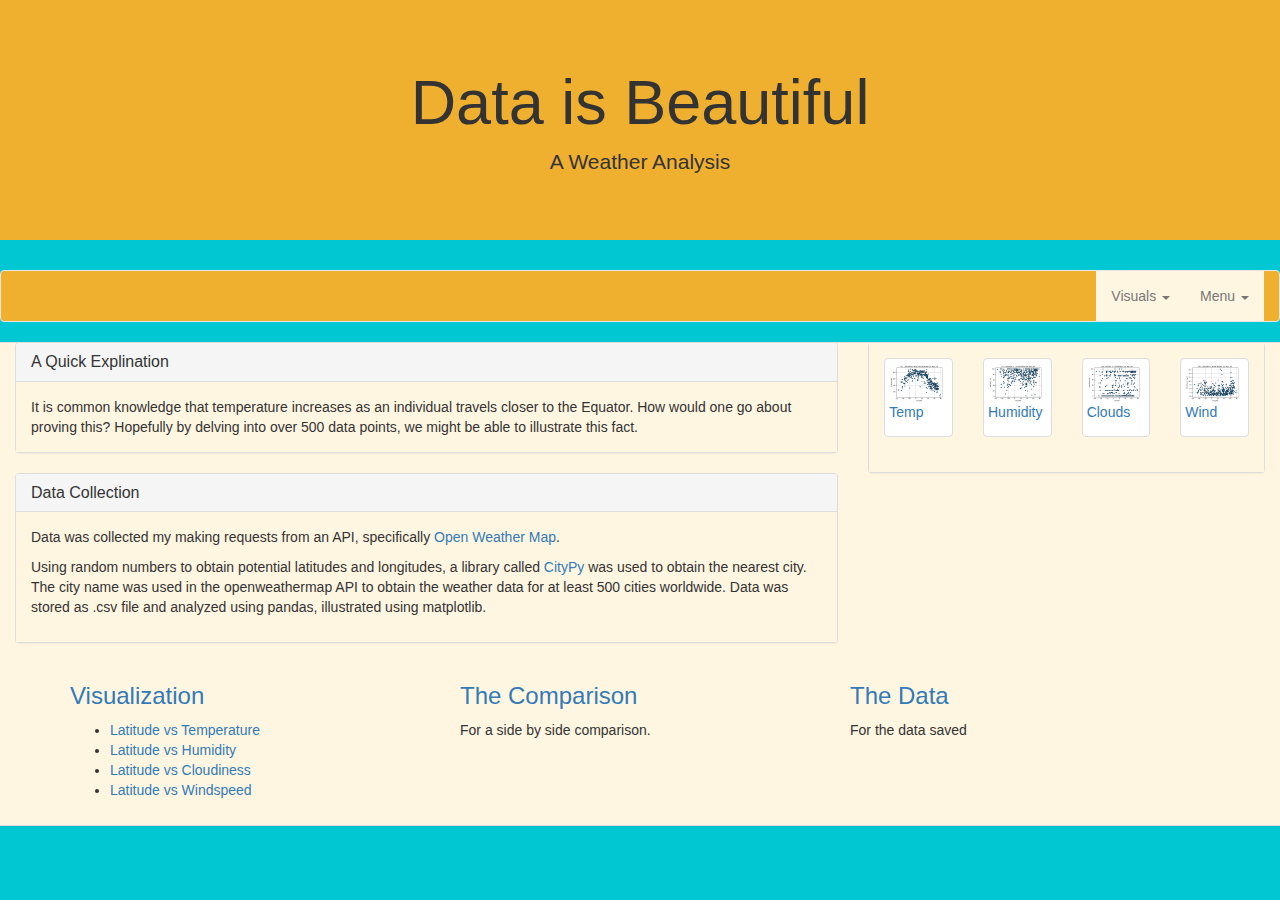
<file: index.html>
<!DOCTYPE html>
<html lang="en">

<head>
    <meta charset="UTF-8">
    <meta name="viewport" content="width=device-width, initial-scale=1.0">
    <meta http-equiv="X-UA-Compatible" content="ie=edge">
    
    <link rel="stylesheet" href="https://maxcdn.bootstrapcdn.com/bootstrap/3.3.7/css/bootstrap.min.css" integrity="sha384-BVYiiSIFeK1dGmJRAkycuHAHRg32OmUcww7on3RYdg4Va+PmSTsz/K68vbdEjh4u" crossorigin="anonymous">
    <link rel="stylesheet" href="style.css">  

    <script src="https://ajax.googleapis.com/ajax/libs/jquery/3.3.1/jquery.min.js"></script>
    <script src="https://maxcdn.bootstrapcdn.com/bootstrap/3.3.7/js/bootstrap.min.js"></script>
    
    <title>Web-Challenge</title>
</head>

<body>
    


        <div class="jumbotron text-center">
                <h1>Data is Beautiful</h1>
                <p>A Weather Analysis</p> 
        </div>

        <nav class="navbar navbar-default">
                <div class="container-fluid">
                  
                  <!-- Collect the nav links, forms, and other content for toggling -->
                  <div class="collapse navbar-collapse" id="bs-example-navbar-collapse-1">
                    <ul class="nav navbar-nav">
                    </ul>
                    <form class="navbar-form navbar-left">
                    </form>
                    <ul class="nav navbar-nav navbar-right">
                        <li class="dropdown">
                                <a href="#" class="dropdown-toggle" data-toggle="dropdown" role="button" aria-haspopup="true" aria-expanded="false">Visuals <span class="caret"></span></a>
                                <ul class="dropdown-menu">
                                        <li><a href="vis.html">Lat vs Temp</a></li>
                                        <li><a href="vis1.html">Lat vs Humidity</a></li>
                                        <li><a href="vis2.html">Lat vs Cloudiness</a></li>  
                                        <li><a href="vis3.html">Lat vs Windspeed</a></li>
                                    </ul>
                              </li>
                        <li class="dropdown">
                        <a href="#" class="dropdown-toggle" data-toggle="dropdown" role="button" aria-haspopup="true" aria-expanded="false">Menu <span class="caret"></span></a>
                        <ul class="dropdown-menu">
                                <li><a href="index.html">Home</a></li>
                                <li role="separator" class="divider"></li>
                                <li><a href="vis.html">Visualization</a></li>
                                <li><a href="comp.html">Comparison</a></li>
                                <li><a href="data.html">The Data</a></li>  
                            </ul>
                      </li>
                    </ul>
                  </div><!-- /.navbar-collapse -->
                </div><!-- /.container-fluid -->
        </nav>

        <div class="container-fluid col-md-8">
            <div class="panel panel-default">
                <div class="panel-heading">
                    <h3 class="panel-title">A Quick Explination</h3>
                </div>
                <div class="panel-body">
                    It is common knowledge that temperature increases as an individual travels closer to the Equator.
                    How would one go about proving this? Hopefully by delving into over 500 data points, we might be able to 
                    illustrate this fact.
                </div>
            </div>

            <div class="panel panel-default">
                    <div class="panel-heading">
                        <h3 class="panel-title">Data Collection</h3>
                    </div>
                    <div class="panel-body">
                        <p>Data was collected my making requests from an API, specifically 
                        <a href="https://openweathermap.org/api">Open Weather Map</a>.</p>
                        <p>Using random numbers to obtain potential latitudes and longitudes, a library called 
                        <a href='https://github.com/wingchen/citipy/blob/master/README.md'>CityPy</a>
                        was used to obtain the nearest city. The city name was used in the openweathermap API to
                        obtain the weather data for at least 500 cities worldwide.
                        Data was stored as .csv file and analyzed using pandas, illustrated using matplotlib.</p>
                    </div>
                </div>
            </div>

        <div class="container-fluid col-md-4">
                <div class="panel panel-default">
                        <div class="panel-body">
                            <div class="row">
                                <div class="col-xs-6 col-lg-3">
                                    <a href="vis.html" class="thumbnail">
                                        <img src="./img/Lat-vs-Temp.png">
                                        <p>Temp</p>
                                    </a>
                                </div>
                                <div class="col-xs-6 col-lg-3">
                                        <a href="vis1.html" class="thumbnail">
                                            <img src="./img/Lat-vs-Humid.png">
                                            <p>Humidity</p>
                                        </a>
                                </div>
                                <div class="col-xs-6 col-lg-3">
                                        <a href="vis2.html" class="thumbnail">
                                            <img src="./img/Lat-vs-Cloud.png">
                                            <p>Clouds</p>
                                        </a>
                                </div>
                                <div class="col-xs-6 col-lg-3">
                                        <a href="vis3.html" class="thumbnail">
                                            <img src="./img/Lat-vs-WindSpeed.png">
                                            <p>Wind</p>
                                        </a>
                                </div>
                            </div>
                        </div>
                    </div>
        </div>
    <div class="row">    
        <div class="panel panel-default">
        
                <div class="panel-body">
              <div class="container">
                <div class="row">
                  <div class="col-sm-4">
                    <h3><a href="vis.html">Visualization</a></h3>
                    <ul>
                        <li><a href="vis.html">Latitude vs Temperature</a></li>
                        <li><a href="vis1.html">Latitude vs Humidity</a></li>
                        <li><a href="vis2.html">Latitude vs Cloudiness</a></li>
                        <li><a href="vis3.html">Latitude vs Windspeed</a></li>
                    </ul>
                  </div>
                  <div class="col-sm-4">
                    <h3><a href="comp.html">The Comparison</a></h3>
                    <p>For a side by side comparison.</p>
                  </div>
                  <div class="col-sm-4">
                    <h3><a href="data.html">The Data</a></h3>       
                    <p>For the data saved</p>
                  </div>
                    </div>
                </div>
            </div>
        </div>
    </div>



</body>
</html>
</file>
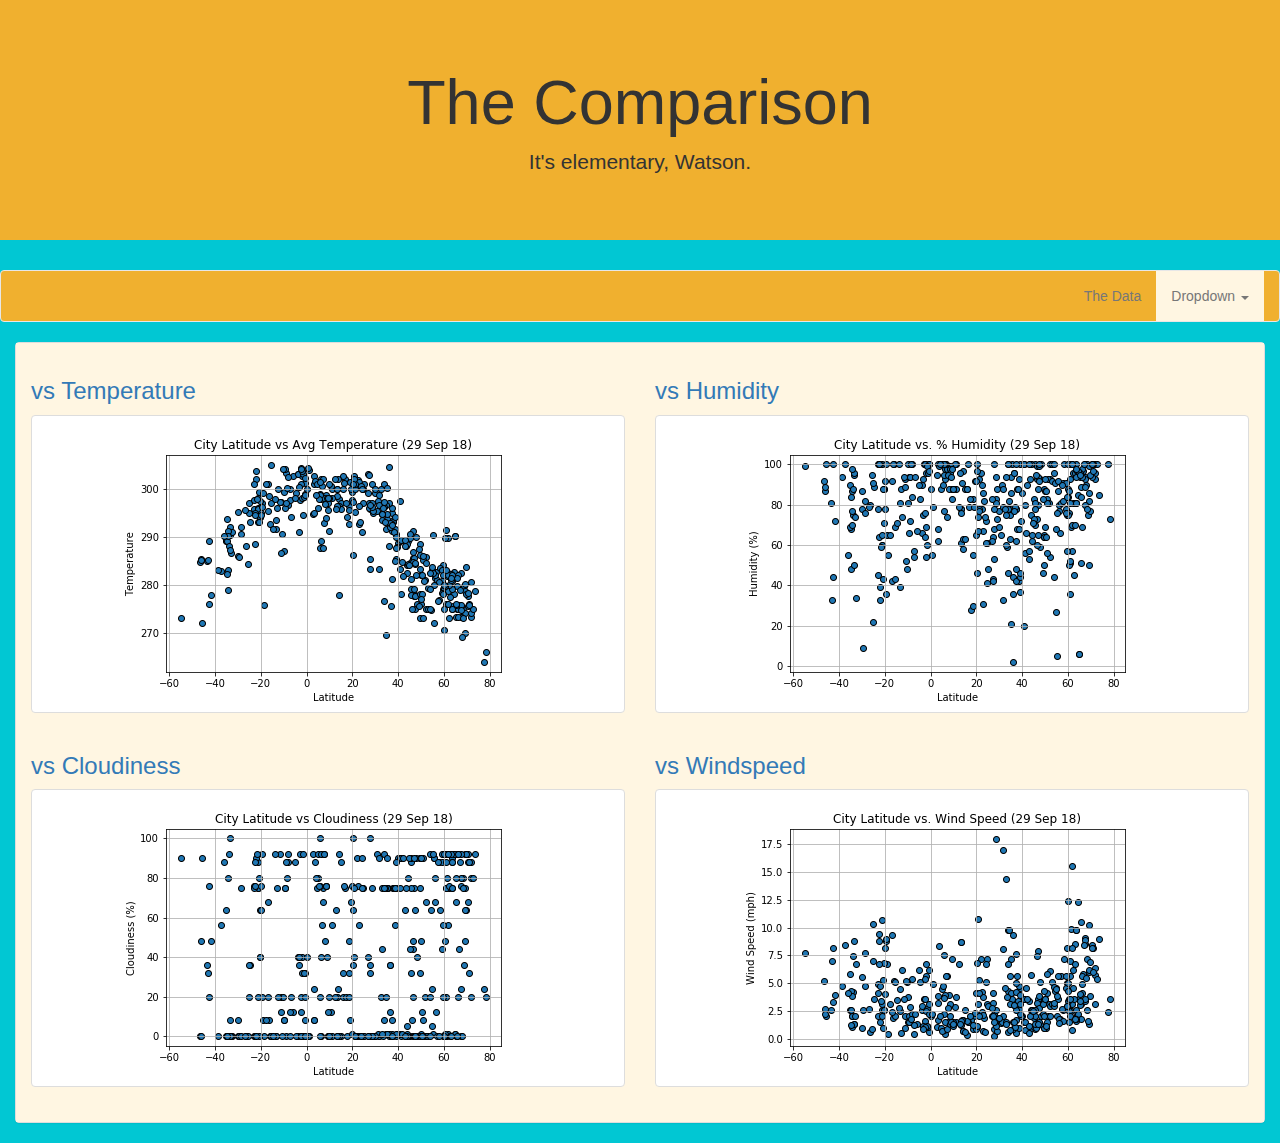
<file: comp.html>
<!DOCTYPE html>
<html lang="en">
<head>
        <meta charset="UTF-8">
        <meta name="viewport" content="width=device-width, initial-scale=1.0">
        <meta http-equiv="X-UA-Compatible" content="ie=edge">
        
        <link rel="stylesheet" href="https://maxcdn.bootstrapcdn.com/bootstrap/3.3.7/css/bootstrap.min.css" integrity="sha384-BVYiiSIFeK1dGmJRAkycuHAHRg32OmUcww7on3RYdg4Va+PmSTsz/K68vbdEjh4u" crossorigin="anonymous">
        <link rel="stylesheet" href="style.css">  
    
        <script src="https://ajax.googleapis.com/ajax/libs/jquery/3.3.1/jquery.min.js"></script>
        <script src="https://maxcdn.bootstrapcdn.com/bootstrap/3.3.7/js/bootstrap.min.js"></script>
        
        <title>Web-Challenge</title>
<body>

        <div class="jumbotron text-center">
                <h1>The Comparison</h1>
                <p>It's elementary, Watson.</p> 
        </div>

        <nav class="navbar navbar-default">
                <div class="container-fluid">
                  
                  <!-- Collect the nav links, forms, and other content for toggling -->
                  <div class="collapse navbar-collapse" id="bs-example-navbar-collapse-1">
                    <ul class="nav navbar-nav">
                    </ul>
                    <form class="navbar-form navbar-left">
                    </form>
                    <ul class="nav navbar-nav navbar-right">
                        <li><a href="data.html">The Data</a></li>
                        <li class="dropdown">
                        <a href="#" class="dropdown-toggle" data-toggle="dropdown" role="button" aria-haspopup="true" aria-expanded="false">Dropdown <span class="caret"></span></a>
                        <ul class="dropdown-menu">
                            <li><a href="index.html">Home</a></li>
                            <li role="separator" class="divider"></li>
                            <li><a href="vis.html">Visualization</a></li>
                            <li><a href="comp.html">Comparison</a></li>
                            <li><a href="data.html">The Data</a></li>  
                        </ul>
                      </li>
                    </ul>
                  </div><!-- /.navbar-collapse -->
                </div><!-- /.container-fluid -->
        </nav>
    
        <div class="container-fluid">
                <div class="panel panel-default">
                        <div class="panel-body">
                            <div class="row">
                                <div class="col-xs-12 col-sm-6">
                                    <h3><a href="vis.html">vs Temperature</a></h3>
                                    <a href="vis.html" class="thumbnail">
                                        <img src="./img/Lat-vs-Temp.png">
                                    </a>
                                </div>
                                <div class="col-xs-12 col-sm-6">
                                        <h3><a href="vis.html">vs Humidity</a></h3>
                                        <a href="vis1.html" class="thumbnail">
                                            <img src="./img/Lat-vs-Humid.png">
                                        </a>
                                </div>
                                <div class="col-xs-12 col-sm-6">
                                        <h3><a href="vis.html">vs Cloudiness</a></h3>
                                        <a href="vis2.html" class="thumbnail">
                                            <img src="./img/Lat-vs-Cloud.png">
                                        </a>
                                </div>
                                <div class="col-xs-12 col-sm-6">
                                        <h3><a href="vis.html">vs Windspeed</a></h3>
                                        <a href="vis3.html" class="thumbnail">
                                            <img src="./img/Lat-vs-WindSpeed.png">
                                        </a>
                                </div>
                            </div>
                    </div>
            </div>

</html>
</file>
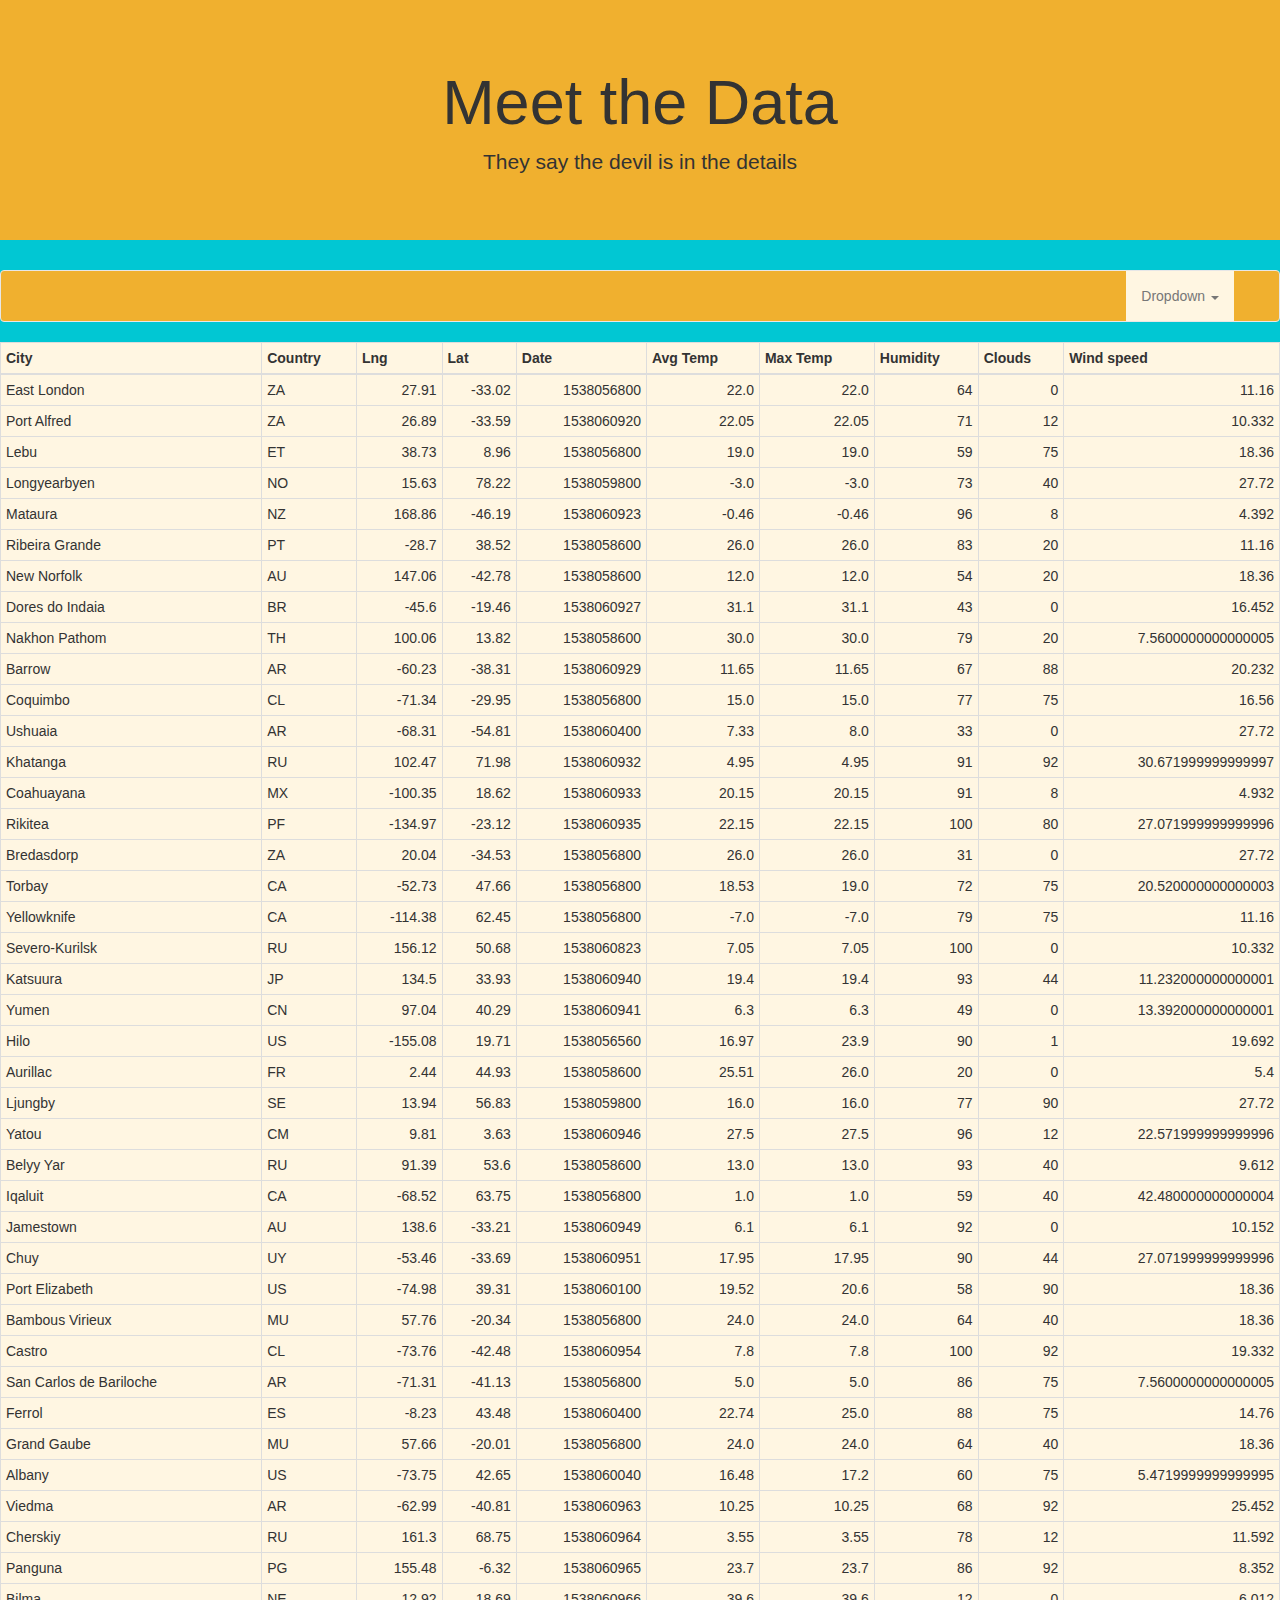
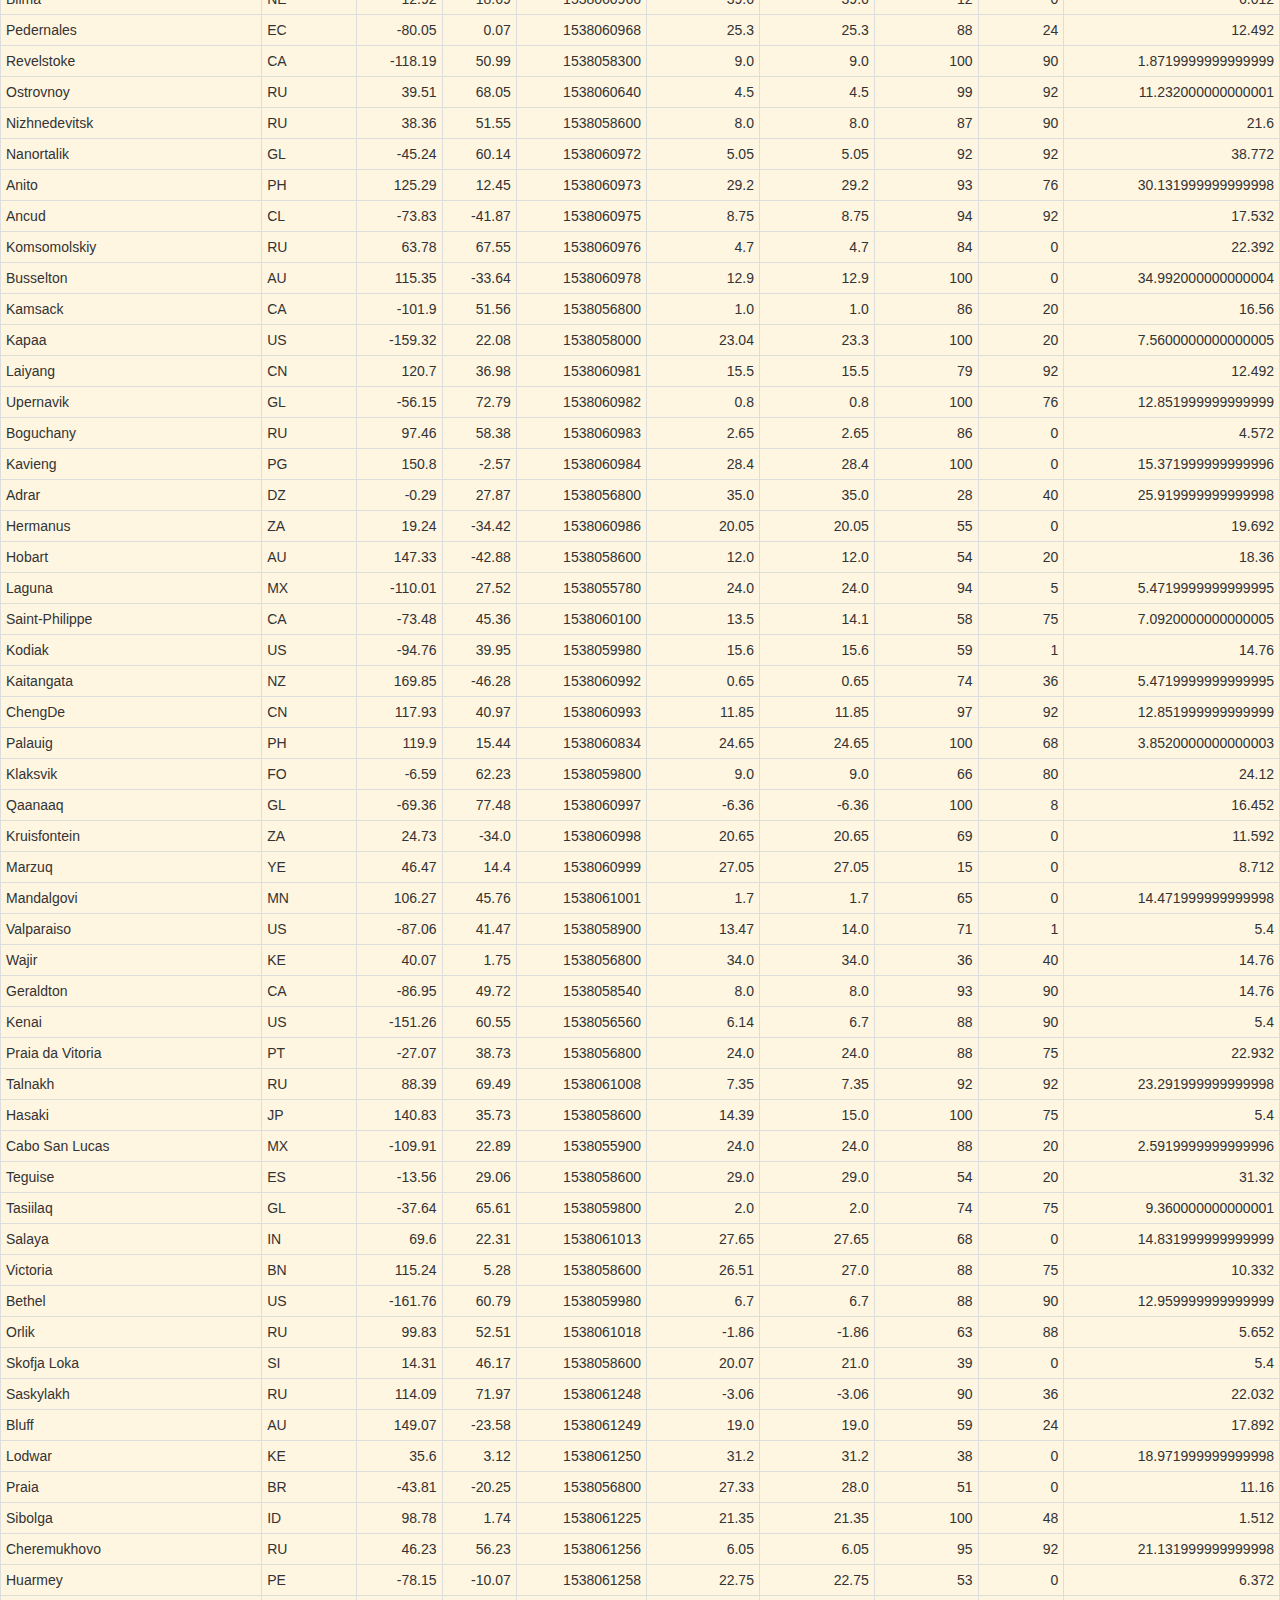
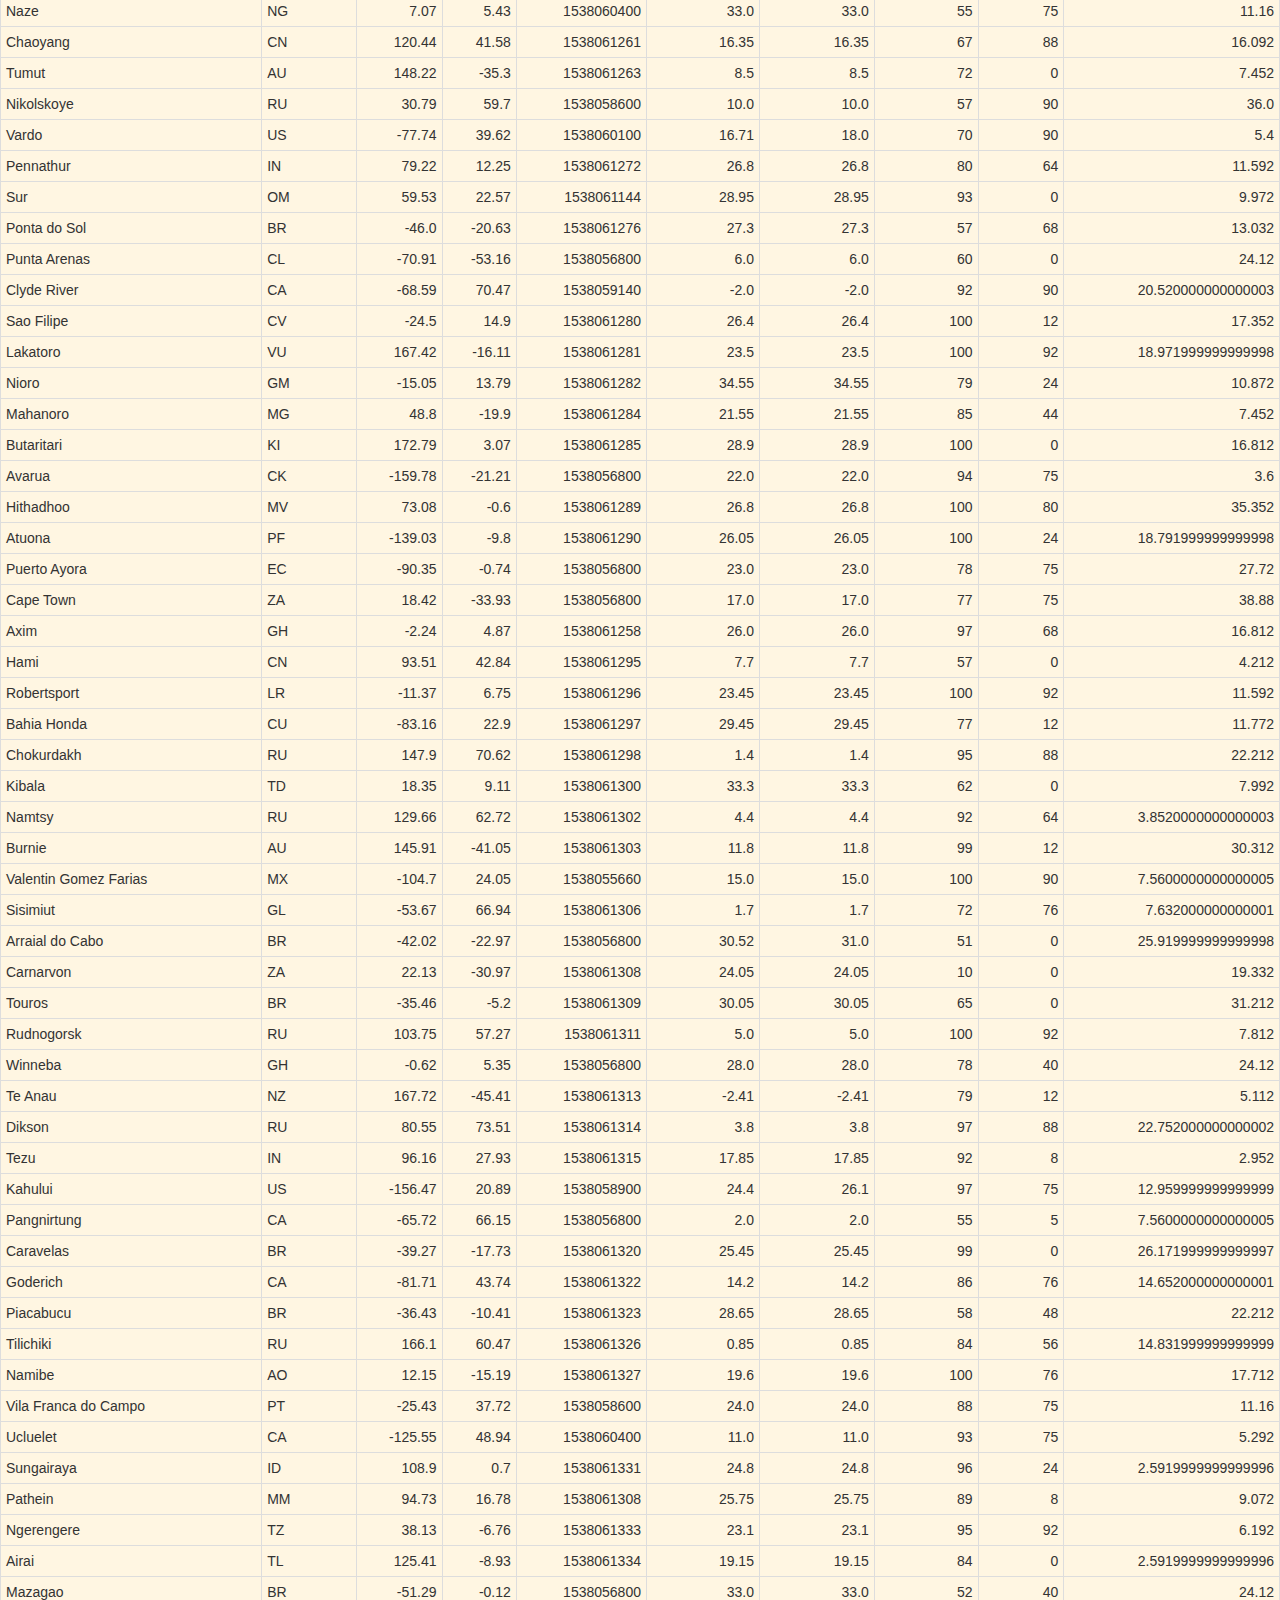
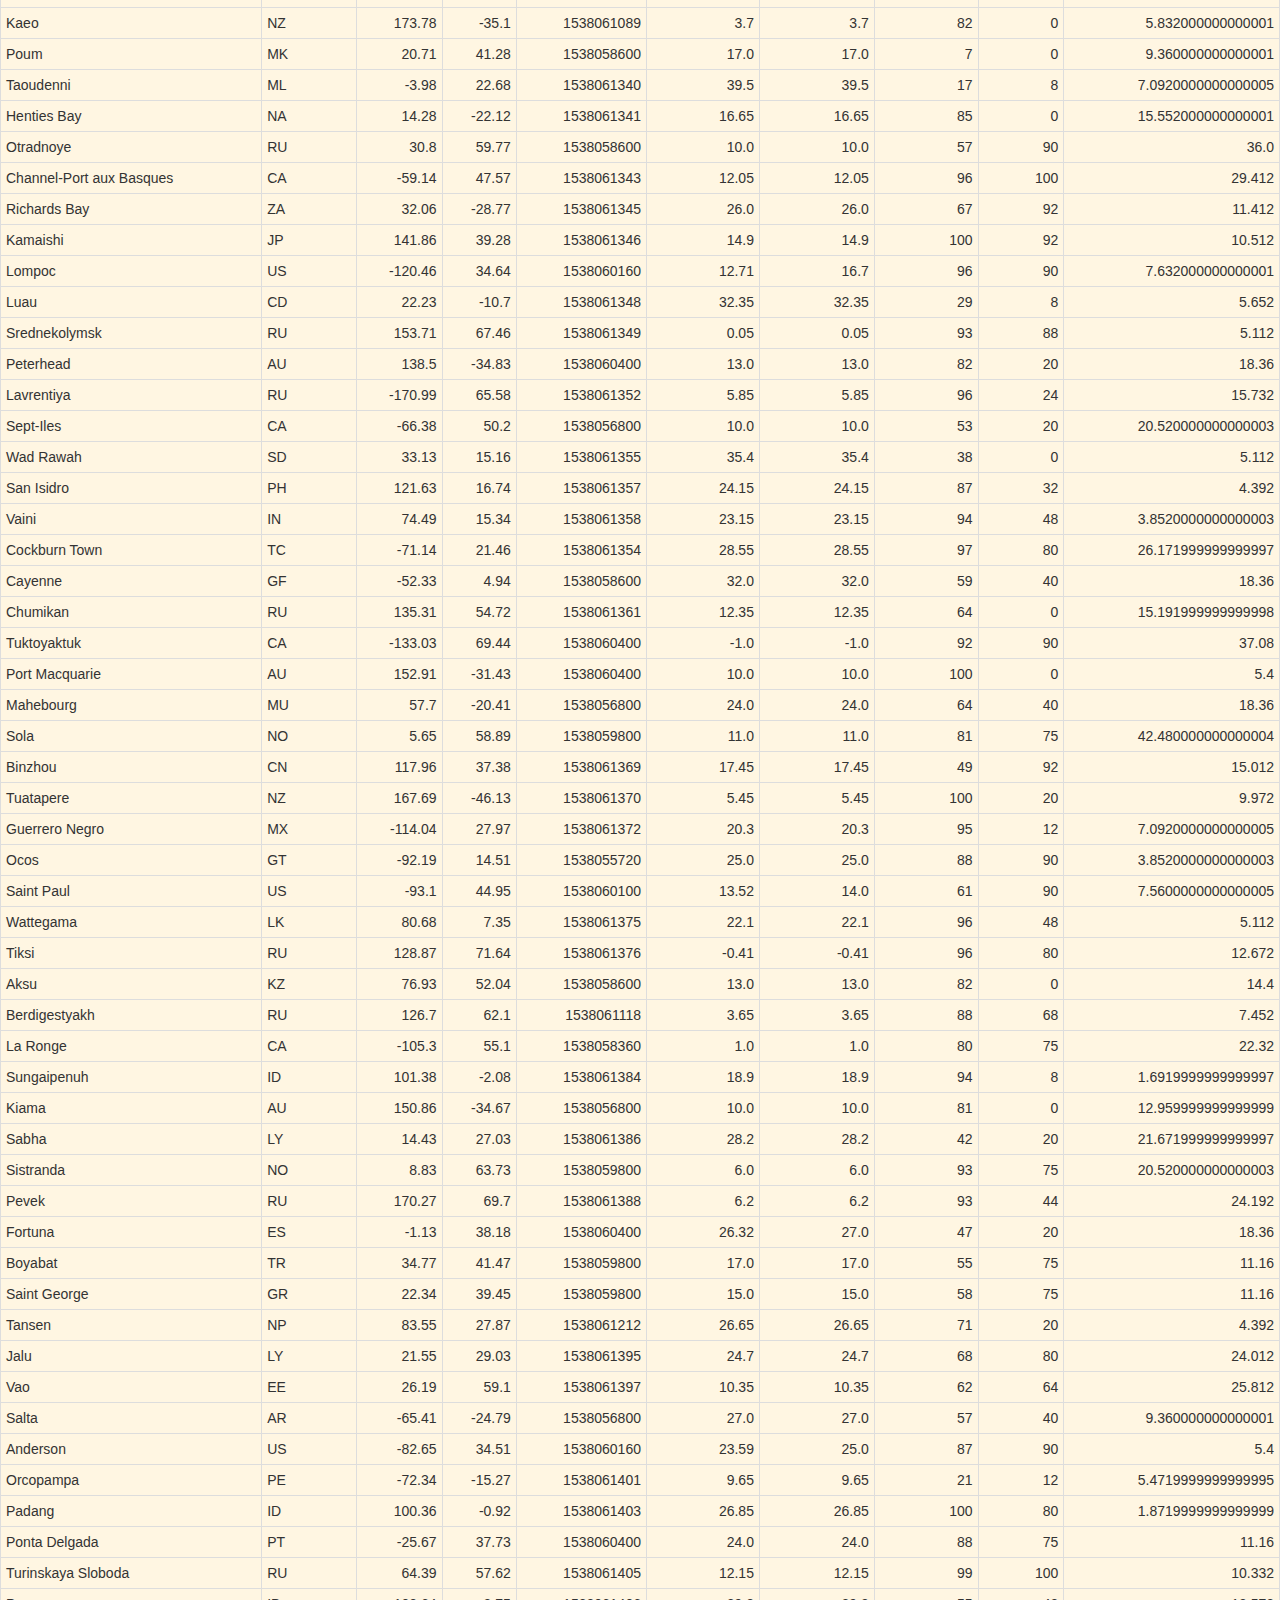
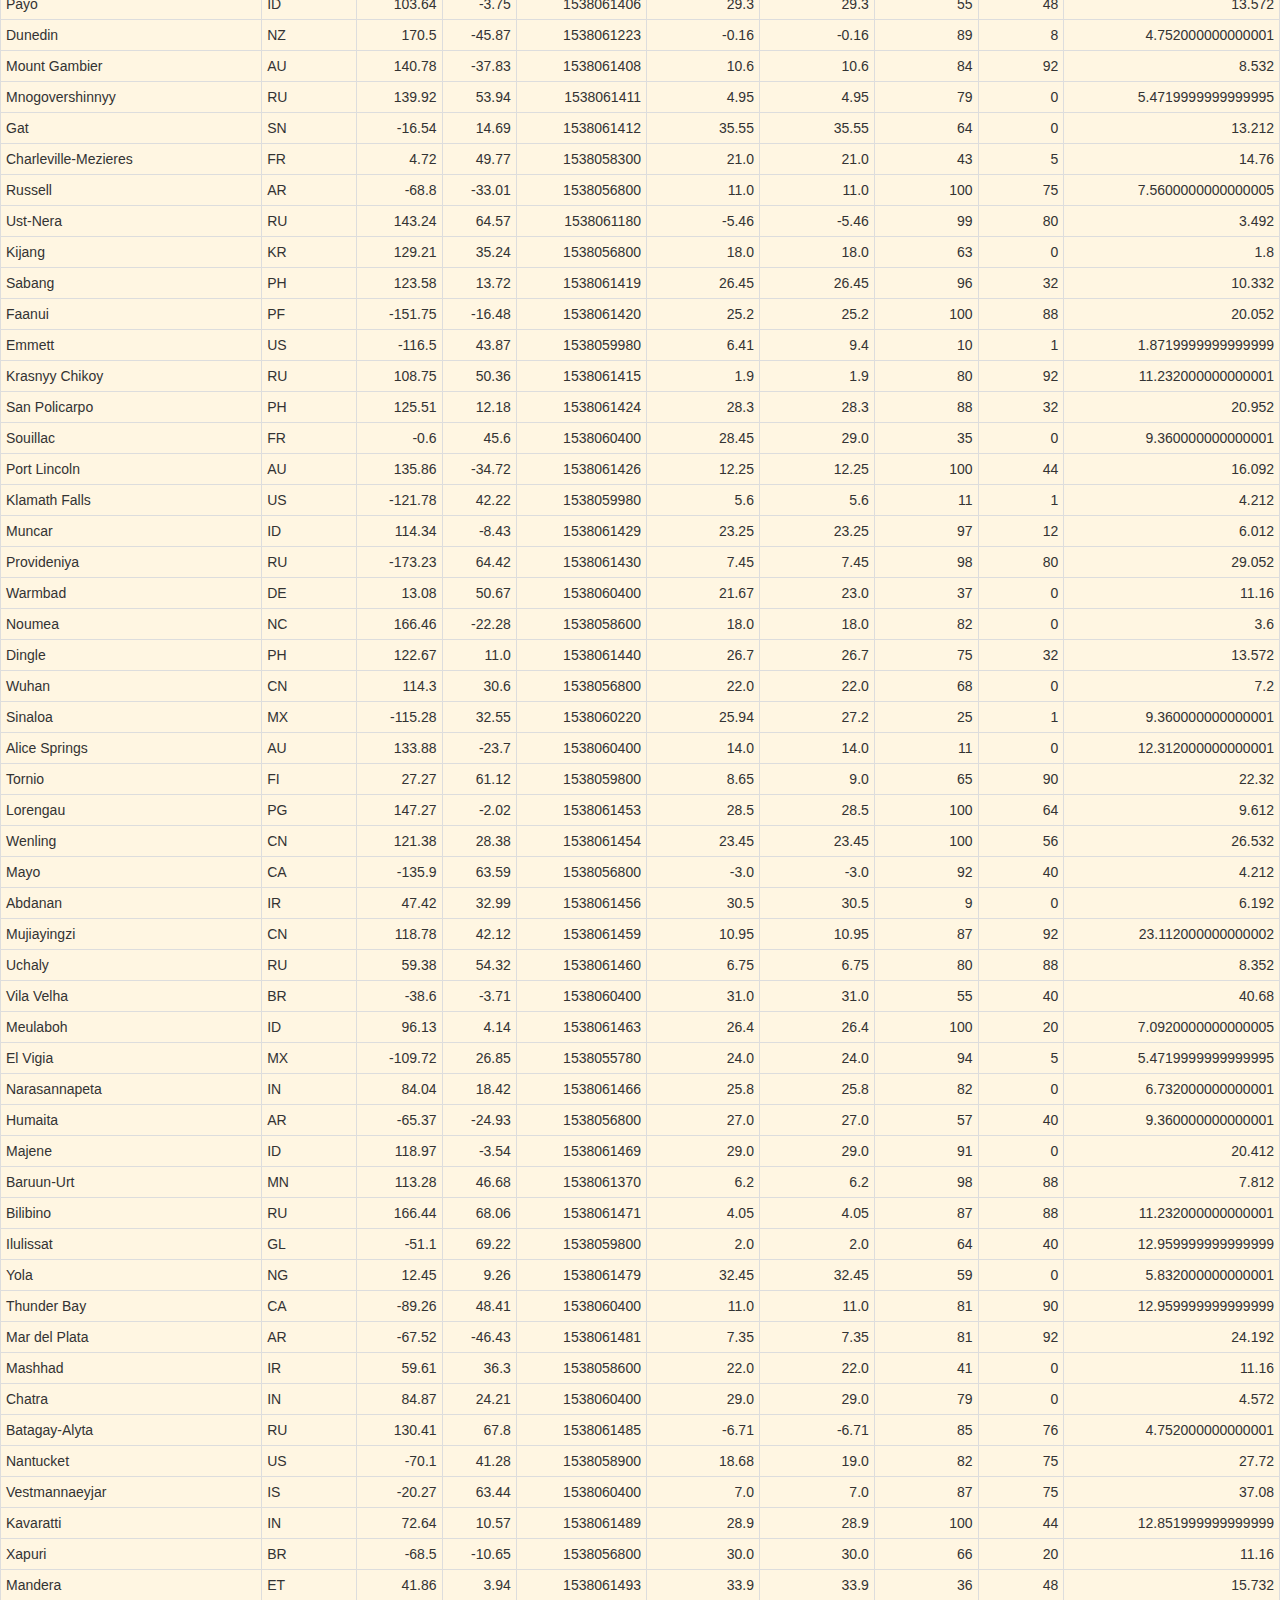
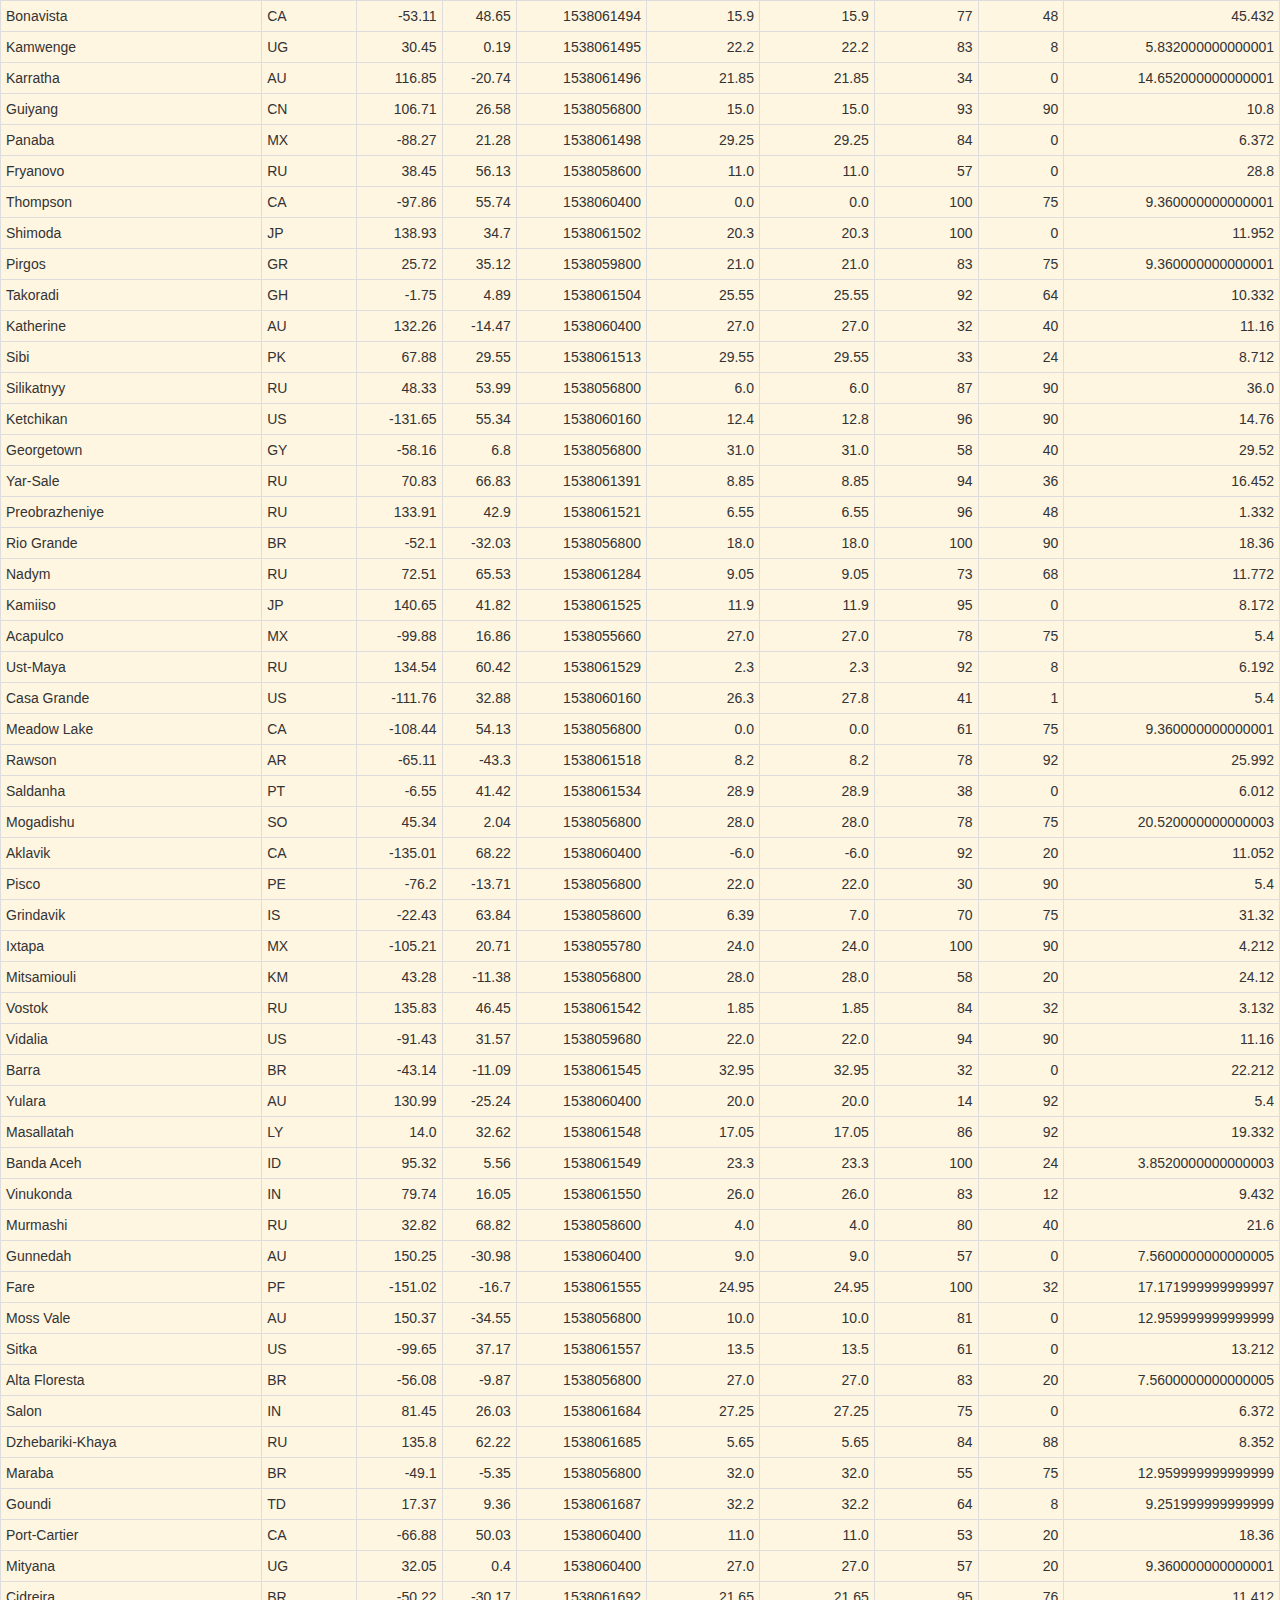
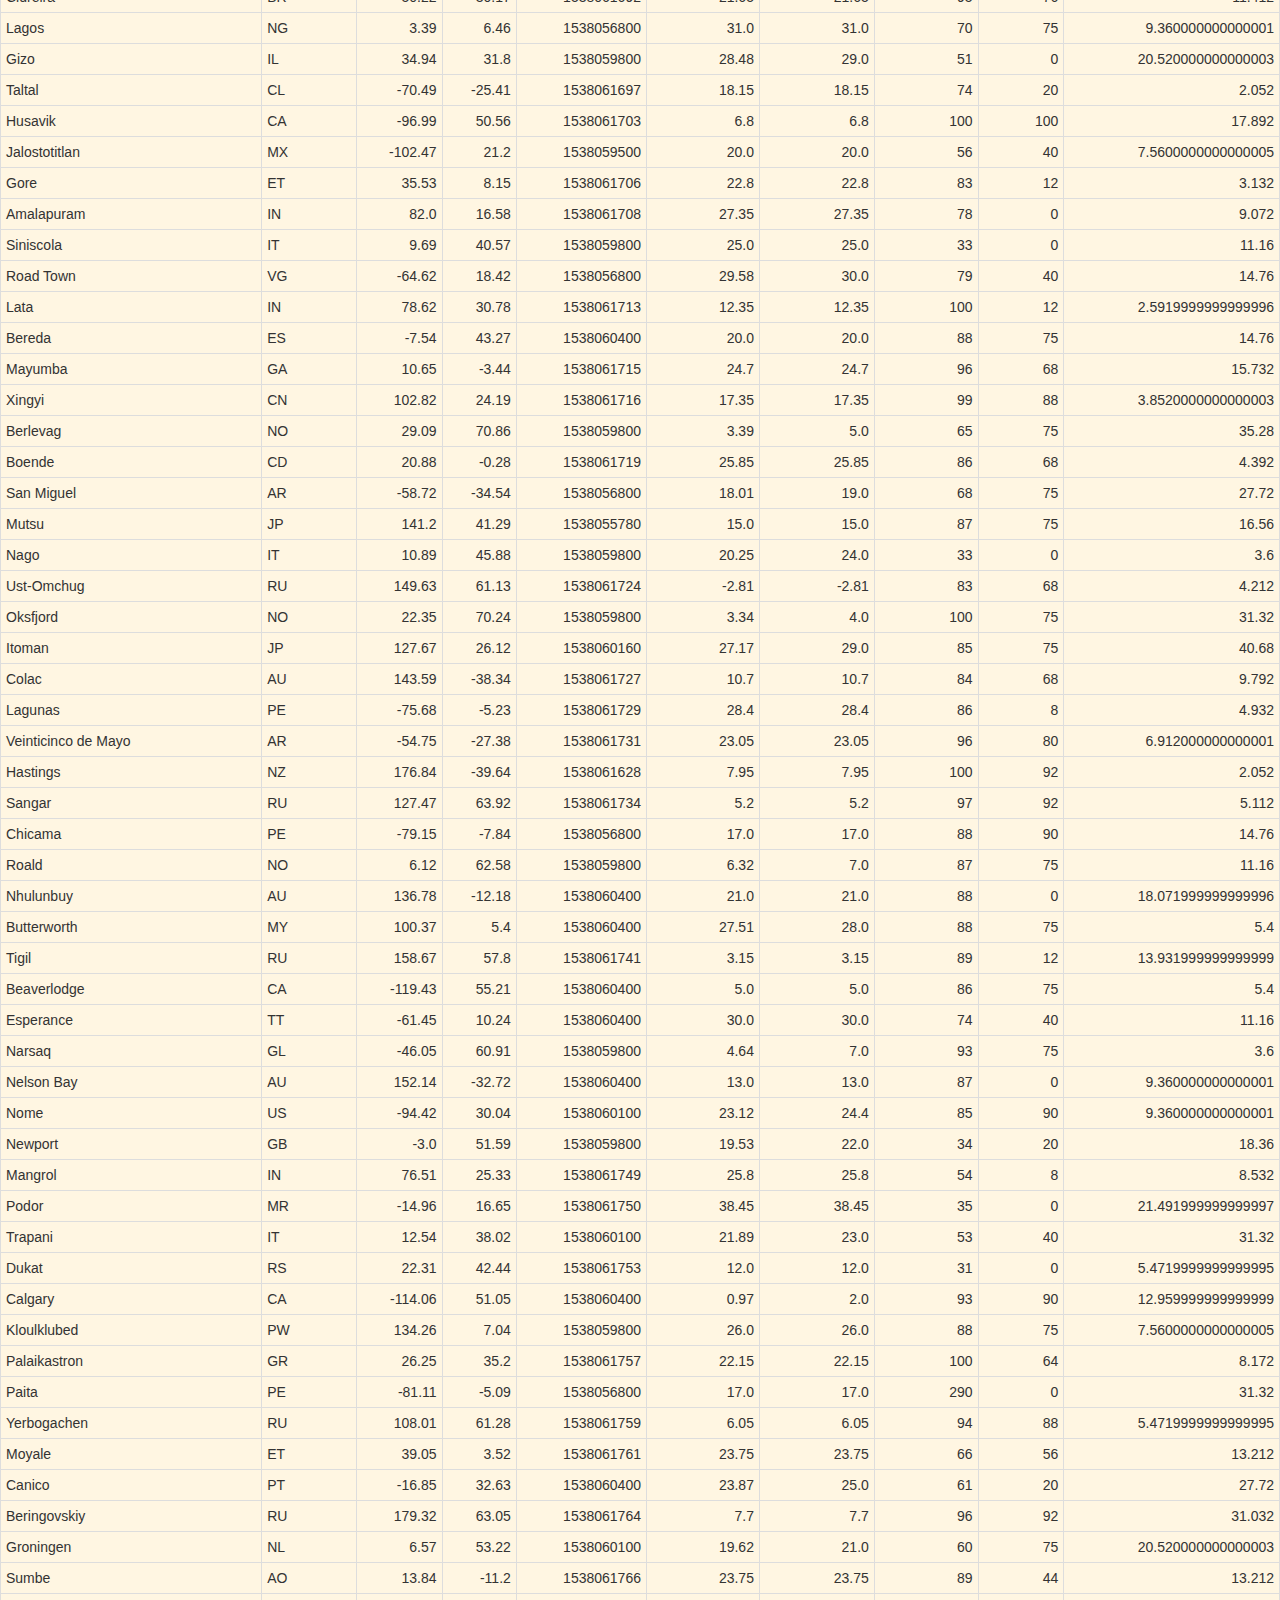
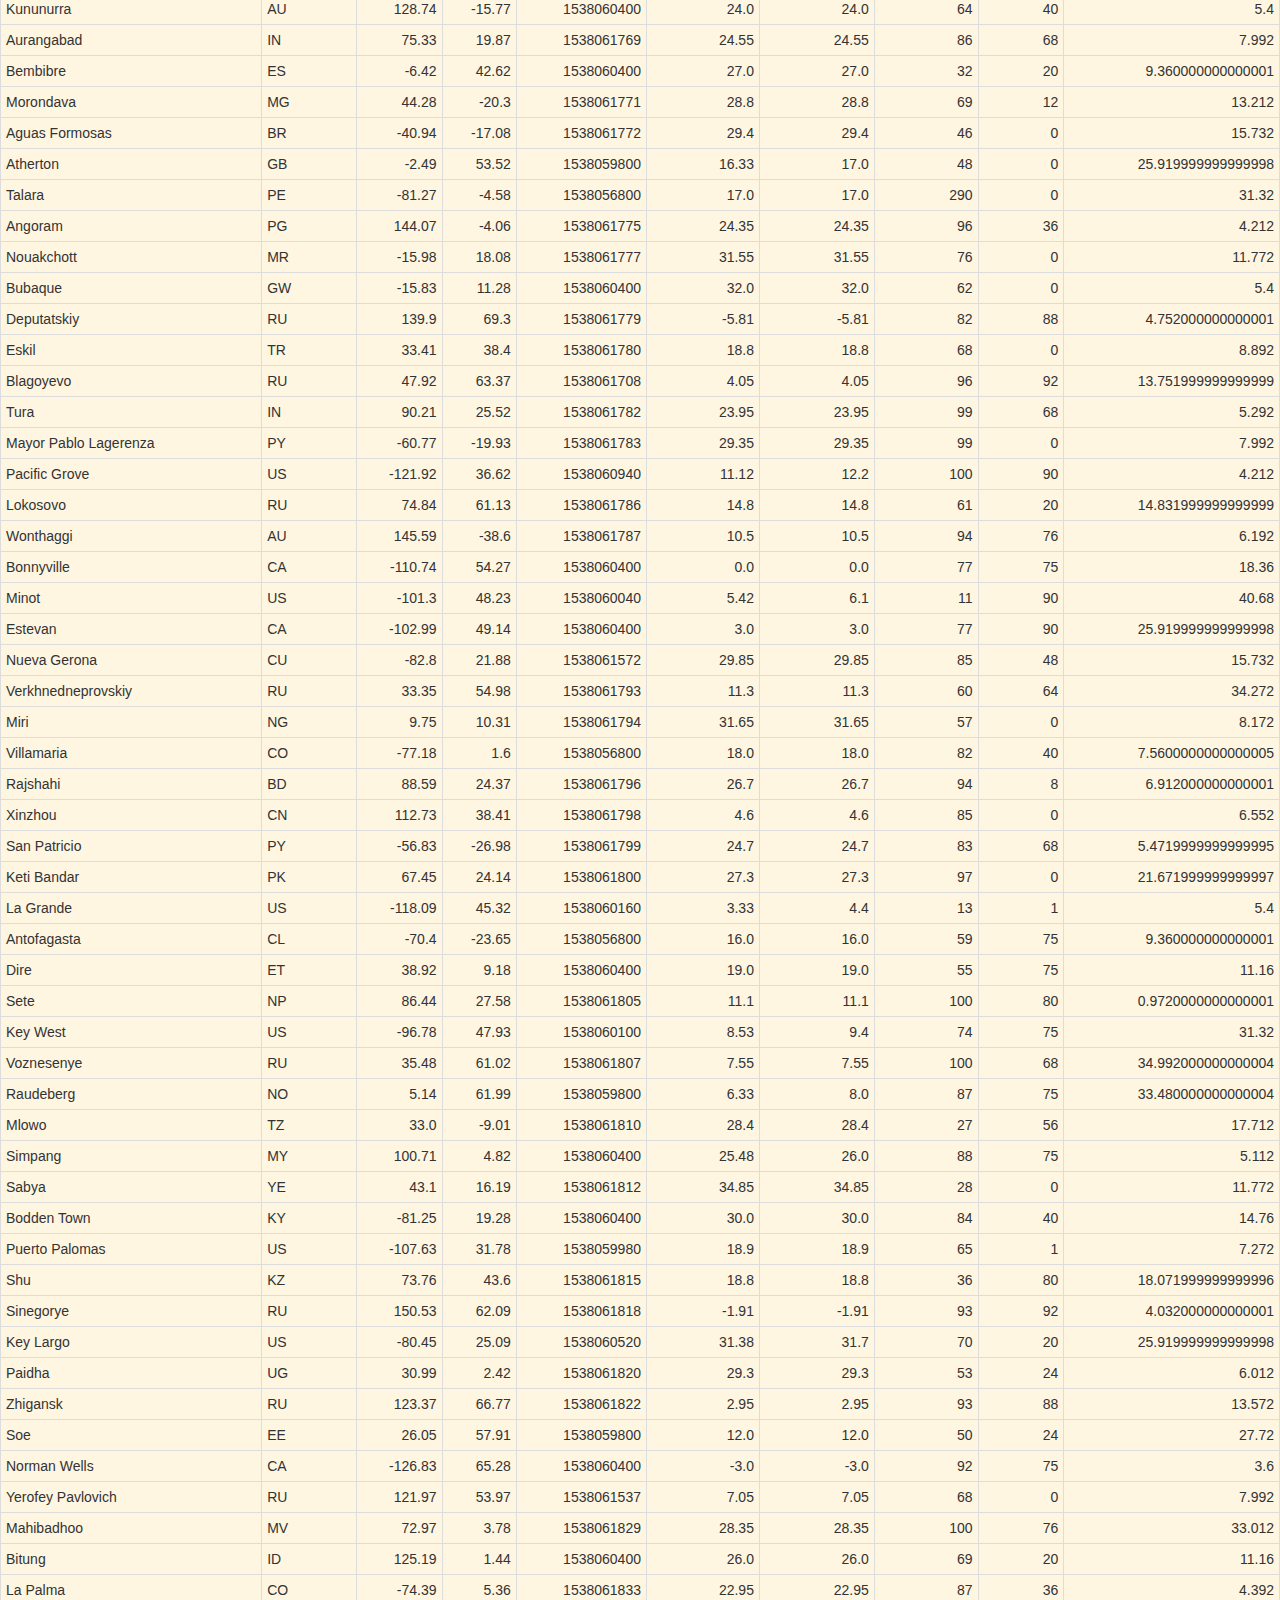
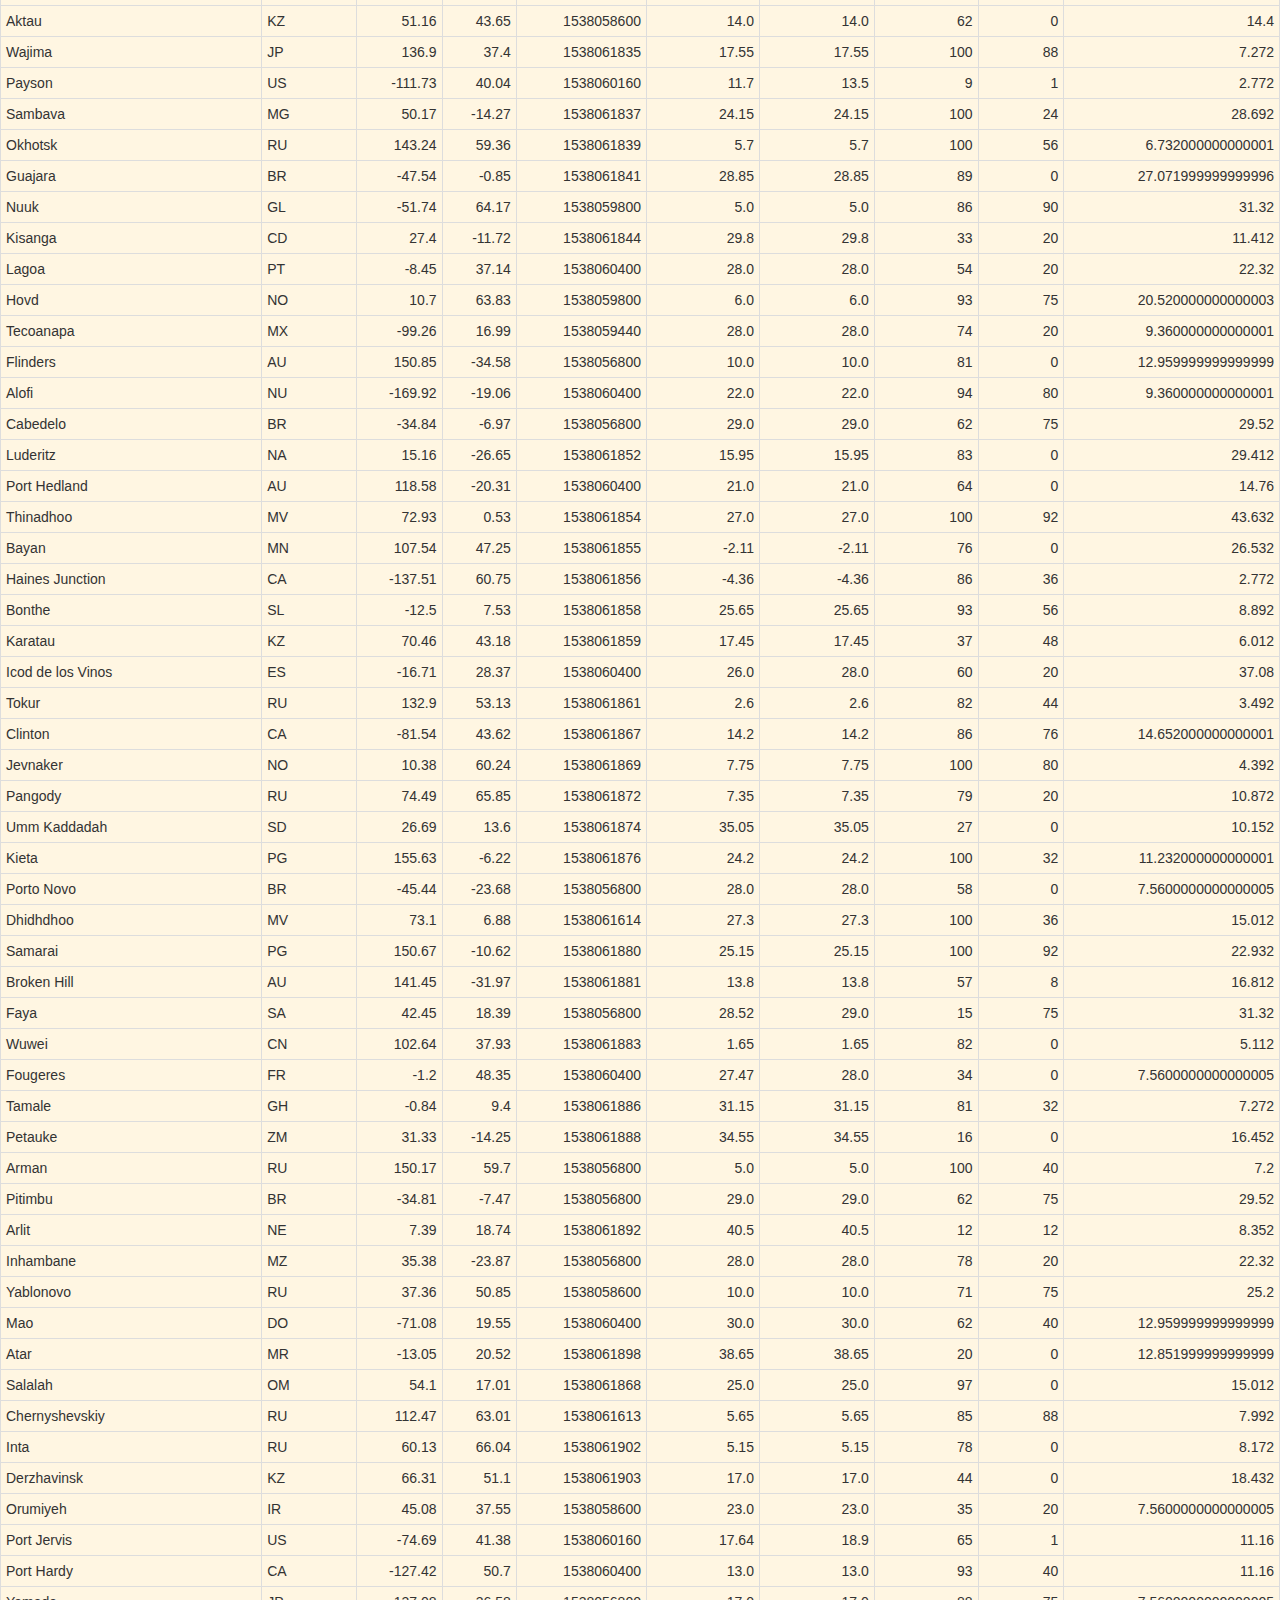
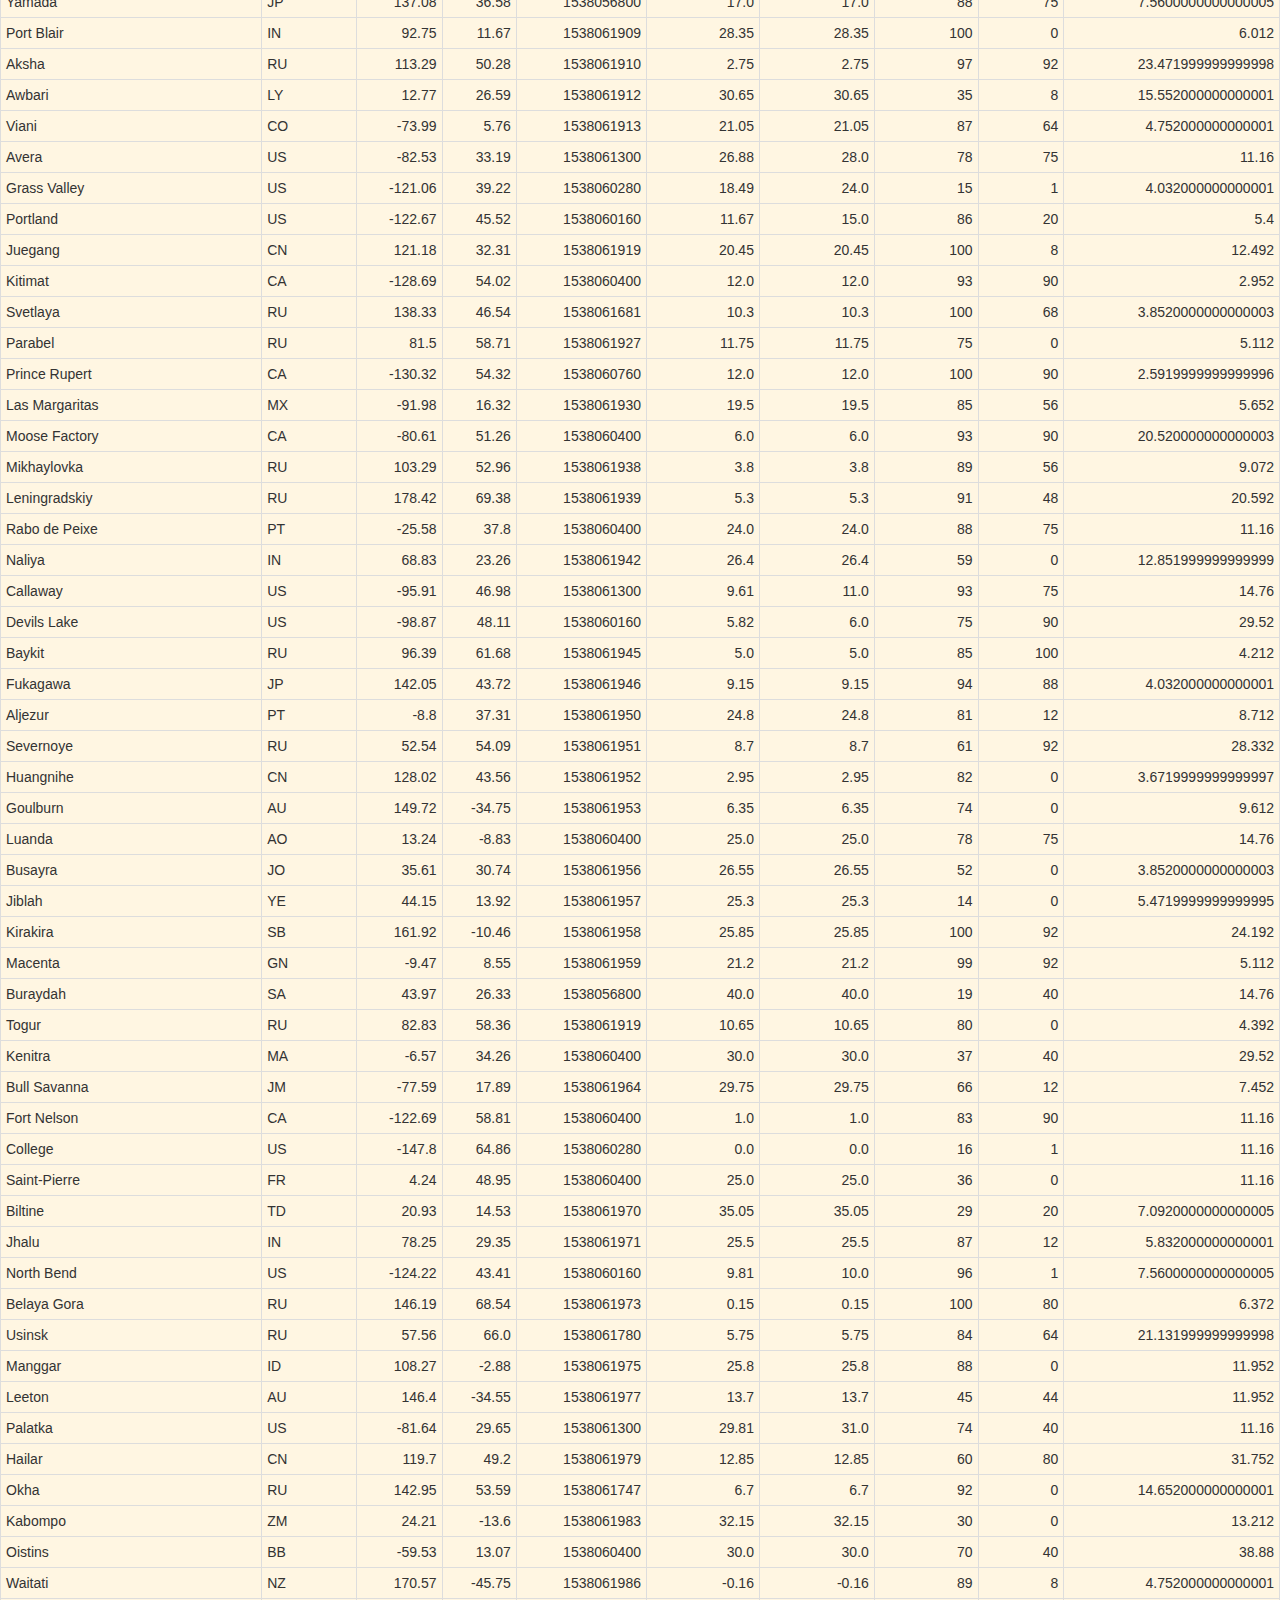
<file: data.html>
<!DOCTYPE html>
<html lang="en">
<head>
        <meta charset="UTF-8">
        <meta name="viewport" content="width=device-width, initial-scale=1.0">
        <meta http-equiv="X-UA-Compatible" content="ie=edge">
        
        <link rel="stylesheet" href="https://maxcdn.bootstrapcdn.com/bootstrap/3.3.7/css/bootstrap.min.css" integrity="sha384-BVYiiSIFeK1dGmJRAkycuHAHRg32OmUcww7on3RYdg4Va+PmSTsz/K68vbdEjh4u" crossorigin="anonymous">
        <link rel="stylesheet" href="style.css">  
    
        <script src="https://ajax.googleapis.com/ajax/libs/jquery/3.3.1/jquery.min.js"></script>
        <script src="https://maxcdn.bootstrapcdn.com/bootstrap/3.3.7/js/bootstrap.min.js"></script>
        
        <title>Web-Challenge</title>
<body>

        <div class="jumbotron text-center">
                <h1>Meet the Data</h1>
                <p>They say the devil is in the details</p> 
        </div>

        <nav class="navbar navbar-default">
                <div class="container-fluid">
                  
                  <!-- Collect the nav links, forms, and other content for toggling -->
                  <div class="collapse navbar-collapse" id="bs-example-navbar-collapse-1">
                    <ul class="nav navbar-nav">
                    </ul>
                    <form class="navbar-form navbar-right">
                    </form>
                    <ul class="nav navbar-nav navbar-right">
                        <li><a href="#"></a></li>
                        <li class="dropdown">
                        <a href="#" class="dropdown-toggle" data-toggle="dropdown" role="button" aria-haspopup="true" aria-expanded="false">Dropdown <span class="caret"></span></a>
                        <ul class="dropdown-menu">
                            <li><a href="index.html">Home</a></li>
                            <li role="separator" class="divider"></li>
                            <li><a href="vis.html">Visualization</a></li>
                            <li><a href="comp.html">Comparison</a></li>
                            <li><a href="data.html">The Data</a></li>  
                        </ul>
                      </li>
                    </ul>
                  </div><!-- /.navbar-collapse -->
                </div><!-- /.container-fluid -->
        </nav>
    
        <table class="table table-bordered table-hover table-condensed">
                <thead><tr><th title="Field #1">City</th>
                <th title="Field #2">Country</th>
                <th title="Field #3">Lng</th>
                <th title="Field #4">Lat</th>
                <th title="Field #5">Date</th>
                <th title="Field #6">Avg Temp</th>
                <th title="Field #7">Max Temp</th>
                <th title="Field #8">Humidity</th>
                <th title="Field #9">Clouds</th>
                <th title="Field #10">Wind speed</th>
                </tr></thead>
                <tbody><tr>
                <td>East London</td>
                <td>ZA</td>
                <td align="right">27.91</td>
                <td align="right">-33.02</td>
                <td align="right">1538056800</td>
                <td align="right">22.0</td>
                <td align="right">22.0</td>
                <td align="right">64</td>
                <td align="right">0</td>
                <td align="right">11.16</td>
                </tr>
                <tr>
                <td>Port Alfred</td>
                <td>ZA</td>
                <td align="right">26.89</td>
                <td align="right">-33.59</td>
                <td align="right">1538060920</td>
                <td align="right">22.05</td>
                <td align="right">22.05</td>
                <td align="right">71</td>
                <td align="right">12</td>
                <td align="right">10.332</td>
                </tr>
                <tr>
                <td>Lebu</td>
                <td>ET</td>
                <td align="right">38.73</td>
                <td align="right">8.96</td>
                <td align="right">1538056800</td>
                <td align="right">19.0</td>
                <td align="right">19.0</td>
                <td align="right">59</td>
                <td align="right">75</td>
                <td align="right">18.36</td>
                </tr>
                <tr>
                <td>Longyearbyen</td>
                <td>NO</td>
                <td align="right">15.63</td>
                <td align="right">78.22</td>
                <td align="right">1538059800</td>
                <td align="right">-3.0</td>
                <td align="right">-3.0</td>
                <td align="right">73</td>
                <td align="right">40</td>
                <td align="right">27.72</td>
                </tr>
                <tr>
                <td>Mataura</td>
                <td>NZ</td>
                <td align="right">168.86</td>
                <td align="right">-46.19</td>
                <td align="right">1538060923</td>
                <td align="right">-0.46</td>
                <td align="right">-0.46</td>
                <td align="right">96</td>
                <td align="right">8</td>
                <td align="right">4.392</td>
                </tr>
                <tr>
                <td>Ribeira Grande</td>
                <td>PT</td>
                <td align="right">-28.7</td>
                <td align="right">38.52</td>
                <td align="right">1538058600</td>
                <td align="right">26.0</td>
                <td align="right">26.0</td>
                <td align="right">83</td>
                <td align="right">20</td>
                <td align="right">11.16</td>
                </tr>
                <tr>
                <td>New Norfolk</td>
                <td>AU</td>
                <td align="right">147.06</td>
                <td align="right">-42.78</td>
                <td align="right">1538058600</td>
                <td align="right">12.0</td>
                <td align="right">12.0</td>
                <td align="right">54</td>
                <td align="right">20</td>
                <td align="right">18.36</td>
                </tr>
                <tr>
                <td>Dores do Indaia</td>
                <td>BR</td>
                <td align="right">-45.6</td>
                <td align="right">-19.46</td>
                <td align="right">1538060927</td>
                <td align="right">31.1</td>
                <td align="right">31.1</td>
                <td align="right">43</td>
                <td align="right">0</td>
                <td align="right">16.452</td>
                </tr>
                <tr>
                <td>Nakhon Pathom</td>
                <td>TH</td>
                <td align="right">100.06</td>
                <td align="right">13.82</td>
                <td align="right">1538058600</td>
                <td align="right">30.0</td>
                <td align="right">30.0</td>
                <td align="right">79</td>
                <td align="right">20</td>
                <td align="right">7.5600000000000005</td>
                </tr>
                <tr>
                <td>Barrow</td>
                <td>AR</td>
                <td align="right">-60.23</td>
                <td align="right">-38.31</td>
                <td align="right">1538060929</td>
                <td align="right">11.65</td>
                <td align="right">11.65</td>
                <td align="right">67</td>
                <td align="right">88</td>
                <td align="right">20.232</td>
                </tr>
                <tr>
                <td>Coquimbo</td>
                <td>CL</td>
                <td align="right">-71.34</td>
                <td align="right">-29.95</td>
                <td align="right">1538056800</td>
                <td align="right">15.0</td>
                <td align="right">15.0</td>
                <td align="right">77</td>
                <td align="right">75</td>
                <td align="right">16.56</td>
                </tr>
                <tr>
                <td>Ushuaia</td>
                <td>AR</td>
                <td align="right">-68.31</td>
                <td align="right">-54.81</td>
                <td align="right">1538060400</td>
                <td align="right">7.33</td>
                <td align="right">8.0</td>
                <td align="right">33</td>
                <td align="right">0</td>
                <td align="right">27.72</td>
                </tr>
                <tr>
                <td>Khatanga</td>
                <td>RU</td>
                <td align="right">102.47</td>
                <td align="right">71.98</td>
                <td align="right">1538060932</td>
                <td align="right">4.95</td>
                <td align="right">4.95</td>
                <td align="right">91</td>
                <td align="right">92</td>
                <td align="right">30.671999999999997</td>
                </tr>
                <tr>
                <td>Coahuayana</td>
                <td>MX</td>
                <td align="right">-100.35</td>
                <td align="right">18.62</td>
                <td align="right">1538060933</td>
                <td align="right">20.15</td>
                <td align="right">20.15</td>
                <td align="right">91</td>
                <td align="right">8</td>
                <td align="right">4.932</td>
                </tr>
                <tr>
                <td>Rikitea</td>
                <td>PF</td>
                <td align="right">-134.97</td>
                <td align="right">-23.12</td>
                <td align="right">1538060935</td>
                <td align="right">22.15</td>
                <td align="right">22.15</td>
                <td align="right">100</td>
                <td align="right">80</td>
                <td align="right">27.071999999999996</td>
                </tr>
                <tr>
                <td>Bredasdorp</td>
                <td>ZA</td>
                <td align="right">20.04</td>
                <td align="right">-34.53</td>
                <td align="right">1538056800</td>
                <td align="right">26.0</td>
                <td align="right">26.0</td>
                <td align="right">31</td>
                <td align="right">0</td>
                <td align="right">27.72</td>
                </tr>
                <tr>
                <td>Torbay</td>
                <td>CA</td>
                <td align="right">-52.73</td>
                <td align="right">47.66</td>
                <td align="right">1538056800</td>
                <td align="right">18.53</td>
                <td align="right">19.0</td>
                <td align="right">72</td>
                <td align="right">75</td>
                <td align="right">20.520000000000003</td>
                </tr>
                <tr>
                <td>Yellowknife</td>
                <td>CA</td>
                <td align="right">-114.38</td>
                <td align="right">62.45</td>
                <td align="right">1538056800</td>
                <td align="right">-7.0</td>
                <td align="right">-7.0</td>
                <td align="right">79</td>
                <td align="right">75</td>
                <td align="right">11.16</td>
                </tr>
                <tr>
                <td>Severo-Kurilsk</td>
                <td>RU</td>
                <td align="right">156.12</td>
                <td align="right">50.68</td>
                <td align="right">1538060823</td>
                <td align="right">7.05</td>
                <td align="right">7.05</td>
                <td align="right">100</td>
                <td align="right">0</td>
                <td align="right">10.332</td>
                </tr>
                <tr>
                <td>Katsuura</td>
                <td>JP</td>
                <td align="right">134.5</td>
                <td align="right">33.93</td>
                <td align="right">1538060940</td>
                <td align="right">19.4</td>
                <td align="right">19.4</td>
                <td align="right">93</td>
                <td align="right">44</td>
                <td align="right">11.232000000000001</td>
                </tr>
                <tr>
                <td>Yumen</td>
                <td>CN</td>
                <td align="right">97.04</td>
                <td align="right">40.29</td>
                <td align="right">1538060941</td>
                <td align="right">6.3</td>
                <td align="right">6.3</td>
                <td align="right">49</td>
                <td align="right">0</td>
                <td align="right">13.392000000000001</td>
                </tr>
                <tr>
                <td>Hilo</td>
                <td>US</td>
                <td align="right">-155.08</td>
                <td align="right">19.71</td>
                <td align="right">1538056560</td>
                <td align="right">16.97</td>
                <td align="right">23.9</td>
                <td align="right">90</td>
                <td align="right">1</td>
                <td align="right">19.692</td>
                </tr>
                <tr>
                <td>Aurillac</td>
                <td>FR</td>
                <td align="right">2.44</td>
                <td align="right">44.93</td>
                <td align="right">1538058600</td>
                <td align="right">25.51</td>
                <td align="right">26.0</td>
                <td align="right">20</td>
                <td align="right">0</td>
                <td align="right">5.4</td>
                </tr>
                <tr>
                <td>Ljungby</td>
                <td>SE</td>
                <td align="right">13.94</td>
                <td align="right">56.83</td>
                <td align="right">1538059800</td>
                <td align="right">16.0</td>
                <td align="right">16.0</td>
                <td align="right">77</td>
                <td align="right">90</td>
                <td align="right">27.72</td>
                </tr>
                <tr>
                <td>Yatou</td>
                <td>CM</td>
                <td align="right">9.81</td>
                <td align="right">3.63</td>
                <td align="right">1538060946</td>
                <td align="right">27.5</td>
                <td align="right">27.5</td>
                <td align="right">96</td>
                <td align="right">12</td>
                <td align="right">22.571999999999996</td>
                </tr>
                <tr>
                <td>Belyy Yar</td>
                <td>RU</td>
                <td align="right">91.39</td>
                <td align="right">53.6</td>
                <td align="right">1538058600</td>
                <td align="right">13.0</td>
                <td align="right">13.0</td>
                <td align="right">93</td>
                <td align="right">40</td>
                <td align="right">9.612</td>
                </tr>
                <tr>
                <td>Iqaluit</td>
                <td>CA</td>
                <td align="right">-68.52</td>
                <td align="right">63.75</td>
                <td align="right">1538056800</td>
                <td align="right">1.0</td>
                <td align="right">1.0</td>
                <td align="right">59</td>
                <td align="right">40</td>
                <td align="right">42.480000000000004</td>
                </tr>
                <tr>
                <td>Jamestown</td>
                <td>AU</td>
                <td align="right">138.6</td>
                <td align="right">-33.21</td>
                <td align="right">1538060949</td>
                <td align="right">6.1</td>
                <td align="right">6.1</td>
                <td align="right">92</td>
                <td align="right">0</td>
                <td align="right">10.152</td>
                </tr>
                <tr>
                <td>Chuy</td>
                <td>UY</td>
                <td align="right">-53.46</td>
                <td align="right">-33.69</td>
                <td align="right">1538060951</td>
                <td align="right">17.95</td>
                <td align="right">17.95</td>
                <td align="right">90</td>
                <td align="right">44</td>
                <td align="right">27.071999999999996</td>
                </tr>
                <tr>
                <td>Port Elizabeth</td>
                <td>US</td>
                <td align="right">-74.98</td>
                <td align="right">39.31</td>
                <td align="right">1538060100</td>
                <td align="right">19.52</td>
                <td align="right">20.6</td>
                <td align="right">58</td>
                <td align="right">90</td>
                <td align="right">18.36</td>
                </tr>
                <tr>
                <td>Bambous Virieux</td>
                <td>MU</td>
                <td align="right">57.76</td>
                <td align="right">-20.34</td>
                <td align="right">1538056800</td>
                <td align="right">24.0</td>
                <td align="right">24.0</td>
                <td align="right">64</td>
                <td align="right">40</td>
                <td align="right">18.36</td>
                </tr>
                <tr>
                <td>Castro</td>
                <td>CL</td>
                <td align="right">-73.76</td>
                <td align="right">-42.48</td>
                <td align="right">1538060954</td>
                <td align="right">7.8</td>
                <td align="right">7.8</td>
                <td align="right">100</td>
                <td align="right">92</td>
                <td align="right">19.332</td>
                </tr>
                <tr>
                <td>San Carlos de Bariloche</td>
                <td>AR</td>
                <td align="right">-71.31</td>
                <td align="right">-41.13</td>
                <td align="right">1538056800</td>
                <td align="right">5.0</td>
                <td align="right">5.0</td>
                <td align="right">86</td>
                <td align="right">75</td>
                <td align="right">7.5600000000000005</td>
                </tr>
                <tr>
                <td>Ferrol</td>
                <td>ES</td>
                <td align="right">-8.23</td>
                <td align="right">43.48</td>
                <td align="right">1538060400</td>
                <td align="right">22.74</td>
                <td align="right">25.0</td>
                <td align="right">88</td>
                <td align="right">75</td>
                <td align="right">14.76</td>
                </tr>
                <tr>
                <td>Grand Gaube</td>
                <td>MU</td>
                <td align="right">57.66</td>
                <td align="right">-20.01</td>
                <td align="right">1538056800</td>
                <td align="right">24.0</td>
                <td align="right">24.0</td>
                <td align="right">64</td>
                <td align="right">40</td>
                <td align="right">18.36</td>
                </tr>
                <tr>
                <td>Albany</td>
                <td>US</td>
                <td align="right">-73.75</td>
                <td align="right">42.65</td>
                <td align="right">1538060040</td>
                <td align="right">16.48</td>
                <td align="right">17.2</td>
                <td align="right">60</td>
                <td align="right">75</td>
                <td align="right">5.4719999999999995</td>
                </tr>
                <tr>
                <td>Viedma</td>
                <td>AR</td>
                <td align="right">-62.99</td>
                <td align="right">-40.81</td>
                <td align="right">1538060963</td>
                <td align="right">10.25</td>
                <td align="right">10.25</td>
                <td align="right">68</td>
                <td align="right">92</td>
                <td align="right">25.452</td>
                </tr>
                <tr>
                <td>Cherskiy</td>
                <td>RU</td>
                <td align="right">161.3</td>
                <td align="right">68.75</td>
                <td align="right">1538060964</td>
                <td align="right">3.55</td>
                <td align="right">3.55</td>
                <td align="right">78</td>
                <td align="right">12</td>
                <td align="right">11.592</td>
                </tr>
                <tr>
                <td>Panguna</td>
                <td>PG</td>
                <td align="right">155.48</td>
                <td align="right">-6.32</td>
                <td align="right">1538060965</td>
                <td align="right">23.7</td>
                <td align="right">23.7</td>
                <td align="right">86</td>
                <td align="right">92</td>
                <td align="right">8.352</td>
                </tr>
                <tr>
                <td>Bilma</td>
                <td>NE</td>
                <td align="right">12.92</td>
                <td align="right">18.69</td>
                <td align="right">1538060966</td>
                <td align="right">39.6</td>
                <td align="right">39.6</td>
                <td align="right">12</td>
                <td align="right">0</td>
                <td align="right">6.012</td>
                </tr>
                <tr>
                <td>Pedernales</td>
                <td>EC</td>
                <td align="right">-80.05</td>
                <td align="right">0.07</td>
                <td align="right">1538060968</td>
                <td align="right">25.3</td>
                <td align="right">25.3</td>
                <td align="right">88</td>
                <td align="right">24</td>
                <td align="right">12.492</td>
                </tr>
                <tr>
                <td>Revelstoke</td>
                <td>CA</td>
                <td align="right">-118.19</td>
                <td align="right">50.99</td>
                <td align="right">1538058300</td>
                <td align="right">9.0</td>
                <td align="right">9.0</td>
                <td align="right">100</td>
                <td align="right">90</td>
                <td align="right">1.8719999999999999</td>
                </tr>
                <tr>
                <td>Ostrovnoy</td>
                <td>RU</td>
                <td align="right">39.51</td>
                <td align="right">68.05</td>
                <td align="right">1538060640</td>
                <td align="right">4.5</td>
                <td align="right">4.5</td>
                <td align="right">99</td>
                <td align="right">92</td>
                <td align="right">11.232000000000001</td>
                </tr>
                <tr>
                <td>Nizhnedevitsk</td>
                <td>RU</td>
                <td align="right">38.36</td>
                <td align="right">51.55</td>
                <td align="right">1538058600</td>
                <td align="right">8.0</td>
                <td align="right">8.0</td>
                <td align="right">87</td>
                <td align="right">90</td>
                <td align="right">21.6</td>
                </tr>
                <tr>
                <td>Nanortalik</td>
                <td>GL</td>
                <td align="right">-45.24</td>
                <td align="right">60.14</td>
                <td align="right">1538060972</td>
                <td align="right">5.05</td>
                <td align="right">5.05</td>
                <td align="right">92</td>
                <td align="right">92</td>
                <td align="right">38.772</td>
                </tr>
                <tr>
                <td>Anito</td>
                <td>PH</td>
                <td align="right">125.29</td>
                <td align="right">12.45</td>
                <td align="right">1538060973</td>
                <td align="right">29.2</td>
                <td align="right">29.2</td>
                <td align="right">93</td>
                <td align="right">76</td>
                <td align="right">30.131999999999998</td>
                </tr>
                <tr>
                <td>Ancud</td>
                <td>CL</td>
                <td align="right">-73.83</td>
                <td align="right">-41.87</td>
                <td align="right">1538060975</td>
                <td align="right">8.75</td>
                <td align="right">8.75</td>
                <td align="right">94</td>
                <td align="right">92</td>
                <td align="right">17.532</td>
                </tr>
                <tr>
                <td>Komsomolskiy</td>
                <td>RU</td>
                <td align="right">63.78</td>
                <td align="right">67.55</td>
                <td align="right">1538060976</td>
                <td align="right">4.7</td>
                <td align="right">4.7</td>
                <td align="right">84</td>
                <td align="right">0</td>
                <td align="right">22.392</td>
                </tr>
                <tr>
                <td>Busselton</td>
                <td>AU</td>
                <td align="right">115.35</td>
                <td align="right">-33.64</td>
                <td align="right">1538060978</td>
                <td align="right">12.9</td>
                <td align="right">12.9</td>
                <td align="right">100</td>
                <td align="right">0</td>
                <td align="right">34.992000000000004</td>
                </tr>
                <tr>
                <td>Kamsack</td>
                <td>CA</td>
                <td align="right">-101.9</td>
                <td align="right">51.56</td>
                <td align="right">1538056800</td>
                <td align="right">1.0</td>
                <td align="right">1.0</td>
                <td align="right">86</td>
                <td align="right">20</td>
                <td align="right">16.56</td>
                </tr>
                <tr>
                <td>Kapaa</td>
                <td>US</td>
                <td align="right">-159.32</td>
                <td align="right">22.08</td>
                <td align="right">1538058000</td>
                <td align="right">23.04</td>
                <td align="right">23.3</td>
                <td align="right">100</td>
                <td align="right">20</td>
                <td align="right">7.5600000000000005</td>
                </tr>
                <tr>
                <td>Laiyang</td>
                <td>CN</td>
                <td align="right">120.7</td>
                <td align="right">36.98</td>
                <td align="right">1538060981</td>
                <td align="right">15.5</td>
                <td align="right">15.5</td>
                <td align="right">79</td>
                <td align="right">92</td>
                <td align="right">12.492</td>
                </tr>
                <tr>
                <td>Upernavik</td>
                <td>GL</td>
                <td align="right">-56.15</td>
                <td align="right">72.79</td>
                <td align="right">1538060982</td>
                <td align="right">0.8</td>
                <td align="right">0.8</td>
                <td align="right">100</td>
                <td align="right">76</td>
                <td align="right">12.851999999999999</td>
                </tr>
                <tr>
                <td>Boguchany</td>
                <td>RU</td>
                <td align="right">97.46</td>
                <td align="right">58.38</td>
                <td align="right">1538060983</td>
                <td align="right">2.65</td>
                <td align="right">2.65</td>
                <td align="right">86</td>
                <td align="right">0</td>
                <td align="right">4.572</td>
                </tr>
                <tr>
                <td>Kavieng</td>
                <td>PG</td>
                <td align="right">150.8</td>
                <td align="right">-2.57</td>
                <td align="right">1538060984</td>
                <td align="right">28.4</td>
                <td align="right">28.4</td>
                <td align="right">100</td>
                <td align="right">0</td>
                <td align="right">15.371999999999996</td>
                </tr>
                <tr>
                <td>Adrar</td>
                <td>DZ</td>
                <td align="right">-0.29</td>
                <td align="right">27.87</td>
                <td align="right">1538056800</td>
                <td align="right">35.0</td>
                <td align="right">35.0</td>
                <td align="right">28</td>
                <td align="right">40</td>
                <td align="right">25.919999999999998</td>
                </tr>
                <tr>
                <td>Hermanus</td>
                <td>ZA</td>
                <td align="right">19.24</td>
                <td align="right">-34.42</td>
                <td align="right">1538060986</td>
                <td align="right">20.05</td>
                <td align="right">20.05</td>
                <td align="right">55</td>
                <td align="right">0</td>
                <td align="right">19.692</td>
                </tr>
                <tr>
                <td>Hobart</td>
                <td>AU</td>
                <td align="right">147.33</td>
                <td align="right">-42.88</td>
                <td align="right">1538058600</td>
                <td align="right">12.0</td>
                <td align="right">12.0</td>
                <td align="right">54</td>
                <td align="right">20</td>
                <td align="right">18.36</td>
                </tr>
                <tr>
                <td>Laguna</td>
                <td>MX</td>
                <td align="right">-110.01</td>
                <td align="right">27.52</td>
                <td align="right">1538055780</td>
                <td align="right">24.0</td>
                <td align="right">24.0</td>
                <td align="right">94</td>
                <td align="right">5</td>
                <td align="right">5.4719999999999995</td>
                </tr>
                <tr>
                <td>Saint-Philippe</td>
                <td>CA</td>
                <td align="right">-73.48</td>
                <td align="right">45.36</td>
                <td align="right">1538060100</td>
                <td align="right">13.5</td>
                <td align="right">14.1</td>
                <td align="right">58</td>
                <td align="right">75</td>
                <td align="right">7.0920000000000005</td>
                </tr>
                <tr>
                <td>Kodiak</td>
                <td>US</td>
                <td align="right">-94.76</td>
                <td align="right">39.95</td>
                <td align="right">1538059980</td>
                <td align="right">15.6</td>
                <td align="right">15.6</td>
                <td align="right">59</td>
                <td align="right">1</td>
                <td align="right">14.76</td>
                </tr>
                <tr>
                <td>Kaitangata</td>
                <td>NZ</td>
                <td align="right">169.85</td>
                <td align="right">-46.28</td>
                <td align="right">1538060992</td>
                <td align="right">0.65</td>
                <td align="right">0.65</td>
                <td align="right">74</td>
                <td align="right">36</td>
                <td align="right">5.4719999999999995</td>
                </tr>
                <tr>
                <td>ChengDe</td>
                <td>CN</td>
                <td align="right">117.93</td>
                <td align="right">40.97</td>
                <td align="right">1538060993</td>
                <td align="right">11.85</td>
                <td align="right">11.85</td>
                <td align="right">97</td>
                <td align="right">92</td>
                <td align="right">12.851999999999999</td>
                </tr>
                <tr>
                <td>Palauig</td>
                <td>PH</td>
                <td align="right">119.9</td>
                <td align="right">15.44</td>
                <td align="right">1538060834</td>
                <td align="right">24.65</td>
                <td align="right">24.65</td>
                <td align="right">100</td>
                <td align="right">68</td>
                <td align="right">3.8520000000000003</td>
                </tr>
                <tr>
                <td>Klaksvik</td>
                <td>FO</td>
                <td align="right">-6.59</td>
                <td align="right">62.23</td>
                <td align="right">1538059800</td>
                <td align="right">9.0</td>
                <td align="right">9.0</td>
                <td align="right">66</td>
                <td align="right">80</td>
                <td align="right">24.12</td>
                </tr>
                <tr>
                <td>Qaanaaq</td>
                <td>GL</td>
                <td align="right">-69.36</td>
                <td align="right">77.48</td>
                <td align="right">1538060997</td>
                <td align="right">-6.36</td>
                <td align="right">-6.36</td>
                <td align="right">100</td>
                <td align="right">8</td>
                <td align="right">16.452</td>
                </tr>
                <tr>
                <td>Kruisfontein</td>
                <td>ZA</td>
                <td align="right">24.73</td>
                <td align="right">-34.0</td>
                <td align="right">1538060998</td>
                <td align="right">20.65</td>
                <td align="right">20.65</td>
                <td align="right">69</td>
                <td align="right">0</td>
                <td align="right">11.592</td>
                </tr>
                <tr>
                <td>Marzuq</td>
                <td>YE</td>
                <td align="right">46.47</td>
                <td align="right">14.4</td>
                <td align="right">1538060999</td>
                <td align="right">27.05</td>
                <td align="right">27.05</td>
                <td align="right">15</td>
                <td align="right">0</td>
                <td align="right">8.712</td>
                </tr>
                <tr>
                <td>Mandalgovi</td>
                <td>MN</td>
                <td align="right">106.27</td>
                <td align="right">45.76</td>
                <td align="right">1538061001</td>
                <td align="right">1.7</td>
                <td align="right">1.7</td>
                <td align="right">65</td>
                <td align="right">0</td>
                <td align="right">14.471999999999998</td>
                </tr>
                <tr>
                <td>Valparaiso</td>
                <td>US</td>
                <td align="right">-87.06</td>
                <td align="right">41.47</td>
                <td align="right">1538058900</td>
                <td align="right">13.47</td>
                <td align="right">14.0</td>
                <td align="right">71</td>
                <td align="right">1</td>
                <td align="right">5.4</td>
                </tr>
                <tr>
                <td>Wajir</td>
                <td>KE</td>
                <td align="right">40.07</td>
                <td align="right">1.75</td>
                <td align="right">1538056800</td>
                <td align="right">34.0</td>
                <td align="right">34.0</td>
                <td align="right">36</td>
                <td align="right">40</td>
                <td align="right">14.76</td>
                </tr>
                <tr>
                <td>Geraldton</td>
                <td>CA</td>
                <td align="right">-86.95</td>
                <td align="right">49.72</td>
                <td align="right">1538058540</td>
                <td align="right">8.0</td>
                <td align="right">8.0</td>
                <td align="right">93</td>
                <td align="right">90</td>
                <td align="right">14.76</td>
                </tr>
                <tr>
                <td>Kenai</td>
                <td>US</td>
                <td align="right">-151.26</td>
                <td align="right">60.55</td>
                <td align="right">1538056560</td>
                <td align="right">6.14</td>
                <td align="right">6.7</td>
                <td align="right">88</td>
                <td align="right">90</td>
                <td align="right">5.4</td>
                </tr>
                <tr>
                <td>Praia da Vitoria</td>
                <td>PT</td>
                <td align="right">-27.07</td>
                <td align="right">38.73</td>
                <td align="right">1538056800</td>
                <td align="right">24.0</td>
                <td align="right">24.0</td>
                <td align="right">88</td>
                <td align="right">75</td>
                <td align="right">22.932</td>
                </tr>
                <tr>
                <td>Talnakh</td>
                <td>RU</td>
                <td align="right">88.39</td>
                <td align="right">69.49</td>
                <td align="right">1538061008</td>
                <td align="right">7.35</td>
                <td align="right">7.35</td>
                <td align="right">92</td>
                <td align="right">92</td>
                <td align="right">23.291999999999998</td>
                </tr>
                <tr>
                <td>Hasaki</td>
                <td>JP</td>
                <td align="right">140.83</td>
                <td align="right">35.73</td>
                <td align="right">1538058600</td>
                <td align="right">14.39</td>
                <td align="right">15.0</td>
                <td align="right">100</td>
                <td align="right">75</td>
                <td align="right">5.4</td>
                </tr>
                <tr>
                <td>Cabo San Lucas</td>
                <td>MX</td>
                <td align="right">-109.91</td>
                <td align="right">22.89</td>
                <td align="right">1538055900</td>
                <td align="right">24.0</td>
                <td align="right">24.0</td>
                <td align="right">88</td>
                <td align="right">20</td>
                <td align="right">2.5919999999999996</td>
                </tr>
                <tr>
                <td>Teguise</td>
                <td>ES</td>
                <td align="right">-13.56</td>
                <td align="right">29.06</td>
                <td align="right">1538058600</td>
                <td align="right">29.0</td>
                <td align="right">29.0</td>
                <td align="right">54</td>
                <td align="right">20</td>
                <td align="right">31.32</td>
                </tr>
                <tr>
                <td>Tasiilaq</td>
                <td>GL</td>
                <td align="right">-37.64</td>
                <td align="right">65.61</td>
                <td align="right">1538059800</td>
                <td align="right">2.0</td>
                <td align="right">2.0</td>
                <td align="right">74</td>
                <td align="right">75</td>
                <td align="right">9.360000000000001</td>
                </tr>
                <tr>
                <td>Salaya</td>
                <td>IN</td>
                <td align="right">69.6</td>
                <td align="right">22.31</td>
                <td align="right">1538061013</td>
                <td align="right">27.65</td>
                <td align="right">27.65</td>
                <td align="right">68</td>
                <td align="right">0</td>
                <td align="right">14.831999999999999</td>
                </tr>
                <tr>
                <td>Victoria</td>
                <td>BN</td>
                <td align="right">115.24</td>
                <td align="right">5.28</td>
                <td align="right">1538058600</td>
                <td align="right">26.51</td>
                <td align="right">27.0</td>
                <td align="right">88</td>
                <td align="right">75</td>
                <td align="right">10.332</td>
                </tr>
                <tr>
                <td>Bethel</td>
                <td>US</td>
                <td align="right">-161.76</td>
                <td align="right">60.79</td>
                <td align="right">1538059980</td>
                <td align="right">6.7</td>
                <td align="right">6.7</td>
                <td align="right">88</td>
                <td align="right">90</td>
                <td align="right">12.959999999999999</td>
                </tr>
                <tr>
                <td>Orlik</td>
                <td>RU</td>
                <td align="right">99.83</td>
                <td align="right">52.51</td>
                <td align="right">1538061018</td>
                <td align="right">-1.86</td>
                <td align="right">-1.86</td>
                <td align="right">63</td>
                <td align="right">88</td>
                <td align="right">5.652</td>
                </tr>
                <tr>
                <td>Skofja Loka</td>
                <td>SI</td>
                <td align="right">14.31</td>
                <td align="right">46.17</td>
                <td align="right">1538058600</td>
                <td align="right">20.07</td>
                <td align="right">21.0</td>
                <td align="right">39</td>
                <td align="right">0</td>
                <td align="right">5.4</td>
                </tr>
                <tr>
                <td>Saskylakh</td>
                <td>RU</td>
                <td align="right">114.09</td>
                <td align="right">71.97</td>
                <td align="right">1538061248</td>
                <td align="right">-3.06</td>
                <td align="right">-3.06</td>
                <td align="right">90</td>
                <td align="right">36</td>
                <td align="right">22.032</td>
                </tr>
                <tr>
                <td>Bluff</td>
                <td>AU</td>
                <td align="right">149.07</td>
                <td align="right">-23.58</td>
                <td align="right">1538061249</td>
                <td align="right">19.0</td>
                <td align="right">19.0</td>
                <td align="right">59</td>
                <td align="right">24</td>
                <td align="right">17.892</td>
                </tr>
                <tr>
                <td>Lodwar</td>
                <td>KE</td>
                <td align="right">35.6</td>
                <td align="right">3.12</td>
                <td align="right">1538061250</td>
                <td align="right">31.2</td>
                <td align="right">31.2</td>
                <td align="right">38</td>
                <td align="right">0</td>
                <td align="right">18.971999999999998</td>
                </tr>
                <tr>
                <td>Praia</td>
                <td>BR</td>
                <td align="right">-43.81</td>
                <td align="right">-20.25</td>
                <td align="right">1538056800</td>
                <td align="right">27.33</td>
                <td align="right">28.0</td>
                <td align="right">51</td>
                <td align="right">0</td>
                <td align="right">11.16</td>
                </tr>
                <tr>
                <td>Sibolga</td>
                <td>ID</td>
                <td align="right">98.78</td>
                <td align="right">1.74</td>
                <td align="right">1538061225</td>
                <td align="right">21.35</td>
                <td align="right">21.35</td>
                <td align="right">100</td>
                <td align="right">48</td>
                <td align="right">1.512</td>
                </tr>
                <tr>
                <td>Cheremukhovo</td>
                <td>RU</td>
                <td align="right">46.23</td>
                <td align="right">56.23</td>
                <td align="right">1538061256</td>
                <td align="right">6.05</td>
                <td align="right">6.05</td>
                <td align="right">95</td>
                <td align="right">92</td>
                <td align="right">21.131999999999998</td>
                </tr>
                <tr>
                <td>Huarmey</td>
                <td>PE</td>
                <td align="right">-78.15</td>
                <td align="right">-10.07</td>
                <td align="right">1538061258</td>
                <td align="right">22.75</td>
                <td align="right">22.75</td>
                <td align="right">53</td>
                <td align="right">0</td>
                <td align="right">6.372</td>
                </tr>
                <tr>
                <td>Naze</td>
                <td>NG</td>
                <td align="right">7.07</td>
                <td align="right">5.43</td>
                <td align="right">1538060400</td>
                <td align="right">33.0</td>
                <td align="right">33.0</td>
                <td align="right">55</td>
                <td align="right">75</td>
                <td align="right">11.16</td>
                </tr>
                <tr>
                <td>Chaoyang</td>
                <td>CN</td>
                <td align="right">120.44</td>
                <td align="right">41.58</td>
                <td align="right">1538061261</td>
                <td align="right">16.35</td>
                <td align="right">16.35</td>
                <td align="right">67</td>
                <td align="right">88</td>
                <td align="right">16.092</td>
                </tr>
                <tr>
                <td>Tumut</td>
                <td>AU</td>
                <td align="right">148.22</td>
                <td align="right">-35.3</td>
                <td align="right">1538061263</td>
                <td align="right">8.5</td>
                <td align="right">8.5</td>
                <td align="right">72</td>
                <td align="right">0</td>
                <td align="right">7.452</td>
                </tr>
                <tr>
                <td>Nikolskoye</td>
                <td>RU</td>
                <td align="right">30.79</td>
                <td align="right">59.7</td>
                <td align="right">1538058600</td>
                <td align="right">10.0</td>
                <td align="right">10.0</td>
                <td align="right">57</td>
                <td align="right">90</td>
                <td align="right">36.0</td>
                </tr>
                <tr>
                <td>Vardo</td>
                <td>US</td>
                <td align="right">-77.74</td>
                <td align="right">39.62</td>
                <td align="right">1538060100</td>
                <td align="right">16.71</td>
                <td align="right">18.0</td>
                <td align="right">70</td>
                <td align="right">90</td>
                <td align="right">5.4</td>
                </tr>
                <tr>
                <td>Pennathur</td>
                <td>IN</td>
                <td align="right">79.22</td>
                <td align="right">12.25</td>
                <td align="right">1538061272</td>
                <td align="right">26.8</td>
                <td align="right">26.8</td>
                <td align="right">80</td>
                <td align="right">64</td>
                <td align="right">11.592</td>
                </tr>
                <tr>
                <td>Sur</td>
                <td>OM</td>
                <td align="right">59.53</td>
                <td align="right">22.57</td>
                <td align="right">1538061144</td>
                <td align="right">28.95</td>
                <td align="right">28.95</td>
                <td align="right">93</td>
                <td align="right">0</td>
                <td align="right">9.972</td>
                </tr>
                <tr>
                <td>Ponta do Sol</td>
                <td>BR</td>
                <td align="right">-46.0</td>
                <td align="right">-20.63</td>
                <td align="right">1538061276</td>
                <td align="right">27.3</td>
                <td align="right">27.3</td>
                <td align="right">57</td>
                <td align="right">68</td>
                <td align="right">13.032</td>
                </tr>
                <tr>
                <td>Punta Arenas</td>
                <td>CL</td>
                <td align="right">-70.91</td>
                <td align="right">-53.16</td>
                <td align="right">1538056800</td>
                <td align="right">6.0</td>
                <td align="right">6.0</td>
                <td align="right">60</td>
                <td align="right">0</td>
                <td align="right">24.12</td>
                </tr>
                <tr>
                <td>Clyde River</td>
                <td>CA</td>
                <td align="right">-68.59</td>
                <td align="right">70.47</td>
                <td align="right">1538059140</td>
                <td align="right">-2.0</td>
                <td align="right">-2.0</td>
                <td align="right">92</td>
                <td align="right">90</td>
                <td align="right">20.520000000000003</td>
                </tr>
                <tr>
                <td>Sao Filipe</td>
                <td>CV</td>
                <td align="right">-24.5</td>
                <td align="right">14.9</td>
                <td align="right">1538061280</td>
                <td align="right">26.4</td>
                <td align="right">26.4</td>
                <td align="right">100</td>
                <td align="right">12</td>
                <td align="right">17.352</td>
                </tr>
                <tr>
                <td>Lakatoro</td>
                <td>VU</td>
                <td align="right">167.42</td>
                <td align="right">-16.11</td>
                <td align="right">1538061281</td>
                <td align="right">23.5</td>
                <td align="right">23.5</td>
                <td align="right">100</td>
                <td align="right">92</td>
                <td align="right">18.971999999999998</td>
                </tr>
                <tr>
                <td>Nioro</td>
                <td>GM</td>
                <td align="right">-15.05</td>
                <td align="right">13.79</td>
                <td align="right">1538061282</td>
                <td align="right">34.55</td>
                <td align="right">34.55</td>
                <td align="right">79</td>
                <td align="right">24</td>
                <td align="right">10.872</td>
                </tr>
                <tr>
                <td>Mahanoro</td>
                <td>MG</td>
                <td align="right">48.8</td>
                <td align="right">-19.9</td>
                <td align="right">1538061284</td>
                <td align="right">21.55</td>
                <td align="right">21.55</td>
                <td align="right">85</td>
                <td align="right">44</td>
                <td align="right">7.452</td>
                </tr>
                <tr>
                <td>Butaritari</td>
                <td>KI</td>
                <td align="right">172.79</td>
                <td align="right">3.07</td>
                <td align="right">1538061285</td>
                <td align="right">28.9</td>
                <td align="right">28.9</td>
                <td align="right">100</td>
                <td align="right">0</td>
                <td align="right">16.812</td>
                </tr>
                <tr>
                <td>Avarua</td>
                <td>CK</td>
                <td align="right">-159.78</td>
                <td align="right">-21.21</td>
                <td align="right">1538056800</td>
                <td align="right">22.0</td>
                <td align="right">22.0</td>
                <td align="right">94</td>
                <td align="right">75</td>
                <td align="right">3.6</td>
                </tr>
                <tr>
                <td>Hithadhoo</td>
                <td>MV</td>
                <td align="right">73.08</td>
                <td align="right">-0.6</td>
                <td align="right">1538061289</td>
                <td align="right">26.8</td>
                <td align="right">26.8</td>
                <td align="right">100</td>
                <td align="right">80</td>
                <td align="right">35.352</td>
                </tr>
                <tr>
                <td>Atuona</td>
                <td>PF</td>
                <td align="right">-139.03</td>
                <td align="right">-9.8</td>
                <td align="right">1538061290</td>
                <td align="right">26.05</td>
                <td align="right">26.05</td>
                <td align="right">100</td>
                <td align="right">24</td>
                <td align="right">18.791999999999998</td>
                </tr>
                <tr>
                <td>Puerto Ayora</td>
                <td>EC</td>
                <td align="right">-90.35</td>
                <td align="right">-0.74</td>
                <td align="right">1538056800</td>
                <td align="right">23.0</td>
                <td align="right">23.0</td>
                <td align="right">78</td>
                <td align="right">75</td>
                <td align="right">27.72</td>
                </tr>
                <tr>
                <td>Cape Town</td>
                <td>ZA</td>
                <td align="right">18.42</td>
                <td align="right">-33.93</td>
                <td align="right">1538056800</td>
                <td align="right">17.0</td>
                <td align="right">17.0</td>
                <td align="right">77</td>
                <td align="right">75</td>
                <td align="right">38.88</td>
                </tr>
                <tr>
                <td>Axim</td>
                <td>GH</td>
                <td align="right">-2.24</td>
                <td align="right">4.87</td>
                <td align="right">1538061258</td>
                <td align="right">26.0</td>
                <td align="right">26.0</td>
                <td align="right">97</td>
                <td align="right">68</td>
                <td align="right">16.812</td>
                </tr>
                <tr>
                <td>Hami</td>
                <td>CN</td>
                <td align="right">93.51</td>
                <td align="right">42.84</td>
                <td align="right">1538061295</td>
                <td align="right">7.7</td>
                <td align="right">7.7</td>
                <td align="right">57</td>
                <td align="right">0</td>
                <td align="right">4.212</td>
                </tr>
                <tr>
                <td>Robertsport</td>
                <td>LR</td>
                <td align="right">-11.37</td>
                <td align="right">6.75</td>
                <td align="right">1538061296</td>
                <td align="right">23.45</td>
                <td align="right">23.45</td>
                <td align="right">100</td>
                <td align="right">92</td>
                <td align="right">11.592</td>
                </tr>
                <tr>
                <td>Bahia Honda</td>
                <td>CU</td>
                <td align="right">-83.16</td>
                <td align="right">22.9</td>
                <td align="right">1538061297</td>
                <td align="right">29.45</td>
                <td align="right">29.45</td>
                <td align="right">77</td>
                <td align="right">12</td>
                <td align="right">11.772</td>
                </tr>
                <tr>
                <td>Chokurdakh</td>
                <td>RU</td>
                <td align="right">147.9</td>
                <td align="right">70.62</td>
                <td align="right">1538061298</td>
                <td align="right">1.4</td>
                <td align="right">1.4</td>
                <td align="right">95</td>
                <td align="right">88</td>
                <td align="right">22.212</td>
                </tr>
                <tr>
                <td>Kibala</td>
                <td>TD</td>
                <td align="right">18.35</td>
                <td align="right">9.11</td>
                <td align="right">1538061300</td>
                <td align="right">33.3</td>
                <td align="right">33.3</td>
                <td align="right">62</td>
                <td align="right">0</td>
                <td align="right">7.992</td>
                </tr>
                <tr>
                <td>Namtsy</td>
                <td>RU</td>
                <td align="right">129.66</td>
                <td align="right">62.72</td>
                <td align="right">1538061302</td>
                <td align="right">4.4</td>
                <td align="right">4.4</td>
                <td align="right">92</td>
                <td align="right">64</td>
                <td align="right">3.8520000000000003</td>
                </tr>
                <tr>
                <td>Burnie</td>
                <td>AU</td>
                <td align="right">145.91</td>
                <td align="right">-41.05</td>
                <td align="right">1538061303</td>
                <td align="right">11.8</td>
                <td align="right">11.8</td>
                <td align="right">99</td>
                <td align="right">12</td>
                <td align="right">30.312</td>
                </tr>
                <tr>
                <td>Valentin Gomez Farias</td>
                <td>MX</td>
                <td align="right">-104.7</td>
                <td align="right">24.05</td>
                <td align="right">1538055660</td>
                <td align="right">15.0</td>
                <td align="right">15.0</td>
                <td align="right">100</td>
                <td align="right">90</td>
                <td align="right">7.5600000000000005</td>
                </tr>
                <tr>
                <td>Sisimiut</td>
                <td>GL</td>
                <td align="right">-53.67</td>
                <td align="right">66.94</td>
                <td align="right">1538061306</td>
                <td align="right">1.7</td>
                <td align="right">1.7</td>
                <td align="right">72</td>
                <td align="right">76</td>
                <td align="right">7.632000000000001</td>
                </tr>
                <tr>
                <td>Arraial do Cabo</td>
                <td>BR</td>
                <td align="right">-42.02</td>
                <td align="right">-22.97</td>
                <td align="right">1538056800</td>
                <td align="right">30.52</td>
                <td align="right">31.0</td>
                <td align="right">51</td>
                <td align="right">0</td>
                <td align="right">25.919999999999998</td>
                </tr>
                <tr>
                <td>Carnarvon</td>
                <td>ZA</td>
                <td align="right">22.13</td>
                <td align="right">-30.97</td>
                <td align="right">1538061308</td>
                <td align="right">24.05</td>
                <td align="right">24.05</td>
                <td align="right">10</td>
                <td align="right">0</td>
                <td align="right">19.332</td>
                </tr>
                <tr>
                <td>Touros</td>
                <td>BR</td>
                <td align="right">-35.46</td>
                <td align="right">-5.2</td>
                <td align="right">1538061309</td>
                <td align="right">30.05</td>
                <td align="right">30.05</td>
                <td align="right">65</td>
                <td align="right">0</td>
                <td align="right">31.212</td>
                </tr>
                <tr>
                <td>Rudnogorsk</td>
                <td>RU</td>
                <td align="right">103.75</td>
                <td align="right">57.27</td>
                <td align="right">1538061311</td>
                <td align="right">5.0</td>
                <td align="right">5.0</td>
                <td align="right">100</td>
                <td align="right">92</td>
                <td align="right">7.812</td>
                </tr>
                <tr>
                <td>Winneba</td>
                <td>GH</td>
                <td align="right">-0.62</td>
                <td align="right">5.35</td>
                <td align="right">1538056800</td>
                <td align="right">28.0</td>
                <td align="right">28.0</td>
                <td align="right">78</td>
                <td align="right">40</td>
                <td align="right">24.12</td>
                </tr>
                <tr>
                <td>Te Anau</td>
                <td>NZ</td>
                <td align="right">167.72</td>
                <td align="right">-45.41</td>
                <td align="right">1538061313</td>
                <td align="right">-2.41</td>
                <td align="right">-2.41</td>
                <td align="right">79</td>
                <td align="right">12</td>
                <td align="right">5.112</td>
                </tr>
                <tr>
                <td>Dikson</td>
                <td>RU</td>
                <td align="right">80.55</td>
                <td align="right">73.51</td>
                <td align="right">1538061314</td>
                <td align="right">3.8</td>
                <td align="right">3.8</td>
                <td align="right">97</td>
                <td align="right">88</td>
                <td align="right">22.752000000000002</td>
                </tr>
                <tr>
                <td>Tezu</td>
                <td>IN</td>
                <td align="right">96.16</td>
                <td align="right">27.93</td>
                <td align="right">1538061315</td>
                <td align="right">17.85</td>
                <td align="right">17.85</td>
                <td align="right">92</td>
                <td align="right">8</td>
                <td align="right">2.952</td>
                </tr>
                <tr>
                <td>Kahului</td>
                <td>US</td>
                <td align="right">-156.47</td>
                <td align="right">20.89</td>
                <td align="right">1538058900</td>
                <td align="right">24.4</td>
                <td align="right">26.1</td>
                <td align="right">97</td>
                <td align="right">75</td>
                <td align="right">12.959999999999999</td>
                </tr>
                <tr>
                <td>Pangnirtung</td>
                <td>CA</td>
                <td align="right">-65.72</td>
                <td align="right">66.15</td>
                <td align="right">1538056800</td>
                <td align="right">2.0</td>
                <td align="right">2.0</td>
                <td align="right">55</td>
                <td align="right">5</td>
                <td align="right">7.5600000000000005</td>
                </tr>
                <tr>
                <td>Caravelas</td>
                <td>BR</td>
                <td align="right">-39.27</td>
                <td align="right">-17.73</td>
                <td align="right">1538061320</td>
                <td align="right">25.45</td>
                <td align="right">25.45</td>
                <td align="right">99</td>
                <td align="right">0</td>
                <td align="right">26.171999999999997</td>
                </tr>
                <tr>
                <td>Goderich</td>
                <td>CA</td>
                <td align="right">-81.71</td>
                <td align="right">43.74</td>
                <td align="right">1538061322</td>
                <td align="right">14.2</td>
                <td align="right">14.2</td>
                <td align="right">86</td>
                <td align="right">76</td>
                <td align="right">14.652000000000001</td>
                </tr>
                <tr>
                <td>Piacabucu</td>
                <td>BR</td>
                <td align="right">-36.43</td>
                <td align="right">-10.41</td>
                <td align="right">1538061323</td>
                <td align="right">28.65</td>
                <td align="right">28.65</td>
                <td align="right">58</td>
                <td align="right">48</td>
                <td align="right">22.212</td>
                </tr>
                <tr>
                <td>Tilichiki</td>
                <td>RU</td>
                <td align="right">166.1</td>
                <td align="right">60.47</td>
                <td align="right">1538061326</td>
                <td align="right">0.85</td>
                <td align="right">0.85</td>
                <td align="right">84</td>
                <td align="right">56</td>
                <td align="right">14.831999999999999</td>
                </tr>
                <tr>
                <td>Namibe</td>
                <td>AO</td>
                <td align="right">12.15</td>
                <td align="right">-15.19</td>
                <td align="right">1538061327</td>
                <td align="right">19.6</td>
                <td align="right">19.6</td>
                <td align="right">100</td>
                <td align="right">76</td>
                <td align="right">17.712</td>
                </tr>
                <tr>
                <td>Vila Franca do Campo</td>
                <td>PT</td>
                <td align="right">-25.43</td>
                <td align="right">37.72</td>
                <td align="right">1538058600</td>
                <td align="right">24.0</td>
                <td align="right">24.0</td>
                <td align="right">88</td>
                <td align="right">75</td>
                <td align="right">11.16</td>
                </tr>
                <tr>
                <td>Ucluelet</td>
                <td>CA</td>
                <td align="right">-125.55</td>
                <td align="right">48.94</td>
                <td align="right">1538060400</td>
                <td align="right">11.0</td>
                <td align="right">11.0</td>
                <td align="right">93</td>
                <td align="right">75</td>
                <td align="right">5.292</td>
                </tr>
                <tr>
                <td>Sungairaya</td>
                <td>ID</td>
                <td align="right">108.9</td>
                <td align="right">0.7</td>
                <td align="right">1538061331</td>
                <td align="right">24.8</td>
                <td align="right">24.8</td>
                <td align="right">96</td>
                <td align="right">24</td>
                <td align="right">2.5919999999999996</td>
                </tr>
                <tr>
                <td>Pathein</td>
                <td>MM</td>
                <td align="right">94.73</td>
                <td align="right">16.78</td>
                <td align="right">1538061308</td>
                <td align="right">25.75</td>
                <td align="right">25.75</td>
                <td align="right">89</td>
                <td align="right">8</td>
                <td align="right">9.072</td>
                </tr>
                <tr>
                <td>Ngerengere</td>
                <td>TZ</td>
                <td align="right">38.13</td>
                <td align="right">-6.76</td>
                <td align="right">1538061333</td>
                <td align="right">23.1</td>
                <td align="right">23.1</td>
                <td align="right">95</td>
                <td align="right">92</td>
                <td align="right">6.192</td>
                </tr>
                <tr>
                <td>Airai</td>
                <td>TL</td>
                <td align="right">125.41</td>
                <td align="right">-8.93</td>
                <td align="right">1538061334</td>
                <td align="right">19.15</td>
                <td align="right">19.15</td>
                <td align="right">84</td>
                <td align="right">0</td>
                <td align="right">2.5919999999999996</td>
                </tr>
                <tr>
                <td>Mazagao</td>
                <td>BR</td>
                <td align="right">-51.29</td>
                <td align="right">-0.12</td>
                <td align="right">1538056800</td>
                <td align="right">33.0</td>
                <td align="right">33.0</td>
                <td align="right">52</td>
                <td align="right">40</td>
                <td align="right">24.12</td>
                </tr>
                <tr>
                <td>Kaeo</td>
                <td>NZ</td>
                <td align="right">173.78</td>
                <td align="right">-35.1</td>
                <td align="right">1538061089</td>
                <td align="right">3.7</td>
                <td align="right">3.7</td>
                <td align="right">82</td>
                <td align="right">0</td>
                <td align="right">5.832000000000001</td>
                </tr>
                <tr>
                <td>Poum</td>
                <td>MK</td>
                <td align="right">20.71</td>
                <td align="right">41.28</td>
                <td align="right">1538058600</td>
                <td align="right">17.0</td>
                <td align="right">17.0</td>
                <td align="right">7</td>
                <td align="right">0</td>
                <td align="right">9.360000000000001</td>
                </tr>
                <tr>
                <td>Taoudenni</td>
                <td>ML</td>
                <td align="right">-3.98</td>
                <td align="right">22.68</td>
                <td align="right">1538061340</td>
                <td align="right">39.5</td>
                <td align="right">39.5</td>
                <td align="right">17</td>
                <td align="right">8</td>
                <td align="right">7.0920000000000005</td>
                </tr>
                <tr>
                <td>Henties Bay</td>
                <td>NA</td>
                <td align="right">14.28</td>
                <td align="right">-22.12</td>
                <td align="right">1538061341</td>
                <td align="right">16.65</td>
                <td align="right">16.65</td>
                <td align="right">85</td>
                <td align="right">0</td>
                <td align="right">15.552000000000001</td>
                </tr>
                <tr>
                <td>Otradnoye</td>
                <td>RU</td>
                <td align="right">30.8</td>
                <td align="right">59.77</td>
                <td align="right">1538058600</td>
                <td align="right">10.0</td>
                <td align="right">10.0</td>
                <td align="right">57</td>
                <td align="right">90</td>
                <td align="right">36.0</td>
                </tr>
                <tr>
                <td>Channel-Port aux Basques</td>
                <td>CA</td>
                <td align="right">-59.14</td>
                <td align="right">47.57</td>
                <td align="right">1538061343</td>
                <td align="right">12.05</td>
                <td align="right">12.05</td>
                <td align="right">96</td>
                <td align="right">100</td>
                <td align="right">29.412</td>
                </tr>
                <tr>
                <td>Richards Bay</td>
                <td>ZA</td>
                <td align="right">32.06</td>
                <td align="right">-28.77</td>
                <td align="right">1538061345</td>
                <td align="right">26.0</td>
                <td align="right">26.0</td>
                <td align="right">67</td>
                <td align="right">92</td>
                <td align="right">11.412</td>
                </tr>
                <tr>
                <td>Kamaishi</td>
                <td>JP</td>
                <td align="right">141.86</td>
                <td align="right">39.28</td>
                <td align="right">1538061346</td>
                <td align="right">14.9</td>
                <td align="right">14.9</td>
                <td align="right">100</td>
                <td align="right">92</td>
                <td align="right">10.512</td>
                </tr>
                <tr>
                <td>Lompoc</td>
                <td>US</td>
                <td align="right">-120.46</td>
                <td align="right">34.64</td>
                <td align="right">1538060160</td>
                <td align="right">12.71</td>
                <td align="right">16.7</td>
                <td align="right">96</td>
                <td align="right">90</td>
                <td align="right">7.632000000000001</td>
                </tr>
                <tr>
                <td>Luau</td>
                <td>CD</td>
                <td align="right">22.23</td>
                <td align="right">-10.7</td>
                <td align="right">1538061348</td>
                <td align="right">32.35</td>
                <td align="right">32.35</td>
                <td align="right">29</td>
                <td align="right">8</td>
                <td align="right">5.652</td>
                </tr>
                <tr>
                <td>Srednekolymsk</td>
                <td>RU</td>
                <td align="right">153.71</td>
                <td align="right">67.46</td>
                <td align="right">1538061349</td>
                <td align="right">0.05</td>
                <td align="right">0.05</td>
                <td align="right">93</td>
                <td align="right">88</td>
                <td align="right">5.112</td>
                </tr>
                <tr>
                <td>Peterhead</td>
                <td>AU</td>
                <td align="right">138.5</td>
                <td align="right">-34.83</td>
                <td align="right">1538060400</td>
                <td align="right">13.0</td>
                <td align="right">13.0</td>
                <td align="right">82</td>
                <td align="right">20</td>
                <td align="right">18.36</td>
                </tr>
                <tr>
                <td>Lavrentiya</td>
                <td>RU</td>
                <td align="right">-170.99</td>
                <td align="right">65.58</td>
                <td align="right">1538061352</td>
                <td align="right">5.85</td>
                <td align="right">5.85</td>
                <td align="right">96</td>
                <td align="right">24</td>
                <td align="right">15.732</td>
                </tr>
                <tr>
                <td>Sept-Iles</td>
                <td>CA</td>
                <td align="right">-66.38</td>
                <td align="right">50.2</td>
                <td align="right">1538056800</td>
                <td align="right">10.0</td>
                <td align="right">10.0</td>
                <td align="right">53</td>
                <td align="right">20</td>
                <td align="right">20.520000000000003</td>
                </tr>
                <tr>
                <td>Wad Rawah</td>
                <td>SD</td>
                <td align="right">33.13</td>
                <td align="right">15.16</td>
                <td align="right">1538061355</td>
                <td align="right">35.4</td>
                <td align="right">35.4</td>
                <td align="right">38</td>
                <td align="right">0</td>
                <td align="right">5.112</td>
                </tr>
                <tr>
                <td>San Isidro</td>
                <td>PH</td>
                <td align="right">121.63</td>
                <td align="right">16.74</td>
                <td align="right">1538061357</td>
                <td align="right">24.15</td>
                <td align="right">24.15</td>
                <td align="right">87</td>
                <td align="right">32</td>
                <td align="right">4.392</td>
                </tr>
                <tr>
                <td>Vaini</td>
                <td>IN</td>
                <td align="right">74.49</td>
                <td align="right">15.34</td>
                <td align="right">1538061358</td>
                <td align="right">23.15</td>
                <td align="right">23.15</td>
                <td align="right">94</td>
                <td align="right">48</td>
                <td align="right">3.8520000000000003</td>
                </tr>
                <tr>
                <td>Cockburn Town</td>
                <td>TC</td>
                <td align="right">-71.14</td>
                <td align="right">21.46</td>
                <td align="right">1538061354</td>
                <td align="right">28.55</td>
                <td align="right">28.55</td>
                <td align="right">97</td>
                <td align="right">80</td>
                <td align="right">26.171999999999997</td>
                </tr>
                <tr>
                <td>Cayenne</td>
                <td>GF</td>
                <td align="right">-52.33</td>
                <td align="right">4.94</td>
                <td align="right">1538058600</td>
                <td align="right">32.0</td>
                <td align="right">32.0</td>
                <td align="right">59</td>
                <td align="right">40</td>
                <td align="right">18.36</td>
                </tr>
                <tr>
                <td>Chumikan</td>
                <td>RU</td>
                <td align="right">135.31</td>
                <td align="right">54.72</td>
                <td align="right">1538061361</td>
                <td align="right">12.35</td>
                <td align="right">12.35</td>
                <td align="right">64</td>
                <td align="right">0</td>
                <td align="right">15.191999999999998</td>
                </tr>
                <tr>
                <td>Tuktoyaktuk</td>
                <td>CA</td>
                <td align="right">-133.03</td>
                <td align="right">69.44</td>
                <td align="right">1538060400</td>
                <td align="right">-1.0</td>
                <td align="right">-1.0</td>
                <td align="right">92</td>
                <td align="right">90</td>
                <td align="right">37.08</td>
                </tr>
                <tr>
                <td>Port Macquarie</td>
                <td>AU</td>
                <td align="right">152.91</td>
                <td align="right">-31.43</td>
                <td align="right">1538060400</td>
                <td align="right">10.0</td>
                <td align="right">10.0</td>
                <td align="right">100</td>
                <td align="right">0</td>
                <td align="right">5.4</td>
                </tr>
                <tr>
                <td>Mahebourg</td>
                <td>MU</td>
                <td align="right">57.7</td>
                <td align="right">-20.41</td>
                <td align="right">1538056800</td>
                <td align="right">24.0</td>
                <td align="right">24.0</td>
                <td align="right">64</td>
                <td align="right">40</td>
                <td align="right">18.36</td>
                </tr>
                <tr>
                <td>Sola</td>
                <td>NO</td>
                <td align="right">5.65</td>
                <td align="right">58.89</td>
                <td align="right">1538059800</td>
                <td align="right">11.0</td>
                <td align="right">11.0</td>
                <td align="right">81</td>
                <td align="right">75</td>
                <td align="right">42.480000000000004</td>
                </tr>
                <tr>
                <td>Binzhou</td>
                <td>CN</td>
                <td align="right">117.96</td>
                <td align="right">37.38</td>
                <td align="right">1538061369</td>
                <td align="right">17.45</td>
                <td align="right">17.45</td>
                <td align="right">49</td>
                <td align="right">92</td>
                <td align="right">15.012</td>
                </tr>
                <tr>
                <td>Tuatapere</td>
                <td>NZ</td>
                <td align="right">167.69</td>
                <td align="right">-46.13</td>
                <td align="right">1538061370</td>
                <td align="right">5.45</td>
                <td align="right">5.45</td>
                <td align="right">100</td>
                <td align="right">20</td>
                <td align="right">9.972</td>
                </tr>
                <tr>
                <td>Guerrero Negro</td>
                <td>MX</td>
                <td align="right">-114.04</td>
                <td align="right">27.97</td>
                <td align="right">1538061372</td>
                <td align="right">20.3</td>
                <td align="right">20.3</td>
                <td align="right">95</td>
                <td align="right">12</td>
                <td align="right">7.0920000000000005</td>
                </tr>
                <tr>
                <td>Ocos</td>
                <td>GT</td>
                <td align="right">-92.19</td>
                <td align="right">14.51</td>
                <td align="right">1538055720</td>
                <td align="right">25.0</td>
                <td align="right">25.0</td>
                <td align="right">88</td>
                <td align="right">90</td>
                <td align="right">3.8520000000000003</td>
                </tr>
                <tr>
                <td>Saint Paul</td>
                <td>US</td>
                <td align="right">-93.1</td>
                <td align="right">44.95</td>
                <td align="right">1538060100</td>
                <td align="right">13.52</td>
                <td align="right">14.0</td>
                <td align="right">61</td>
                <td align="right">90</td>
                <td align="right">7.5600000000000005</td>
                </tr>
                <tr>
                <td>Wattegama</td>
                <td>LK</td>
                <td align="right">80.68</td>
                <td align="right">7.35</td>
                <td align="right">1538061375</td>
                <td align="right">22.1</td>
                <td align="right">22.1</td>
                <td align="right">96</td>
                <td align="right">48</td>
                <td align="right">5.112</td>
                </tr>
                <tr>
                <td>Tiksi</td>
                <td>RU</td>
                <td align="right">128.87</td>
                <td align="right">71.64</td>
                <td align="right">1538061376</td>
                <td align="right">-0.41</td>
                <td align="right">-0.41</td>
                <td align="right">96</td>
                <td align="right">80</td>
                <td align="right">12.672</td>
                </tr>
                <tr>
                <td>Aksu</td>
                <td>KZ</td>
                <td align="right">76.93</td>
                <td align="right">52.04</td>
                <td align="right">1538058600</td>
                <td align="right">13.0</td>
                <td align="right">13.0</td>
                <td align="right">82</td>
                <td align="right">0</td>
                <td align="right">14.4</td>
                </tr>
                <tr>
                <td>Berdigestyakh</td>
                <td>RU</td>
                <td align="right">126.7</td>
                <td align="right">62.1</td>
                <td align="right">1538061118</td>
                <td align="right">3.65</td>
                <td align="right">3.65</td>
                <td align="right">88</td>
                <td align="right">68</td>
                <td align="right">7.452</td>
                </tr>
                <tr>
                <td>La Ronge</td>
                <td>CA</td>
                <td align="right">-105.3</td>
                <td align="right">55.1</td>
                <td align="right">1538058360</td>
                <td align="right">1.0</td>
                <td align="right">1.0</td>
                <td align="right">80</td>
                <td align="right">75</td>
                <td align="right">22.32</td>
                </tr>
                <tr>
                <td>Sungaipenuh</td>
                <td>ID</td>
                <td align="right">101.38</td>
                <td align="right">-2.08</td>
                <td align="right">1538061384</td>
                <td align="right">18.9</td>
                <td align="right">18.9</td>
                <td align="right">94</td>
                <td align="right">8</td>
                <td align="right">1.6919999999999997</td>
                </tr>
                <tr>
                <td>Kiama</td>
                <td>AU</td>
                <td align="right">150.86</td>
                <td align="right">-34.67</td>
                <td align="right">1538056800</td>
                <td align="right">10.0</td>
                <td align="right">10.0</td>
                <td align="right">81</td>
                <td align="right">0</td>
                <td align="right">12.959999999999999</td>
                </tr>
                <tr>
                <td>Sabha</td>
                <td>LY</td>
                <td align="right">14.43</td>
                <td align="right">27.03</td>
                <td align="right">1538061386</td>
                <td align="right">28.2</td>
                <td align="right">28.2</td>
                <td align="right">42</td>
                <td align="right">20</td>
                <td align="right">21.671999999999997</td>
                </tr>
                <tr>
                <td>Sistranda</td>
                <td>NO</td>
                <td align="right">8.83</td>
                <td align="right">63.73</td>
                <td align="right">1538059800</td>
                <td align="right">6.0</td>
                <td align="right">6.0</td>
                <td align="right">93</td>
                <td align="right">75</td>
                <td align="right">20.520000000000003</td>
                </tr>
                <tr>
                <td>Pevek</td>
                <td>RU</td>
                <td align="right">170.27</td>
                <td align="right">69.7</td>
                <td align="right">1538061388</td>
                <td align="right">6.2</td>
                <td align="right">6.2</td>
                <td align="right">93</td>
                <td align="right">44</td>
                <td align="right">24.192</td>
                </tr>
                <tr>
                <td>Fortuna</td>
                <td>ES</td>
                <td align="right">-1.13</td>
                <td align="right">38.18</td>
                <td align="right">1538060400</td>
                <td align="right">26.32</td>
                <td align="right">27.0</td>
                <td align="right">47</td>
                <td align="right">20</td>
                <td align="right">18.36</td>
                </tr>
                <tr>
                <td>Boyabat</td>
                <td>TR</td>
                <td align="right">34.77</td>
                <td align="right">41.47</td>
                <td align="right">1538059800</td>
                <td align="right">17.0</td>
                <td align="right">17.0</td>
                <td align="right">55</td>
                <td align="right">75</td>
                <td align="right">11.16</td>
                </tr>
                <tr>
                <td>Saint George</td>
                <td>GR</td>
                <td align="right">22.34</td>
                <td align="right">39.45</td>
                <td align="right">1538059800</td>
                <td align="right">15.0</td>
                <td align="right">15.0</td>
                <td align="right">58</td>
                <td align="right">75</td>
                <td align="right">11.16</td>
                </tr>
                <tr>
                <td>Tansen</td>
                <td>NP</td>
                <td align="right">83.55</td>
                <td align="right">27.87</td>
                <td align="right">1538061212</td>
                <td align="right">26.65</td>
                <td align="right">26.65</td>
                <td align="right">71</td>
                <td align="right">20</td>
                <td align="right">4.392</td>
                </tr>
                <tr>
                <td>Jalu</td>
                <td>LY</td>
                <td align="right">21.55</td>
                <td align="right">29.03</td>
                <td align="right">1538061395</td>
                <td align="right">24.7</td>
                <td align="right">24.7</td>
                <td align="right">68</td>
                <td align="right">80</td>
                <td align="right">24.012</td>
                </tr>
                <tr>
                <td>Vao</td>
                <td>EE</td>
                <td align="right">26.19</td>
                <td align="right">59.1</td>
                <td align="right">1538061397</td>
                <td align="right">10.35</td>
                <td align="right">10.35</td>
                <td align="right">62</td>
                <td align="right">64</td>
                <td align="right">25.812</td>
                </tr>
                <tr>
                <td>Salta</td>
                <td>AR</td>
                <td align="right">-65.41</td>
                <td align="right">-24.79</td>
                <td align="right">1538056800</td>
                <td align="right">27.0</td>
                <td align="right">27.0</td>
                <td align="right">57</td>
                <td align="right">40</td>
                <td align="right">9.360000000000001</td>
                </tr>
                <tr>
                <td>Anderson</td>
                <td>US</td>
                <td align="right">-82.65</td>
                <td align="right">34.51</td>
                <td align="right">1538060160</td>
                <td align="right">23.59</td>
                <td align="right">25.0</td>
                <td align="right">87</td>
                <td align="right">90</td>
                <td align="right">5.4</td>
                </tr>
                <tr>
                <td>Orcopampa</td>
                <td>PE</td>
                <td align="right">-72.34</td>
                <td align="right">-15.27</td>
                <td align="right">1538061401</td>
                <td align="right">9.65</td>
                <td align="right">9.65</td>
                <td align="right">21</td>
                <td align="right">12</td>
                <td align="right">5.4719999999999995</td>
                </tr>
                <tr>
                <td>Padang</td>
                <td>ID</td>
                <td align="right">100.36</td>
                <td align="right">-0.92</td>
                <td align="right">1538061403</td>
                <td align="right">26.85</td>
                <td align="right">26.85</td>
                <td align="right">100</td>
                <td align="right">80</td>
                <td align="right">1.8719999999999999</td>
                </tr>
                <tr>
                <td>Ponta Delgada</td>
                <td>PT</td>
                <td align="right">-25.67</td>
                <td align="right">37.73</td>
                <td align="right">1538060400</td>
                <td align="right">24.0</td>
                <td align="right">24.0</td>
                <td align="right">88</td>
                <td align="right">75</td>
                <td align="right">11.16</td>
                </tr>
                <tr>
                <td>Turinskaya Sloboda</td>
                <td>RU</td>
                <td align="right">64.39</td>
                <td align="right">57.62</td>
                <td align="right">1538061405</td>
                <td align="right">12.15</td>
                <td align="right">12.15</td>
                <td align="right">99</td>
                <td align="right">100</td>
                <td align="right">10.332</td>
                </tr>
                <tr>
                <td>Payo</td>
                <td>ID</td>
                <td align="right">103.64</td>
                <td align="right">-3.75</td>
                <td align="right">1538061406</td>
                <td align="right">29.3</td>
                <td align="right">29.3</td>
                <td align="right">55</td>
                <td align="right">48</td>
                <td align="right">13.572</td>
                </tr>
                <tr>
                <td>Dunedin</td>
                <td>NZ</td>
                <td align="right">170.5</td>
                <td align="right">-45.87</td>
                <td align="right">1538061223</td>
                <td align="right">-0.16</td>
                <td align="right">-0.16</td>
                <td align="right">89</td>
                <td align="right">8</td>
                <td align="right">4.752000000000001</td>
                </tr>
                <tr>
                <td>Mount Gambier</td>
                <td>AU</td>
                <td align="right">140.78</td>
                <td align="right">-37.83</td>
                <td align="right">1538061408</td>
                <td align="right">10.6</td>
                <td align="right">10.6</td>
                <td align="right">84</td>
                <td align="right">92</td>
                <td align="right">8.532</td>
                </tr>
                <tr>
                <td>Mnogovershinnyy</td>
                <td>RU</td>
                <td align="right">139.92</td>
                <td align="right">53.94</td>
                <td align="right">1538061411</td>
                <td align="right">4.95</td>
                <td align="right">4.95</td>
                <td align="right">79</td>
                <td align="right">0</td>
                <td align="right">5.4719999999999995</td>
                </tr>
                <tr>
                <td>Gat</td>
                <td>SN</td>
                <td align="right">-16.54</td>
                <td align="right">14.69</td>
                <td align="right">1538061412</td>
                <td align="right">35.55</td>
                <td align="right">35.55</td>
                <td align="right">64</td>
                <td align="right">0</td>
                <td align="right">13.212</td>
                </tr>
                <tr>
                <td>Charleville-Mezieres</td>
                <td>FR</td>
                <td align="right">4.72</td>
                <td align="right">49.77</td>
                <td align="right">1538058300</td>
                <td align="right">21.0</td>
                <td align="right">21.0</td>
                <td align="right">43</td>
                <td align="right">5</td>
                <td align="right">14.76</td>
                </tr>
                <tr>
                <td>Russell</td>
                <td>AR</td>
                <td align="right">-68.8</td>
                <td align="right">-33.01</td>
                <td align="right">1538056800</td>
                <td align="right">11.0</td>
                <td align="right">11.0</td>
                <td align="right">100</td>
                <td align="right">75</td>
                <td align="right">7.5600000000000005</td>
                </tr>
                <tr>
                <td>Ust-Nera</td>
                <td>RU</td>
                <td align="right">143.24</td>
                <td align="right">64.57</td>
                <td align="right">1538061180</td>
                <td align="right">-5.46</td>
                <td align="right">-5.46</td>
                <td align="right">99</td>
                <td align="right">80</td>
                <td align="right">3.492</td>
                </tr>
                <tr>
                <td>Kijang</td>
                <td>KR</td>
                <td align="right">129.21</td>
                <td align="right">35.24</td>
                <td align="right">1538056800</td>
                <td align="right">18.0</td>
                <td align="right">18.0</td>
                <td align="right">63</td>
                <td align="right">0</td>
                <td align="right">1.8</td>
                </tr>
                <tr>
                <td>Sabang</td>
                <td>PH</td>
                <td align="right">123.58</td>
                <td align="right">13.72</td>
                <td align="right">1538061419</td>
                <td align="right">26.45</td>
                <td align="right">26.45</td>
                <td align="right">96</td>
                <td align="right">32</td>
                <td align="right">10.332</td>
                </tr>
                <tr>
                <td>Faanui</td>
                <td>PF</td>
                <td align="right">-151.75</td>
                <td align="right">-16.48</td>
                <td align="right">1538061420</td>
                <td align="right">25.2</td>
                <td align="right">25.2</td>
                <td align="right">100</td>
                <td align="right">88</td>
                <td align="right">20.052</td>
                </tr>
                <tr>
                <td>Emmett</td>
                <td>US</td>
                <td align="right">-116.5</td>
                <td align="right">43.87</td>
                <td align="right">1538059980</td>
                <td align="right">6.41</td>
                <td align="right">9.4</td>
                <td align="right">10</td>
                <td align="right">1</td>
                <td align="right">1.8719999999999999</td>
                </tr>
                <tr>
                <td>Krasnyy Chikoy</td>
                <td>RU</td>
                <td align="right">108.75</td>
                <td align="right">50.36</td>
                <td align="right">1538061415</td>
                <td align="right">1.9</td>
                <td align="right">1.9</td>
                <td align="right">80</td>
                <td align="right">92</td>
                <td align="right">11.232000000000001</td>
                </tr>
                <tr>
                <td>San Policarpo</td>
                <td>PH</td>
                <td align="right">125.51</td>
                <td align="right">12.18</td>
                <td align="right">1538061424</td>
                <td align="right">28.3</td>
                <td align="right">28.3</td>
                <td align="right">88</td>
                <td align="right">32</td>
                <td align="right">20.952</td>
                </tr>
                <tr>
                <td>Souillac</td>
                <td>FR</td>
                <td align="right">-0.6</td>
                <td align="right">45.6</td>
                <td align="right">1538060400</td>
                <td align="right">28.45</td>
                <td align="right">29.0</td>
                <td align="right">35</td>
                <td align="right">0</td>
                <td align="right">9.360000000000001</td>
                </tr>
                <tr>
                <td>Port Lincoln</td>
                <td>AU</td>
                <td align="right">135.86</td>
                <td align="right">-34.72</td>
                <td align="right">1538061426</td>
                <td align="right">12.25</td>
                <td align="right">12.25</td>
                <td align="right">100</td>
                <td align="right">44</td>
                <td align="right">16.092</td>
                </tr>
                <tr>
                <td>Klamath Falls</td>
                <td>US</td>
                <td align="right">-121.78</td>
                <td align="right">42.22</td>
                <td align="right">1538059980</td>
                <td align="right">5.6</td>
                <td align="right">5.6</td>
                <td align="right">11</td>
                <td align="right">1</td>
                <td align="right">4.212</td>
                </tr>
                <tr>
                <td>Muncar</td>
                <td>ID</td>
                <td align="right">114.34</td>
                <td align="right">-8.43</td>
                <td align="right">1538061429</td>
                <td align="right">23.25</td>
                <td align="right">23.25</td>
                <td align="right">97</td>
                <td align="right">12</td>
                <td align="right">6.012</td>
                </tr>
                <tr>
                <td>Provideniya</td>
                <td>RU</td>
                <td align="right">-173.23</td>
                <td align="right">64.42</td>
                <td align="right">1538061430</td>
                <td align="right">7.45</td>
                <td align="right">7.45</td>
                <td align="right">98</td>
                <td align="right">80</td>
                <td align="right">29.052</td>
                </tr>
                <tr>
                <td>Warmbad</td>
                <td>DE</td>
                <td align="right">13.08</td>
                <td align="right">50.67</td>
                <td align="right">1538060400</td>
                <td align="right">21.67</td>
                <td align="right">23.0</td>
                <td align="right">37</td>
                <td align="right">0</td>
                <td align="right">11.16</td>
                </tr>
                <tr>
                <td>Noumea</td>
                <td>NC</td>
                <td align="right">166.46</td>
                <td align="right">-22.28</td>
                <td align="right">1538058600</td>
                <td align="right">18.0</td>
                <td align="right">18.0</td>
                <td align="right">82</td>
                <td align="right">0</td>
                <td align="right">3.6</td>
                </tr>
                <tr>
                <td>Dingle</td>
                <td>PH</td>
                <td align="right">122.67</td>
                <td align="right">11.0</td>
                <td align="right">1538061440</td>
                <td align="right">26.7</td>
                <td align="right">26.7</td>
                <td align="right">75</td>
                <td align="right">32</td>
                <td align="right">13.572</td>
                </tr>
                <tr>
                <td>Wuhan</td>
                <td>CN</td>
                <td align="right">114.3</td>
                <td align="right">30.6</td>
                <td align="right">1538056800</td>
                <td align="right">22.0</td>
                <td align="right">22.0</td>
                <td align="right">68</td>
                <td align="right">0</td>
                <td align="right">7.2</td>
                </tr>
                <tr>
                <td>Sinaloa</td>
                <td>MX</td>
                <td align="right">-115.28</td>
                <td align="right">32.55</td>
                <td align="right">1538060220</td>
                <td align="right">25.94</td>
                <td align="right">27.2</td>
                <td align="right">25</td>
                <td align="right">1</td>
                <td align="right">9.360000000000001</td>
                </tr>
                <tr>
                <td>Alice Springs</td>
                <td>AU</td>
                <td align="right">133.88</td>
                <td align="right">-23.7</td>
                <td align="right">1538060400</td>
                <td align="right">14.0</td>
                <td align="right">14.0</td>
                <td align="right">11</td>
                <td align="right">0</td>
                <td align="right">12.312000000000001</td>
                </tr>
                <tr>
                <td>Tornio</td>
                <td>FI</td>
                <td align="right">27.27</td>
                <td align="right">61.12</td>
                <td align="right">1538059800</td>
                <td align="right">8.65</td>
                <td align="right">9.0</td>
                <td align="right">65</td>
                <td align="right">90</td>
                <td align="right">22.32</td>
                </tr>
                <tr>
                <td>Lorengau</td>
                <td>PG</td>
                <td align="right">147.27</td>
                <td align="right">-2.02</td>
                <td align="right">1538061453</td>
                <td align="right">28.5</td>
                <td align="right">28.5</td>
                <td align="right">100</td>
                <td align="right">64</td>
                <td align="right">9.612</td>
                </tr>
                <tr>
                <td>Wenling</td>
                <td>CN</td>
                <td align="right">121.38</td>
                <td align="right">28.38</td>
                <td align="right">1538061454</td>
                <td align="right">23.45</td>
                <td align="right">23.45</td>
                <td align="right">100</td>
                <td align="right">56</td>
                <td align="right">26.532</td>
                </tr>
                <tr>
                <td>Mayo</td>
                <td>CA</td>
                <td align="right">-135.9</td>
                <td align="right">63.59</td>
                <td align="right">1538056800</td>
                <td align="right">-3.0</td>
                <td align="right">-3.0</td>
                <td align="right">92</td>
                <td align="right">40</td>
                <td align="right">4.212</td>
                </tr>
                <tr>
                <td>Abdanan</td>
                <td>IR</td>
                <td align="right">47.42</td>
                <td align="right">32.99</td>
                <td align="right">1538061456</td>
                <td align="right">30.5</td>
                <td align="right">30.5</td>
                <td align="right">9</td>
                <td align="right">0</td>
                <td align="right">6.192</td>
                </tr>
                <tr>
                <td>Mujiayingzi</td>
                <td>CN</td>
                <td align="right">118.78</td>
                <td align="right">42.12</td>
                <td align="right">1538061459</td>
                <td align="right">10.95</td>
                <td align="right">10.95</td>
                <td align="right">87</td>
                <td align="right">92</td>
                <td align="right">23.112000000000002</td>
                </tr>
                <tr>
                <td>Uchaly</td>
                <td>RU</td>
                <td align="right">59.38</td>
                <td align="right">54.32</td>
                <td align="right">1538061460</td>
                <td align="right">6.75</td>
                <td align="right">6.75</td>
                <td align="right">80</td>
                <td align="right">88</td>
                <td align="right">8.352</td>
                </tr>
                <tr>
                <td>Vila Velha</td>
                <td>BR</td>
                <td align="right">-38.6</td>
                <td align="right">-3.71</td>
                <td align="right">1538060400</td>
                <td align="right">31.0</td>
                <td align="right">31.0</td>
                <td align="right">55</td>
                <td align="right">40</td>
                <td align="right">40.68</td>
                </tr>
                <tr>
                <td>Meulaboh</td>
                <td>ID</td>
                <td align="right">96.13</td>
                <td align="right">4.14</td>
                <td align="right">1538061463</td>
                <td align="right">26.4</td>
                <td align="right">26.4</td>
                <td align="right">100</td>
                <td align="right">20</td>
                <td align="right">7.0920000000000005</td>
                </tr>
                <tr>
                <td>El Vigia</td>
                <td>MX</td>
                <td align="right">-109.72</td>
                <td align="right">26.85</td>
                <td align="right">1538055780</td>
                <td align="right">24.0</td>
                <td align="right">24.0</td>
                <td align="right">94</td>
                <td align="right">5</td>
                <td align="right">5.4719999999999995</td>
                </tr>
                <tr>
                <td>Narasannapeta</td>
                <td>IN</td>
                <td align="right">84.04</td>
                <td align="right">18.42</td>
                <td align="right">1538061466</td>
                <td align="right">25.8</td>
                <td align="right">25.8</td>
                <td align="right">82</td>
                <td align="right">0</td>
                <td align="right">6.732000000000001</td>
                </tr>
                <tr>
                <td>Humaita</td>
                <td>AR</td>
                <td align="right">-65.37</td>
                <td align="right">-24.93</td>
                <td align="right">1538056800</td>
                <td align="right">27.0</td>
                <td align="right">27.0</td>
                <td align="right">57</td>
                <td align="right">40</td>
                <td align="right">9.360000000000001</td>
                </tr>
                <tr>
                <td>Majene</td>
                <td>ID</td>
                <td align="right">118.97</td>
                <td align="right">-3.54</td>
                <td align="right">1538061469</td>
                <td align="right">29.0</td>
                <td align="right">29.0</td>
                <td align="right">91</td>
                <td align="right">0</td>
                <td align="right">20.412</td>
                </tr>
                <tr>
                <td>Baruun-Urt</td>
                <td>MN</td>
                <td align="right">113.28</td>
                <td align="right">46.68</td>
                <td align="right">1538061370</td>
                <td align="right">6.2</td>
                <td align="right">6.2</td>
                <td align="right">98</td>
                <td align="right">88</td>
                <td align="right">7.812</td>
                </tr>
                <tr>
                <td>Bilibino</td>
                <td>RU</td>
                <td align="right">166.44</td>
                <td align="right">68.06</td>
                <td align="right">1538061471</td>
                <td align="right">4.05</td>
                <td align="right">4.05</td>
                <td align="right">87</td>
                <td align="right">88</td>
                <td align="right">11.232000000000001</td>
                </tr>
                <tr>
                <td>Ilulissat</td>
                <td>GL</td>
                <td align="right">-51.1</td>
                <td align="right">69.22</td>
                <td align="right">1538059800</td>
                <td align="right">2.0</td>
                <td align="right">2.0</td>
                <td align="right">64</td>
                <td align="right">40</td>
                <td align="right">12.959999999999999</td>
                </tr>
                <tr>
                <td>Yola</td>
                <td>NG</td>
                <td align="right">12.45</td>
                <td align="right">9.26</td>
                <td align="right">1538061479</td>
                <td align="right">32.45</td>
                <td align="right">32.45</td>
                <td align="right">59</td>
                <td align="right">0</td>
                <td align="right">5.832000000000001</td>
                </tr>
                <tr>
                <td>Thunder Bay</td>
                <td>CA</td>
                <td align="right">-89.26</td>
                <td align="right">48.41</td>
                <td align="right">1538060400</td>
                <td align="right">11.0</td>
                <td align="right">11.0</td>
                <td align="right">81</td>
                <td align="right">90</td>
                <td align="right">12.959999999999999</td>
                </tr>
                <tr>
                <td>Mar del Plata</td>
                <td>AR</td>
                <td align="right">-67.52</td>
                <td align="right">-46.43</td>
                <td align="right">1538061481</td>
                <td align="right">7.35</td>
                <td align="right">7.35</td>
                <td align="right">81</td>
                <td align="right">92</td>
                <td align="right">24.192</td>
                </tr>
                <tr>
                <td>Mashhad</td>
                <td>IR</td>
                <td align="right">59.61</td>
                <td align="right">36.3</td>
                <td align="right">1538058600</td>
                <td align="right">22.0</td>
                <td align="right">22.0</td>
                <td align="right">41</td>
                <td align="right">0</td>
                <td align="right">11.16</td>
                </tr>
                <tr>
                <td>Chatra</td>
                <td>IN</td>
                <td align="right">84.87</td>
                <td align="right">24.21</td>
                <td align="right">1538060400</td>
                <td align="right">29.0</td>
                <td align="right">29.0</td>
                <td align="right">79</td>
                <td align="right">0</td>
                <td align="right">4.572</td>
                </tr>
                <tr>
                <td>Batagay-Alyta</td>
                <td>RU</td>
                <td align="right">130.41</td>
                <td align="right">67.8</td>
                <td align="right">1538061485</td>
                <td align="right">-6.71</td>
                <td align="right">-6.71</td>
                <td align="right">85</td>
                <td align="right">76</td>
                <td align="right">4.752000000000001</td>
                </tr>
                <tr>
                <td>Nantucket</td>
                <td>US</td>
                <td align="right">-70.1</td>
                <td align="right">41.28</td>
                <td align="right">1538058900</td>
                <td align="right">18.68</td>
                <td align="right">19.0</td>
                <td align="right">82</td>
                <td align="right">75</td>
                <td align="right">27.72</td>
                </tr>
                <tr>
                <td>Vestmannaeyjar</td>
                <td>IS</td>
                <td align="right">-20.27</td>
                <td align="right">63.44</td>
                <td align="right">1538060400</td>
                <td align="right">7.0</td>
                <td align="right">7.0</td>
                <td align="right">87</td>
                <td align="right">75</td>
                <td align="right">37.08</td>
                </tr>
                <tr>
                <td>Kavaratti</td>
                <td>IN</td>
                <td align="right">72.64</td>
                <td align="right">10.57</td>
                <td align="right">1538061489</td>
                <td align="right">28.9</td>
                <td align="right">28.9</td>
                <td align="right">100</td>
                <td align="right">44</td>
                <td align="right">12.851999999999999</td>
                </tr>
                <tr>
                <td>Xapuri</td>
                <td>BR</td>
                <td align="right">-68.5</td>
                <td align="right">-10.65</td>
                <td align="right">1538056800</td>
                <td align="right">30.0</td>
                <td align="right">30.0</td>
                <td align="right">66</td>
                <td align="right">20</td>
                <td align="right">11.16</td>
                </tr>
                <tr>
                <td>Mandera</td>
                <td>ET</td>
                <td align="right">41.86</td>
                <td align="right">3.94</td>
                <td align="right">1538061493</td>
                <td align="right">33.9</td>
                <td align="right">33.9</td>
                <td align="right">36</td>
                <td align="right">48</td>
                <td align="right">15.732</td>
                </tr>
                <tr>
                <td>Bonavista</td>
                <td>CA</td>
                <td align="right">-53.11</td>
                <td align="right">48.65</td>
                <td align="right">1538061494</td>
                <td align="right">15.9</td>
                <td align="right">15.9</td>
                <td align="right">77</td>
                <td align="right">48</td>
                <td align="right">45.432</td>
                </tr>
                <tr>
                <td>Kamwenge</td>
                <td>UG</td>
                <td align="right">30.45</td>
                <td align="right">0.19</td>
                <td align="right">1538061495</td>
                <td align="right">22.2</td>
                <td align="right">22.2</td>
                <td align="right">83</td>
                <td align="right">8</td>
                <td align="right">5.832000000000001</td>
                </tr>
                <tr>
                <td>Karratha</td>
                <td>AU</td>
                <td align="right">116.85</td>
                <td align="right">-20.74</td>
                <td align="right">1538061496</td>
                <td align="right">21.85</td>
                <td align="right">21.85</td>
                <td align="right">34</td>
                <td align="right">0</td>
                <td align="right">14.652000000000001</td>
                </tr>
                <tr>
                <td>Guiyang</td>
                <td>CN</td>
                <td align="right">106.71</td>
                <td align="right">26.58</td>
                <td align="right">1538056800</td>
                <td align="right">15.0</td>
                <td align="right">15.0</td>
                <td align="right">93</td>
                <td align="right">90</td>
                <td align="right">10.8</td>
                </tr>
                <tr>
                <td>Panaba</td>
                <td>MX</td>
                <td align="right">-88.27</td>
                <td align="right">21.28</td>
                <td align="right">1538061498</td>
                <td align="right">29.25</td>
                <td align="right">29.25</td>
                <td align="right">84</td>
                <td align="right">0</td>
                <td align="right">6.372</td>
                </tr>
                <tr>
                <td>Fryanovo</td>
                <td>RU</td>
                <td align="right">38.45</td>
                <td align="right">56.13</td>
                <td align="right">1538058600</td>
                <td align="right">11.0</td>
                <td align="right">11.0</td>
                <td align="right">57</td>
                <td align="right">0</td>
                <td align="right">28.8</td>
                </tr>
                <tr>
                <td>Thompson</td>
                <td>CA</td>
                <td align="right">-97.86</td>
                <td align="right">55.74</td>
                <td align="right">1538060400</td>
                <td align="right">0.0</td>
                <td align="right">0.0</td>
                <td align="right">100</td>
                <td align="right">75</td>
                <td align="right">9.360000000000001</td>
                </tr>
                <tr>
                <td>Shimoda</td>
                <td>JP</td>
                <td align="right">138.93</td>
                <td align="right">34.7</td>
                <td align="right">1538061502</td>
                <td align="right">20.3</td>
                <td align="right">20.3</td>
                <td align="right">100</td>
                <td align="right">0</td>
                <td align="right">11.952</td>
                </tr>
                <tr>
                <td>Pirgos</td>
                <td>GR</td>
                <td align="right">25.72</td>
                <td align="right">35.12</td>
                <td align="right">1538059800</td>
                <td align="right">21.0</td>
                <td align="right">21.0</td>
                <td align="right">83</td>
                <td align="right">75</td>
                <td align="right">9.360000000000001</td>
                </tr>
                <tr>
                <td>Takoradi</td>
                <td>GH</td>
                <td align="right">-1.75</td>
                <td align="right">4.89</td>
                <td align="right">1538061504</td>
                <td align="right">25.55</td>
                <td align="right">25.55</td>
                <td align="right">92</td>
                <td align="right">64</td>
                <td align="right">10.332</td>
                </tr>
                <tr>
                <td>Katherine</td>
                <td>AU</td>
                <td align="right">132.26</td>
                <td align="right">-14.47</td>
                <td align="right">1538060400</td>
                <td align="right">27.0</td>
                <td align="right">27.0</td>
                <td align="right">32</td>
                <td align="right">40</td>
                <td align="right">11.16</td>
                </tr>
                <tr>
                <td>Sibi</td>
                <td>PK</td>
                <td align="right">67.88</td>
                <td align="right">29.55</td>
                <td align="right">1538061513</td>
                <td align="right">29.55</td>
                <td align="right">29.55</td>
                <td align="right">33</td>
                <td align="right">24</td>
                <td align="right">8.712</td>
                </tr>
                <tr>
                <td>Silikatnyy</td>
                <td>RU</td>
                <td align="right">48.33</td>
                <td align="right">53.99</td>
                <td align="right">1538056800</td>
                <td align="right">6.0</td>
                <td align="right">6.0</td>
                <td align="right">87</td>
                <td align="right">90</td>
                <td align="right">36.0</td>
                </tr>
                <tr>
                <td>Ketchikan</td>
                <td>US</td>
                <td align="right">-131.65</td>
                <td align="right">55.34</td>
                <td align="right">1538060160</td>
                <td align="right">12.4</td>
                <td align="right">12.8</td>
                <td align="right">96</td>
                <td align="right">90</td>
                <td align="right">14.76</td>
                </tr>
                <tr>
                <td>Georgetown</td>
                <td>GY</td>
                <td align="right">-58.16</td>
                <td align="right">6.8</td>
                <td align="right">1538056800</td>
                <td align="right">31.0</td>
                <td align="right">31.0</td>
                <td align="right">58</td>
                <td align="right">40</td>
                <td align="right">29.52</td>
                </tr>
                <tr>
                <td>Yar-Sale</td>
                <td>RU</td>
                <td align="right">70.83</td>
                <td align="right">66.83</td>
                <td align="right">1538061391</td>
                <td align="right">8.85</td>
                <td align="right">8.85</td>
                <td align="right">94</td>
                <td align="right">36</td>
                <td align="right">16.452</td>
                </tr>
                <tr>
                <td>Preobrazheniye</td>
                <td>RU</td>
                <td align="right">133.91</td>
                <td align="right">42.9</td>
                <td align="right">1538061521</td>
                <td align="right">6.55</td>
                <td align="right">6.55</td>
                <td align="right">96</td>
                <td align="right">48</td>
                <td align="right">1.332</td>
                </tr>
                <tr>
                <td>Rio Grande</td>
                <td>BR</td>
                <td align="right">-52.1</td>
                <td align="right">-32.03</td>
                <td align="right">1538056800</td>
                <td align="right">18.0</td>
                <td align="right">18.0</td>
                <td align="right">100</td>
                <td align="right">90</td>
                <td align="right">18.36</td>
                </tr>
                <tr>
                <td>Nadym</td>
                <td>RU</td>
                <td align="right">72.51</td>
                <td align="right">65.53</td>
                <td align="right">1538061284</td>
                <td align="right">9.05</td>
                <td align="right">9.05</td>
                <td align="right">73</td>
                <td align="right">68</td>
                <td align="right">11.772</td>
                </tr>
                <tr>
                <td>Kamiiso</td>
                <td>JP</td>
                <td align="right">140.65</td>
                <td align="right">41.82</td>
                <td align="right">1538061525</td>
                <td align="right">11.9</td>
                <td align="right">11.9</td>
                <td align="right">95</td>
                <td align="right">0</td>
                <td align="right">8.172</td>
                </tr>
                <tr>
                <td>Acapulco</td>
                <td>MX</td>
                <td align="right">-99.88</td>
                <td align="right">16.86</td>
                <td align="right">1538055660</td>
                <td align="right">27.0</td>
                <td align="right">27.0</td>
                <td align="right">78</td>
                <td align="right">75</td>
                <td align="right">5.4</td>
                </tr>
                <tr>
                <td>Ust-Maya</td>
                <td>RU</td>
                <td align="right">134.54</td>
                <td align="right">60.42</td>
                <td align="right">1538061529</td>
                <td align="right">2.3</td>
                <td align="right">2.3</td>
                <td align="right">92</td>
                <td align="right">8</td>
                <td align="right">6.192</td>
                </tr>
                <tr>
                <td>Casa Grande</td>
                <td>US</td>
                <td align="right">-111.76</td>
                <td align="right">32.88</td>
                <td align="right">1538060160</td>
                <td align="right">26.3</td>
                <td align="right">27.8</td>
                <td align="right">41</td>
                <td align="right">1</td>
                <td align="right">5.4</td>
                </tr>
                <tr>
                <td>Meadow Lake</td>
                <td>CA</td>
                <td align="right">-108.44</td>
                <td align="right">54.13</td>
                <td align="right">1538056800</td>
                <td align="right">0.0</td>
                <td align="right">0.0</td>
                <td align="right">61</td>
                <td align="right">75</td>
                <td align="right">9.360000000000001</td>
                </tr>
                <tr>
                <td>Rawson</td>
                <td>AR</td>
                <td align="right">-65.11</td>
                <td align="right">-43.3</td>
                <td align="right">1538061518</td>
                <td align="right">8.2</td>
                <td align="right">8.2</td>
                <td align="right">78</td>
                <td align="right">92</td>
                <td align="right">25.992</td>
                </tr>
                <tr>
                <td>Saldanha</td>
                <td>PT</td>
                <td align="right">-6.55</td>
                <td align="right">41.42</td>
                <td align="right">1538061534</td>
                <td align="right">28.9</td>
                <td align="right">28.9</td>
                <td align="right">38</td>
                <td align="right">0</td>
                <td align="right">6.012</td>
                </tr>
                <tr>
                <td>Mogadishu</td>
                <td>SO</td>
                <td align="right">45.34</td>
                <td align="right">2.04</td>
                <td align="right">1538056800</td>
                <td align="right">28.0</td>
                <td align="right">28.0</td>
                <td align="right">78</td>
                <td align="right">75</td>
                <td align="right">20.520000000000003</td>
                </tr>
                <tr>
                <td>Aklavik</td>
                <td>CA</td>
                <td align="right">-135.01</td>
                <td align="right">68.22</td>
                <td align="right">1538060400</td>
                <td align="right">-6.0</td>
                <td align="right">-6.0</td>
                <td align="right">92</td>
                <td align="right">20</td>
                <td align="right">11.052</td>
                </tr>
                <tr>
                <td>Pisco</td>
                <td>PE</td>
                <td align="right">-76.2</td>
                <td align="right">-13.71</td>
                <td align="right">1538056800</td>
                <td align="right">22.0</td>
                <td align="right">22.0</td>
                <td align="right">30</td>
                <td align="right">90</td>
                <td align="right">5.4</td>
                </tr>
                <tr>
                <td>Grindavik</td>
                <td>IS</td>
                <td align="right">-22.43</td>
                <td align="right">63.84</td>
                <td align="right">1538058600</td>
                <td align="right">6.39</td>
                <td align="right">7.0</td>
                <td align="right">70</td>
                <td align="right">75</td>
                <td align="right">31.32</td>
                </tr>
                <tr>
                <td>Ixtapa</td>
                <td>MX</td>
                <td align="right">-105.21</td>
                <td align="right">20.71</td>
                <td align="right">1538055780</td>
                <td align="right">24.0</td>
                <td align="right">24.0</td>
                <td align="right">100</td>
                <td align="right">90</td>
                <td align="right">4.212</td>
                </tr>
                <tr>
                <td>Mitsamiouli</td>
                <td>KM</td>
                <td align="right">43.28</td>
                <td align="right">-11.38</td>
                <td align="right">1538056800</td>
                <td align="right">28.0</td>
                <td align="right">28.0</td>
                <td align="right">58</td>
                <td align="right">20</td>
                <td align="right">24.12</td>
                </tr>
                <tr>
                <td>Vostok</td>
                <td>RU</td>
                <td align="right">135.83</td>
                <td align="right">46.45</td>
                <td align="right">1538061542</td>
                <td align="right">1.85</td>
                <td align="right">1.85</td>
                <td align="right">84</td>
                <td align="right">32</td>
                <td align="right">3.132</td>
                </tr>
                <tr>
                <td>Vidalia</td>
                <td>US</td>
                <td align="right">-91.43</td>
                <td align="right">31.57</td>
                <td align="right">1538059680</td>
                <td align="right">22.0</td>
                <td align="right">22.0</td>
                <td align="right">94</td>
                <td align="right">90</td>
                <td align="right">11.16</td>
                </tr>
                <tr>
                <td>Barra</td>
                <td>BR</td>
                <td align="right">-43.14</td>
                <td align="right">-11.09</td>
                <td align="right">1538061545</td>
                <td align="right">32.95</td>
                <td align="right">32.95</td>
                <td align="right">32</td>
                <td align="right">0</td>
                <td align="right">22.212</td>
                </tr>
                <tr>
                <td>Yulara</td>
                <td>AU</td>
                <td align="right">130.99</td>
                <td align="right">-25.24</td>
                <td align="right">1538060400</td>
                <td align="right">20.0</td>
                <td align="right">20.0</td>
                <td align="right">14</td>
                <td align="right">92</td>
                <td align="right">5.4</td>
                </tr>
                <tr>
                <td>Masallatah</td>
                <td>LY</td>
                <td align="right">14.0</td>
                <td align="right">32.62</td>
                <td align="right">1538061548</td>
                <td align="right">17.05</td>
                <td align="right">17.05</td>
                <td align="right">86</td>
                <td align="right">92</td>
                <td align="right">19.332</td>
                </tr>
                <tr>
                <td>Banda Aceh</td>
                <td>ID</td>
                <td align="right">95.32</td>
                <td align="right">5.56</td>
                <td align="right">1538061549</td>
                <td align="right">23.3</td>
                <td align="right">23.3</td>
                <td align="right">100</td>
                <td align="right">24</td>
                <td align="right">3.8520000000000003</td>
                </tr>
                <tr>
                <td>Vinukonda</td>
                <td>IN</td>
                <td align="right">79.74</td>
                <td align="right">16.05</td>
                <td align="right">1538061550</td>
                <td align="right">26.0</td>
                <td align="right">26.0</td>
                <td align="right">83</td>
                <td align="right">12</td>
                <td align="right">9.432</td>
                </tr>
                <tr>
                <td>Murmashi</td>
                <td>RU</td>
                <td align="right">32.82</td>
                <td align="right">68.82</td>
                <td align="right">1538058600</td>
                <td align="right">4.0</td>
                <td align="right">4.0</td>
                <td align="right">80</td>
                <td align="right">40</td>
                <td align="right">21.6</td>
                </tr>
                <tr>
                <td>Gunnedah</td>
                <td>AU</td>
                <td align="right">150.25</td>
                <td align="right">-30.98</td>
                <td align="right">1538060400</td>
                <td align="right">9.0</td>
                <td align="right">9.0</td>
                <td align="right">57</td>
                <td align="right">0</td>
                <td align="right">7.5600000000000005</td>
                </tr>
                <tr>
                <td>Fare</td>
                <td>PF</td>
                <td align="right">-151.02</td>
                <td align="right">-16.7</td>
                <td align="right">1538061555</td>
                <td align="right">24.95</td>
                <td align="right">24.95</td>
                <td align="right">100</td>
                <td align="right">32</td>
                <td align="right">17.171999999999997</td>
                </tr>
                <tr>
                <td>Moss Vale</td>
                <td>AU</td>
                <td align="right">150.37</td>
                <td align="right">-34.55</td>
                <td align="right">1538056800</td>
                <td align="right">10.0</td>
                <td align="right">10.0</td>
                <td align="right">81</td>
                <td align="right">0</td>
                <td align="right">12.959999999999999</td>
                </tr>
                <tr>
                <td>Sitka</td>
                <td>US</td>
                <td align="right">-99.65</td>
                <td align="right">37.17</td>
                <td align="right">1538061557</td>
                <td align="right">13.5</td>
                <td align="right">13.5</td>
                <td align="right">61</td>
                <td align="right">0</td>
                <td align="right">13.212</td>
                </tr>
                <tr>
                <td>Alta Floresta</td>
                <td>BR</td>
                <td align="right">-56.08</td>
                <td align="right">-9.87</td>
                <td align="right">1538056800</td>
                <td align="right">27.0</td>
                <td align="right">27.0</td>
                <td align="right">83</td>
                <td align="right">20</td>
                <td align="right">7.5600000000000005</td>
                </tr>
                <tr>
                <td>Salon</td>
                <td>IN</td>
                <td align="right">81.45</td>
                <td align="right">26.03</td>
                <td align="right">1538061684</td>
                <td align="right">27.25</td>
                <td align="right">27.25</td>
                <td align="right">75</td>
                <td align="right">0</td>
                <td align="right">6.372</td>
                </tr>
                <tr>
                <td>Dzhebariki-Khaya</td>
                <td>RU</td>
                <td align="right">135.8</td>
                <td align="right">62.22</td>
                <td align="right">1538061685</td>
                <td align="right">5.65</td>
                <td align="right">5.65</td>
                <td align="right">84</td>
                <td align="right">88</td>
                <td align="right">8.352</td>
                </tr>
                <tr>
                <td>Maraba</td>
                <td>BR</td>
                <td align="right">-49.1</td>
                <td align="right">-5.35</td>
                <td align="right">1538056800</td>
                <td align="right">32.0</td>
                <td align="right">32.0</td>
                <td align="right">55</td>
                <td align="right">75</td>
                <td align="right">12.959999999999999</td>
                </tr>
                <tr>
                <td>Goundi</td>
                <td>TD</td>
                <td align="right">17.37</td>
                <td align="right">9.36</td>
                <td align="right">1538061687</td>
                <td align="right">32.2</td>
                <td align="right">32.2</td>
                <td align="right">64</td>
                <td align="right">8</td>
                <td align="right">9.251999999999999</td>
                </tr>
                <tr>
                <td>Port-Cartier</td>
                <td>CA</td>
                <td align="right">-66.88</td>
                <td align="right">50.03</td>
                <td align="right">1538060400</td>
                <td align="right">11.0</td>
                <td align="right">11.0</td>
                <td align="right">53</td>
                <td align="right">20</td>
                <td align="right">18.36</td>
                </tr>
                <tr>
                <td>Mityana</td>
                <td>UG</td>
                <td align="right">32.05</td>
                <td align="right">0.4</td>
                <td align="right">1538060400</td>
                <td align="right">27.0</td>
                <td align="right">27.0</td>
                <td align="right">57</td>
                <td align="right">20</td>
                <td align="right">9.360000000000001</td>
                </tr>
                <tr>
                <td>Cidreira</td>
                <td>BR</td>
                <td align="right">-50.22</td>
                <td align="right">-30.17</td>
                <td align="right">1538061692</td>
                <td align="right">21.65</td>
                <td align="right">21.65</td>
                <td align="right">95</td>
                <td align="right">76</td>
                <td align="right">11.412</td>
                </tr>
                <tr>
                <td>Lagos</td>
                <td>NG</td>
                <td align="right">3.39</td>
                <td align="right">6.46</td>
                <td align="right">1538056800</td>
                <td align="right">31.0</td>
                <td align="right">31.0</td>
                <td align="right">70</td>
                <td align="right">75</td>
                <td align="right">9.360000000000001</td>
                </tr>
                <tr>
                <td>Gizo</td>
                <td>IL</td>
                <td align="right">34.94</td>
                <td align="right">31.8</td>
                <td align="right">1538059800</td>
                <td align="right">28.48</td>
                <td align="right">29.0</td>
                <td align="right">51</td>
                <td align="right">0</td>
                <td align="right">20.520000000000003</td>
                </tr>
                <tr>
                <td>Taltal</td>
                <td>CL</td>
                <td align="right">-70.49</td>
                <td align="right">-25.41</td>
                <td align="right">1538061697</td>
                <td align="right">18.15</td>
                <td align="right">18.15</td>
                <td align="right">74</td>
                <td align="right">20</td>
                <td align="right">2.052</td>
                </tr>
                <tr>
                <td>Husavik</td>
                <td>CA</td>
                <td align="right">-96.99</td>
                <td align="right">50.56</td>
                <td align="right">1538061703</td>
                <td align="right">6.8</td>
                <td align="right">6.8</td>
                <td align="right">100</td>
                <td align="right">100</td>
                <td align="right">17.892</td>
                </tr>
                <tr>
                <td>Jalostotitlan</td>
                <td>MX</td>
                <td align="right">-102.47</td>
                <td align="right">21.2</td>
                <td align="right">1538059500</td>
                <td align="right">20.0</td>
                <td align="right">20.0</td>
                <td align="right">56</td>
                <td align="right">40</td>
                <td align="right">7.5600000000000005</td>
                </tr>
                <tr>
                <td>Gore</td>
                <td>ET</td>
                <td align="right">35.53</td>
                <td align="right">8.15</td>
                <td align="right">1538061706</td>
                <td align="right">22.8</td>
                <td align="right">22.8</td>
                <td align="right">83</td>
                <td align="right">12</td>
                <td align="right">3.132</td>
                </tr>
                <tr>
                <td>Amalapuram</td>
                <td>IN</td>
                <td align="right">82.0</td>
                <td align="right">16.58</td>
                <td align="right">1538061708</td>
                <td align="right">27.35</td>
                <td align="right">27.35</td>
                <td align="right">78</td>
                <td align="right">0</td>
                <td align="right">9.072</td>
                </tr>
                <tr>
                <td>Siniscola</td>
                <td>IT</td>
                <td align="right">9.69</td>
                <td align="right">40.57</td>
                <td align="right">1538059800</td>
                <td align="right">25.0</td>
                <td align="right">25.0</td>
                <td align="right">33</td>
                <td align="right">0</td>
                <td align="right">11.16</td>
                </tr>
                <tr>
                <td>Road Town</td>
                <td>VG</td>
                <td align="right">-64.62</td>
                <td align="right">18.42</td>
                <td align="right">1538056800</td>
                <td align="right">29.58</td>
                <td align="right">30.0</td>
                <td align="right">79</td>
                <td align="right">40</td>
                <td align="right">14.76</td>
                </tr>
                <tr>
                <td>Lata</td>
                <td>IN</td>
                <td align="right">78.62</td>
                <td align="right">30.78</td>
                <td align="right">1538061713</td>
                <td align="right">12.35</td>
                <td align="right">12.35</td>
                <td align="right">100</td>
                <td align="right">12</td>
                <td align="right">2.5919999999999996</td>
                </tr>
                <tr>
                <td>Bereda</td>
                <td>ES</td>
                <td align="right">-7.54</td>
                <td align="right">43.27</td>
                <td align="right">1538060400</td>
                <td align="right">20.0</td>
                <td align="right">20.0</td>
                <td align="right">88</td>
                <td align="right">75</td>
                <td align="right">14.76</td>
                </tr>
                <tr>
                <td>Mayumba</td>
                <td>GA</td>
                <td align="right">10.65</td>
                <td align="right">-3.44</td>
                <td align="right">1538061715</td>
                <td align="right">24.7</td>
                <td align="right">24.7</td>
                <td align="right">96</td>
                <td align="right">68</td>
                <td align="right">15.732</td>
                </tr>
                <tr>
                <td>Xingyi</td>
                <td>CN</td>
                <td align="right">102.82</td>
                <td align="right">24.19</td>
                <td align="right">1538061716</td>
                <td align="right">17.35</td>
                <td align="right">17.35</td>
                <td align="right">99</td>
                <td align="right">88</td>
                <td align="right">3.8520000000000003</td>
                </tr>
                <tr>
                <td>Berlevag</td>
                <td>NO</td>
                <td align="right">29.09</td>
                <td align="right">70.86</td>
                <td align="right">1538059800</td>
                <td align="right">3.39</td>
                <td align="right">5.0</td>
                <td align="right">65</td>
                <td align="right">75</td>
                <td align="right">35.28</td>
                </tr>
                <tr>
                <td>Boende</td>
                <td>CD</td>
                <td align="right">20.88</td>
                <td align="right">-0.28</td>
                <td align="right">1538061719</td>
                <td align="right">25.85</td>
                <td align="right">25.85</td>
                <td align="right">86</td>
                <td align="right">68</td>
                <td align="right">4.392</td>
                </tr>
                <tr>
                <td>San Miguel</td>
                <td>AR</td>
                <td align="right">-58.72</td>
                <td align="right">-34.54</td>
                <td align="right">1538056800</td>
                <td align="right">18.01</td>
                <td align="right">19.0</td>
                <td align="right">68</td>
                <td align="right">75</td>
                <td align="right">27.72</td>
                </tr>
                <tr>
                <td>Mutsu</td>
                <td>JP</td>
                <td align="right">141.2</td>
                <td align="right">41.29</td>
                <td align="right">1538055780</td>
                <td align="right">15.0</td>
                <td align="right">15.0</td>
                <td align="right">87</td>
                <td align="right">75</td>
                <td align="right">16.56</td>
                </tr>
                <tr>
                <td>Nago</td>
                <td>IT</td>
                <td align="right">10.89</td>
                <td align="right">45.88</td>
                <td align="right">1538059800</td>
                <td align="right">20.25</td>
                <td align="right">24.0</td>
                <td align="right">33</td>
                <td align="right">0</td>
                <td align="right">3.6</td>
                </tr>
                <tr>
                <td>Ust-Omchug</td>
                <td>RU</td>
                <td align="right">149.63</td>
                <td align="right">61.13</td>
                <td align="right">1538061724</td>
                <td align="right">-2.81</td>
                <td align="right">-2.81</td>
                <td align="right">83</td>
                <td align="right">68</td>
                <td align="right">4.212</td>
                </tr>
                <tr>
                <td>Oksfjord</td>
                <td>NO</td>
                <td align="right">22.35</td>
                <td align="right">70.24</td>
                <td align="right">1538059800</td>
                <td align="right">3.34</td>
                <td align="right">4.0</td>
                <td align="right">100</td>
                <td align="right">75</td>
                <td align="right">31.32</td>
                </tr>
                <tr>
                <td>Itoman</td>
                <td>JP</td>
                <td align="right">127.67</td>
                <td align="right">26.12</td>
                <td align="right">1538060160</td>
                <td align="right">27.17</td>
                <td align="right">29.0</td>
                <td align="right">85</td>
                <td align="right">75</td>
                <td align="right">40.68</td>
                </tr>
                <tr>
                <td>Colac</td>
                <td>AU</td>
                <td align="right">143.59</td>
                <td align="right">-38.34</td>
                <td align="right">1538061727</td>
                <td align="right">10.7</td>
                <td align="right">10.7</td>
                <td align="right">84</td>
                <td align="right">68</td>
                <td align="right">9.792</td>
                </tr>
                <tr>
                <td>Lagunas</td>
                <td>PE</td>
                <td align="right">-75.68</td>
                <td align="right">-5.23</td>
                <td align="right">1538061729</td>
                <td align="right">28.4</td>
                <td align="right">28.4</td>
                <td align="right">86</td>
                <td align="right">8</td>
                <td align="right">4.932</td>
                </tr>
                <tr>
                <td>Veinticinco de Mayo</td>
                <td>AR</td>
                <td align="right">-54.75</td>
                <td align="right">-27.38</td>
                <td align="right">1538061731</td>
                <td align="right">23.05</td>
                <td align="right">23.05</td>
                <td align="right">96</td>
                <td align="right">80</td>
                <td align="right">6.912000000000001</td>
                </tr>
                <tr>
                <td>Hastings</td>
                <td>NZ</td>
                <td align="right">176.84</td>
                <td align="right">-39.64</td>
                <td align="right">1538061628</td>
                <td align="right">7.95</td>
                <td align="right">7.95</td>
                <td align="right">100</td>
                <td align="right">92</td>
                <td align="right">2.052</td>
                </tr>
                <tr>
                <td>Sangar</td>
                <td>RU</td>
                <td align="right">127.47</td>
                <td align="right">63.92</td>
                <td align="right">1538061734</td>
                <td align="right">5.2</td>
                <td align="right">5.2</td>
                <td align="right">97</td>
                <td align="right">92</td>
                <td align="right">5.112</td>
                </tr>
                <tr>
                <td>Chicama</td>
                <td>PE</td>
                <td align="right">-79.15</td>
                <td align="right">-7.84</td>
                <td align="right">1538056800</td>
                <td align="right">17.0</td>
                <td align="right">17.0</td>
                <td align="right">88</td>
                <td align="right">90</td>
                <td align="right">14.76</td>
                </tr>
                <tr>
                <td>Roald</td>
                <td>NO</td>
                <td align="right">6.12</td>
                <td align="right">62.58</td>
                <td align="right">1538059800</td>
                <td align="right">6.32</td>
                <td align="right">7.0</td>
                <td align="right">87</td>
                <td align="right">75</td>
                <td align="right">11.16</td>
                </tr>
                <tr>
                <td>Nhulunbuy</td>
                <td>AU</td>
                <td align="right">136.78</td>
                <td align="right">-12.18</td>
                <td align="right">1538060400</td>
                <td align="right">21.0</td>
                <td align="right">21.0</td>
                <td align="right">88</td>
                <td align="right">0</td>
                <td align="right">18.071999999999996</td>
                </tr>
                <tr>
                <td>Butterworth</td>
                <td>MY</td>
                <td align="right">100.37</td>
                <td align="right">5.4</td>
                <td align="right">1538060400</td>
                <td align="right">27.51</td>
                <td align="right">28.0</td>
                <td align="right">88</td>
                <td align="right">75</td>
                <td align="right">5.4</td>
                </tr>
                <tr>
                <td>Tigil</td>
                <td>RU</td>
                <td align="right">158.67</td>
                <td align="right">57.8</td>
                <td align="right">1538061741</td>
                <td align="right">3.15</td>
                <td align="right">3.15</td>
                <td align="right">89</td>
                <td align="right">12</td>
                <td align="right">13.931999999999999</td>
                </tr>
                <tr>
                <td>Beaverlodge</td>
                <td>CA</td>
                <td align="right">-119.43</td>
                <td align="right">55.21</td>
                <td align="right">1538060400</td>
                <td align="right">5.0</td>
                <td align="right">5.0</td>
                <td align="right">86</td>
                <td align="right">75</td>
                <td align="right">5.4</td>
                </tr>
                <tr>
                <td>Esperance</td>
                <td>TT</td>
                <td align="right">-61.45</td>
                <td align="right">10.24</td>
                <td align="right">1538060400</td>
                <td align="right">30.0</td>
                <td align="right">30.0</td>
                <td align="right">74</td>
                <td align="right">40</td>
                <td align="right">11.16</td>
                </tr>
                <tr>
                <td>Narsaq</td>
                <td>GL</td>
                <td align="right">-46.05</td>
                <td align="right">60.91</td>
                <td align="right">1538059800</td>
                <td align="right">4.64</td>
                <td align="right">7.0</td>
                <td align="right">93</td>
                <td align="right">75</td>
                <td align="right">3.6</td>
                </tr>
                <tr>
                <td>Nelson Bay</td>
                <td>AU</td>
                <td align="right">152.14</td>
                <td align="right">-32.72</td>
                <td align="right">1538060400</td>
                <td align="right">13.0</td>
                <td align="right">13.0</td>
                <td align="right">87</td>
                <td align="right">0</td>
                <td align="right">9.360000000000001</td>
                </tr>
                <tr>
                <td>Nome</td>
                <td>US</td>
                <td align="right">-94.42</td>
                <td align="right">30.04</td>
                <td align="right">1538060100</td>
                <td align="right">23.12</td>
                <td align="right">24.4</td>
                <td align="right">85</td>
                <td align="right">90</td>
                <td align="right">9.360000000000001</td>
                </tr>
                <tr>
                <td>Newport</td>
                <td>GB</td>
                <td align="right">-3.0</td>
                <td align="right">51.59</td>
                <td align="right">1538059800</td>
                <td align="right">19.53</td>
                <td align="right">22.0</td>
                <td align="right">34</td>
                <td align="right">20</td>
                <td align="right">18.36</td>
                </tr>
                <tr>
                <td>Mangrol</td>
                <td>IN</td>
                <td align="right">76.51</td>
                <td align="right">25.33</td>
                <td align="right">1538061749</td>
                <td align="right">25.8</td>
                <td align="right">25.8</td>
                <td align="right">54</td>
                <td align="right">8</td>
                <td align="right">8.532</td>
                </tr>
                <tr>
                <td>Podor</td>
                <td>MR</td>
                <td align="right">-14.96</td>
                <td align="right">16.65</td>
                <td align="right">1538061750</td>
                <td align="right">38.45</td>
                <td align="right">38.45</td>
                <td align="right">35</td>
                <td align="right">0</td>
                <td align="right">21.491999999999997</td>
                </tr>
                <tr>
                <td>Trapani</td>
                <td>IT</td>
                <td align="right">12.54</td>
                <td align="right">38.02</td>
                <td align="right">1538060100</td>
                <td align="right">21.89</td>
                <td align="right">23.0</td>
                <td align="right">53</td>
                <td align="right">40</td>
                <td align="right">31.32</td>
                </tr>
                <tr>
                <td>Dukat</td>
                <td>RS</td>
                <td align="right">22.31</td>
                <td align="right">42.44</td>
                <td align="right">1538061753</td>
                <td align="right">12.0</td>
                <td align="right">12.0</td>
                <td align="right">31</td>
                <td align="right">0</td>
                <td align="right">5.4719999999999995</td>
                </tr>
                <tr>
                <td>Calgary</td>
                <td>CA</td>
                <td align="right">-114.06</td>
                <td align="right">51.05</td>
                <td align="right">1538060400</td>
                <td align="right">0.97</td>
                <td align="right">2.0</td>
                <td align="right">93</td>
                <td align="right">90</td>
                <td align="right">12.959999999999999</td>
                </tr>
                <tr>
                <td>Kloulklubed</td>
                <td>PW</td>
                <td align="right">134.26</td>
                <td align="right">7.04</td>
                <td align="right">1538059800</td>
                <td align="right">26.0</td>
                <td align="right">26.0</td>
                <td align="right">88</td>
                <td align="right">75</td>
                <td align="right">7.5600000000000005</td>
                </tr>
                <tr>
                <td>Palaikastron</td>
                <td>GR</td>
                <td align="right">26.25</td>
                <td align="right">35.2</td>
                <td align="right">1538061757</td>
                <td align="right">22.15</td>
                <td align="right">22.15</td>
                <td align="right">100</td>
                <td align="right">64</td>
                <td align="right">8.172</td>
                </tr>
                <tr>
                <td>Paita</td>
                <td>PE</td>
                <td align="right">-81.11</td>
                <td align="right">-5.09</td>
                <td align="right">1538056800</td>
                <td align="right">17.0</td>
                <td align="right">17.0</td>
                <td align="right">290</td>
                <td align="right">0</td>
                <td align="right">31.32</td>
                </tr>
                <tr>
                <td>Yerbogachen</td>
                <td>RU</td>
                <td align="right">108.01</td>
                <td align="right">61.28</td>
                <td align="right">1538061759</td>
                <td align="right">6.05</td>
                <td align="right">6.05</td>
                <td align="right">94</td>
                <td align="right">88</td>
                <td align="right">5.4719999999999995</td>
                </tr>
                <tr>
                <td>Moyale</td>
                <td>ET</td>
                <td align="right">39.05</td>
                <td align="right">3.52</td>
                <td align="right">1538061761</td>
                <td align="right">23.75</td>
                <td align="right">23.75</td>
                <td align="right">66</td>
                <td align="right">56</td>
                <td align="right">13.212</td>
                </tr>
                <tr>
                <td>Canico</td>
                <td>PT</td>
                <td align="right">-16.85</td>
                <td align="right">32.63</td>
                <td align="right">1538060400</td>
                <td align="right">23.87</td>
                <td align="right">25.0</td>
                <td align="right">61</td>
                <td align="right">20</td>
                <td align="right">27.72</td>
                </tr>
                <tr>
                <td>Beringovskiy</td>
                <td>RU</td>
                <td align="right">179.32</td>
                <td align="right">63.05</td>
                <td align="right">1538061764</td>
                <td align="right">7.7</td>
                <td align="right">7.7</td>
                <td align="right">96</td>
                <td align="right">92</td>
                <td align="right">31.032</td>
                </tr>
                <tr>
                <td>Groningen</td>
                <td>NL</td>
                <td align="right">6.57</td>
                <td align="right">53.22</td>
                <td align="right">1538060100</td>
                <td align="right">19.62</td>
                <td align="right">21.0</td>
                <td align="right">60</td>
                <td align="right">75</td>
                <td align="right">20.520000000000003</td>
                </tr>
                <tr>
                <td>Sumbe</td>
                <td>AO</td>
                <td align="right">13.84</td>
                <td align="right">-11.2</td>
                <td align="right">1538061766</td>
                <td align="right">23.75</td>
                <td align="right">23.75</td>
                <td align="right">89</td>
                <td align="right">44</td>
                <td align="right">13.212</td>
                </tr>
                <tr>
                <td>Kununurra</td>
                <td>AU</td>
                <td align="right">128.74</td>
                <td align="right">-15.77</td>
                <td align="right">1538060400</td>
                <td align="right">24.0</td>
                <td align="right">24.0</td>
                <td align="right">64</td>
                <td align="right">40</td>
                <td align="right">5.4</td>
                </tr>
                <tr>
                <td>Aurangabad</td>
                <td>IN</td>
                <td align="right">75.33</td>
                <td align="right">19.87</td>
                <td align="right">1538061769</td>
                <td align="right">24.55</td>
                <td align="right">24.55</td>
                <td align="right">86</td>
                <td align="right">68</td>
                <td align="right">7.992</td>
                </tr>
                <tr>
                <td>Bembibre</td>
                <td>ES</td>
                <td align="right">-6.42</td>
                <td align="right">42.62</td>
                <td align="right">1538060400</td>
                <td align="right">27.0</td>
                <td align="right">27.0</td>
                <td align="right">32</td>
                <td align="right">20</td>
                <td align="right">9.360000000000001</td>
                </tr>
                <tr>
                <td>Morondava</td>
                <td>MG</td>
                <td align="right">44.28</td>
                <td align="right">-20.3</td>
                <td align="right">1538061771</td>
                <td align="right">28.8</td>
                <td align="right">28.8</td>
                <td align="right">69</td>
                <td align="right">12</td>
                <td align="right">13.212</td>
                </tr>
                <tr>
                <td>Aguas Formosas</td>
                <td>BR</td>
                <td align="right">-40.94</td>
                <td align="right">-17.08</td>
                <td align="right">1538061772</td>
                <td align="right">29.4</td>
                <td align="right">29.4</td>
                <td align="right">46</td>
                <td align="right">0</td>
                <td align="right">15.732</td>
                </tr>
                <tr>
                <td>Atherton</td>
                <td>GB</td>
                <td align="right">-2.49</td>
                <td align="right">53.52</td>
                <td align="right">1538059800</td>
                <td align="right">16.33</td>
                <td align="right">17.0</td>
                <td align="right">48</td>
                <td align="right">0</td>
                <td align="right">25.919999999999998</td>
                </tr>
                <tr>
                <td>Talara</td>
                <td>PE</td>
                <td align="right">-81.27</td>
                <td align="right">-4.58</td>
                <td align="right">1538056800</td>
                <td align="right">17.0</td>
                <td align="right">17.0</td>
                <td align="right">290</td>
                <td align="right">0</td>
                <td align="right">31.32</td>
                </tr>
                <tr>
                <td>Angoram</td>
                <td>PG</td>
                <td align="right">144.07</td>
                <td align="right">-4.06</td>
                <td align="right">1538061775</td>
                <td align="right">24.35</td>
                <td align="right">24.35</td>
                <td align="right">96</td>
                <td align="right">36</td>
                <td align="right">4.212</td>
                </tr>
                <tr>
                <td>Nouakchott</td>
                <td>MR</td>
                <td align="right">-15.98</td>
                <td align="right">18.08</td>
                <td align="right">1538061777</td>
                <td align="right">31.55</td>
                <td align="right">31.55</td>
                <td align="right">76</td>
                <td align="right">0</td>
                <td align="right">11.772</td>
                </tr>
                <tr>
                <td>Bubaque</td>
                <td>GW</td>
                <td align="right">-15.83</td>
                <td align="right">11.28</td>
                <td align="right">1538060400</td>
                <td align="right">32.0</td>
                <td align="right">32.0</td>
                <td align="right">62</td>
                <td align="right">0</td>
                <td align="right">5.4</td>
                </tr>
                <tr>
                <td>Deputatskiy</td>
                <td>RU</td>
                <td align="right">139.9</td>
                <td align="right">69.3</td>
                <td align="right">1538061779</td>
                <td align="right">-5.81</td>
                <td align="right">-5.81</td>
                <td align="right">82</td>
                <td align="right">88</td>
                <td align="right">4.752000000000001</td>
                </tr>
                <tr>
                <td>Eskil</td>
                <td>TR</td>
                <td align="right">33.41</td>
                <td align="right">38.4</td>
                <td align="right">1538061780</td>
                <td align="right">18.8</td>
                <td align="right">18.8</td>
                <td align="right">68</td>
                <td align="right">0</td>
                <td align="right">8.892</td>
                </tr>
                <tr>
                <td>Blagoyevo</td>
                <td>RU</td>
                <td align="right">47.92</td>
                <td align="right">63.37</td>
                <td align="right">1538061708</td>
                <td align="right">4.05</td>
                <td align="right">4.05</td>
                <td align="right">96</td>
                <td align="right">92</td>
                <td align="right">13.751999999999999</td>
                </tr>
                <tr>
                <td>Tura</td>
                <td>IN</td>
                <td align="right">90.21</td>
                <td align="right">25.52</td>
                <td align="right">1538061782</td>
                <td align="right">23.95</td>
                <td align="right">23.95</td>
                <td align="right">99</td>
                <td align="right">68</td>
                <td align="right">5.292</td>
                </tr>
                <tr>
                <td>Mayor Pablo Lagerenza</td>
                <td>PY</td>
                <td align="right">-60.77</td>
                <td align="right">-19.93</td>
                <td align="right">1538061783</td>
                <td align="right">29.35</td>
                <td align="right">29.35</td>
                <td align="right">99</td>
                <td align="right">0</td>
                <td align="right">7.992</td>
                </tr>
                <tr>
                <td>Pacific Grove</td>
                <td>US</td>
                <td align="right">-121.92</td>
                <td align="right">36.62</td>
                <td align="right">1538060940</td>
                <td align="right">11.12</td>
                <td align="right">12.2</td>
                <td align="right">100</td>
                <td align="right">90</td>
                <td align="right">4.212</td>
                </tr>
                <tr>
                <td>Lokosovo</td>
                <td>RU</td>
                <td align="right">74.84</td>
                <td align="right">61.13</td>
                <td align="right">1538061786</td>
                <td align="right">14.8</td>
                <td align="right">14.8</td>
                <td align="right">61</td>
                <td align="right">20</td>
                <td align="right">14.831999999999999</td>
                </tr>
                <tr>
                <td>Wonthaggi</td>
                <td>AU</td>
                <td align="right">145.59</td>
                <td align="right">-38.6</td>
                <td align="right">1538061787</td>
                <td align="right">10.5</td>
                <td align="right">10.5</td>
                <td align="right">94</td>
                <td align="right">76</td>
                <td align="right">6.192</td>
                </tr>
                <tr>
                <td>Bonnyville</td>
                <td>CA</td>
                <td align="right">-110.74</td>
                <td align="right">54.27</td>
                <td align="right">1538060400</td>
                <td align="right">0.0</td>
                <td align="right">0.0</td>
                <td align="right">77</td>
                <td align="right">75</td>
                <td align="right">18.36</td>
                </tr>
                <tr>
                <td>Minot</td>
                <td>US</td>
                <td align="right">-101.3</td>
                <td align="right">48.23</td>
                <td align="right">1538060040</td>
                <td align="right">5.42</td>
                <td align="right">6.1</td>
                <td align="right">11</td>
                <td align="right">90</td>
                <td align="right">40.68</td>
                </tr>
                <tr>
                <td>Estevan</td>
                <td>CA</td>
                <td align="right">-102.99</td>
                <td align="right">49.14</td>
                <td align="right">1538060400</td>
                <td align="right">3.0</td>
                <td align="right">3.0</td>
                <td align="right">77</td>
                <td align="right">90</td>
                <td align="right">25.919999999999998</td>
                </tr>
                <tr>
                <td>Nueva Gerona</td>
                <td>CU</td>
                <td align="right">-82.8</td>
                <td align="right">21.88</td>
                <td align="right">1538061572</td>
                <td align="right">29.85</td>
                <td align="right">29.85</td>
                <td align="right">85</td>
                <td align="right">48</td>
                <td align="right">15.732</td>
                </tr>
                <tr>
                <td>Verkhnedneprovskiy</td>
                <td>RU</td>
                <td align="right">33.35</td>
                <td align="right">54.98</td>
                <td align="right">1538061793</td>
                <td align="right">11.3</td>
                <td align="right">11.3</td>
                <td align="right">60</td>
                <td align="right">64</td>
                <td align="right">34.272</td>
                </tr>
                <tr>
                <td>Miri</td>
                <td>NG</td>
                <td align="right">9.75</td>
                <td align="right">10.31</td>
                <td align="right">1538061794</td>
                <td align="right">31.65</td>
                <td align="right">31.65</td>
                <td align="right">57</td>
                <td align="right">0</td>
                <td align="right">8.172</td>
                </tr>
                <tr>
                <td>Villamaria</td>
                <td>CO</td>
                <td align="right">-77.18</td>
                <td align="right">1.6</td>
                <td align="right">1538056800</td>
                <td align="right">18.0</td>
                <td align="right">18.0</td>
                <td align="right">82</td>
                <td align="right">40</td>
                <td align="right">7.5600000000000005</td>
                </tr>
                <tr>
                <td>Rajshahi</td>
                <td>BD</td>
                <td align="right">88.59</td>
                <td align="right">24.37</td>
                <td align="right">1538061796</td>
                <td align="right">26.7</td>
                <td align="right">26.7</td>
                <td align="right">94</td>
                <td align="right">8</td>
                <td align="right">6.912000000000001</td>
                </tr>
                <tr>
                <td>Xinzhou</td>
                <td>CN</td>
                <td align="right">112.73</td>
                <td align="right">38.41</td>
                <td align="right">1538061798</td>
                <td align="right">4.6</td>
                <td align="right">4.6</td>
                <td align="right">85</td>
                <td align="right">0</td>
                <td align="right">6.552</td>
                </tr>
                <tr>
                <td>San Patricio</td>
                <td>PY</td>
                <td align="right">-56.83</td>
                <td align="right">-26.98</td>
                <td align="right">1538061799</td>
                <td align="right">24.7</td>
                <td align="right">24.7</td>
                <td align="right">83</td>
                <td align="right">68</td>
                <td align="right">5.4719999999999995</td>
                </tr>
                <tr>
                <td>Keti Bandar</td>
                <td>PK</td>
                <td align="right">67.45</td>
                <td align="right">24.14</td>
                <td align="right">1538061800</td>
                <td align="right">27.3</td>
                <td align="right">27.3</td>
                <td align="right">97</td>
                <td align="right">0</td>
                <td align="right">21.671999999999997</td>
                </tr>
                <tr>
                <td>La Grande</td>
                <td>US</td>
                <td align="right">-118.09</td>
                <td align="right">45.32</td>
                <td align="right">1538060160</td>
                <td align="right">3.33</td>
                <td align="right">4.4</td>
                <td align="right">13</td>
                <td align="right">1</td>
                <td align="right">5.4</td>
                </tr>
                <tr>
                <td>Antofagasta</td>
                <td>CL</td>
                <td align="right">-70.4</td>
                <td align="right">-23.65</td>
                <td align="right">1538056800</td>
                <td align="right">16.0</td>
                <td align="right">16.0</td>
                <td align="right">59</td>
                <td align="right">75</td>
                <td align="right">9.360000000000001</td>
                </tr>
                <tr>
                <td>Dire</td>
                <td>ET</td>
                <td align="right">38.92</td>
                <td align="right">9.18</td>
                <td align="right">1538060400</td>
                <td align="right">19.0</td>
                <td align="right">19.0</td>
                <td align="right">55</td>
                <td align="right">75</td>
                <td align="right">11.16</td>
                </tr>
                <tr>
                <td>Sete</td>
                <td>NP</td>
                <td align="right">86.44</td>
                <td align="right">27.58</td>
                <td align="right">1538061805</td>
                <td align="right">11.1</td>
                <td align="right">11.1</td>
                <td align="right">100</td>
                <td align="right">80</td>
                <td align="right">0.9720000000000001</td>
                </tr>
                <tr>
                <td>Key West</td>
                <td>US</td>
                <td align="right">-96.78</td>
                <td align="right">47.93</td>
                <td align="right">1538060100</td>
                <td align="right">8.53</td>
                <td align="right">9.4</td>
                <td align="right">74</td>
                <td align="right">75</td>
                <td align="right">31.32</td>
                </tr>
                <tr>
                <td>Voznesenye</td>
                <td>RU</td>
                <td align="right">35.48</td>
                <td align="right">61.02</td>
                <td align="right">1538061807</td>
                <td align="right">7.55</td>
                <td align="right">7.55</td>
                <td align="right">100</td>
                <td align="right">68</td>
                <td align="right">34.992000000000004</td>
                </tr>
                <tr>
                <td>Raudeberg</td>
                <td>NO</td>
                <td align="right">5.14</td>
                <td align="right">61.99</td>
                <td align="right">1538059800</td>
                <td align="right">6.33</td>
                <td align="right">8.0</td>
                <td align="right">87</td>
                <td align="right">75</td>
                <td align="right">33.480000000000004</td>
                </tr>
                <tr>
                <td>Mlowo</td>
                <td>TZ</td>
                <td align="right">33.0</td>
                <td align="right">-9.01</td>
                <td align="right">1538061810</td>
                <td align="right">28.4</td>
                <td align="right">28.4</td>
                <td align="right">27</td>
                <td align="right">56</td>
                <td align="right">17.712</td>
                </tr>
                <tr>
                <td>Simpang</td>
                <td>MY</td>
                <td align="right">100.71</td>
                <td align="right">4.82</td>
                <td align="right">1538060400</td>
                <td align="right">25.48</td>
                <td align="right">26.0</td>
                <td align="right">88</td>
                <td align="right">75</td>
                <td align="right">5.112</td>
                </tr>
                <tr>
                <td>Sabya</td>
                <td>YE</td>
                <td align="right">43.1</td>
                <td align="right">16.19</td>
                <td align="right">1538061812</td>
                <td align="right">34.85</td>
                <td align="right">34.85</td>
                <td align="right">28</td>
                <td align="right">0</td>
                <td align="right">11.772</td>
                </tr>
                <tr>
                <td>Bodden Town</td>
                <td>KY</td>
                <td align="right">-81.25</td>
                <td align="right">19.28</td>
                <td align="right">1538060400</td>
                <td align="right">30.0</td>
                <td align="right">30.0</td>
                <td align="right">84</td>
                <td align="right">40</td>
                <td align="right">14.76</td>
                </tr>
                <tr>
                <td>Puerto Palomas</td>
                <td>US</td>
                <td align="right">-107.63</td>
                <td align="right">31.78</td>
                <td align="right">1538059980</td>
                <td align="right">18.9</td>
                <td align="right">18.9</td>
                <td align="right">65</td>
                <td align="right">1</td>
                <td align="right">7.272</td>
                </tr>
                <tr>
                <td>Shu</td>
                <td>KZ</td>
                <td align="right">73.76</td>
                <td align="right">43.6</td>
                <td align="right">1538061815</td>
                <td align="right">18.8</td>
                <td align="right">18.8</td>
                <td align="right">36</td>
                <td align="right">80</td>
                <td align="right">18.071999999999996</td>
                </tr>
                <tr>
                <td>Sinegorye</td>
                <td>RU</td>
                <td align="right">150.53</td>
                <td align="right">62.09</td>
                <td align="right">1538061818</td>
                <td align="right">-1.91</td>
                <td align="right">-1.91</td>
                <td align="right">93</td>
                <td align="right">92</td>
                <td align="right">4.032000000000001</td>
                </tr>
                <tr>
                <td>Key Largo</td>
                <td>US</td>
                <td align="right">-80.45</td>
                <td align="right">25.09</td>
                <td align="right">1538060520</td>
                <td align="right">31.38</td>
                <td align="right">31.7</td>
                <td align="right">70</td>
                <td align="right">20</td>
                <td align="right">25.919999999999998</td>
                </tr>
                <tr>
                <td>Paidha</td>
                <td>UG</td>
                <td align="right">30.99</td>
                <td align="right">2.42</td>
                <td align="right">1538061820</td>
                <td align="right">29.3</td>
                <td align="right">29.3</td>
                <td align="right">53</td>
                <td align="right">24</td>
                <td align="right">6.012</td>
                </tr>
                <tr>
                <td>Zhigansk</td>
                <td>RU</td>
                <td align="right">123.37</td>
                <td align="right">66.77</td>
                <td align="right">1538061822</td>
                <td align="right">2.95</td>
                <td align="right">2.95</td>
                <td align="right">93</td>
                <td align="right">88</td>
                <td align="right">13.572</td>
                </tr>
                <tr>
                <td>Soe</td>
                <td>EE</td>
                <td align="right">26.05</td>
                <td align="right">57.91</td>
                <td align="right">1538059800</td>
                <td align="right">12.0</td>
                <td align="right">12.0</td>
                <td align="right">50</td>
                <td align="right">24</td>
                <td align="right">27.72</td>
                </tr>
                <tr>
                <td>Norman Wells</td>
                <td>CA</td>
                <td align="right">-126.83</td>
                <td align="right">65.28</td>
                <td align="right">1538060400</td>
                <td align="right">-3.0</td>
                <td align="right">-3.0</td>
                <td align="right">92</td>
                <td align="right">75</td>
                <td align="right">3.6</td>
                </tr>
                <tr>
                <td>Yerofey Pavlovich</td>
                <td>RU</td>
                <td align="right">121.97</td>
                <td align="right">53.97</td>
                <td align="right">1538061537</td>
                <td align="right">7.05</td>
                <td align="right">7.05</td>
                <td align="right">68</td>
                <td align="right">0</td>
                <td align="right">7.992</td>
                </tr>
                <tr>
                <td>Mahibadhoo</td>
                <td>MV</td>
                <td align="right">72.97</td>
                <td align="right">3.78</td>
                <td align="right">1538061829</td>
                <td align="right">28.35</td>
                <td align="right">28.35</td>
                <td align="right">100</td>
                <td align="right">76</td>
                <td align="right">33.012</td>
                </tr>
                <tr>
                <td>Bitung</td>
                <td>ID</td>
                <td align="right">125.19</td>
                <td align="right">1.44</td>
                <td align="right">1538060400</td>
                <td align="right">26.0</td>
                <td align="right">26.0</td>
                <td align="right">69</td>
                <td align="right">20</td>
                <td align="right">11.16</td>
                </tr>
                <tr>
                <td>La Palma</td>
                <td>CO</td>
                <td align="right">-74.39</td>
                <td align="right">5.36</td>
                <td align="right">1538061833</td>
                <td align="right">22.95</td>
                <td align="right">22.95</td>
                <td align="right">87</td>
                <td align="right">36</td>
                <td align="right">4.392</td>
                </tr>
                <tr>
                <td>Aktau</td>
                <td>KZ</td>
                <td align="right">51.16</td>
                <td align="right">43.65</td>
                <td align="right">1538058600</td>
                <td align="right">14.0</td>
                <td align="right">14.0</td>
                <td align="right">62</td>
                <td align="right">0</td>
                <td align="right">14.4</td>
                </tr>
                <tr>
                <td>Wajima</td>
                <td>JP</td>
                <td align="right">136.9</td>
                <td align="right">37.4</td>
                <td align="right">1538061835</td>
                <td align="right">17.55</td>
                <td align="right">17.55</td>
                <td align="right">100</td>
                <td align="right">88</td>
                <td align="right">7.272</td>
                </tr>
                <tr>
                <td>Payson</td>
                <td>US</td>
                <td align="right">-111.73</td>
                <td align="right">40.04</td>
                <td align="right">1538060160</td>
                <td align="right">11.7</td>
                <td align="right">13.5</td>
                <td align="right">9</td>
                <td align="right">1</td>
                <td align="right">2.772</td>
                </tr>
                <tr>
                <td>Sambava</td>
                <td>MG</td>
                <td align="right">50.17</td>
                <td align="right">-14.27</td>
                <td align="right">1538061837</td>
                <td align="right">24.15</td>
                <td align="right">24.15</td>
                <td align="right">100</td>
                <td align="right">24</td>
                <td align="right">28.692</td>
                </tr>
                <tr>
                <td>Okhotsk</td>
                <td>RU</td>
                <td align="right">143.24</td>
                <td align="right">59.36</td>
                <td align="right">1538061839</td>
                <td align="right">5.7</td>
                <td align="right">5.7</td>
                <td align="right">100</td>
                <td align="right">56</td>
                <td align="right">6.732000000000001</td>
                </tr>
                <tr>
                <td>Guajara</td>
                <td>BR</td>
                <td align="right">-47.54</td>
                <td align="right">-0.85</td>
                <td align="right">1538061841</td>
                <td align="right">28.85</td>
                <td align="right">28.85</td>
                <td align="right">89</td>
                <td align="right">0</td>
                <td align="right">27.071999999999996</td>
                </tr>
                <tr>
                <td>Nuuk</td>
                <td>GL</td>
                <td align="right">-51.74</td>
                <td align="right">64.17</td>
                <td align="right">1538059800</td>
                <td align="right">5.0</td>
                <td align="right">5.0</td>
                <td align="right">86</td>
                <td align="right">90</td>
                <td align="right">31.32</td>
                </tr>
                <tr>
                <td>Kisanga</td>
                <td>CD</td>
                <td align="right">27.4</td>
                <td align="right">-11.72</td>
                <td align="right">1538061844</td>
                <td align="right">29.8</td>
                <td align="right">29.8</td>
                <td align="right">33</td>
                <td align="right">20</td>
                <td align="right">11.412</td>
                </tr>
                <tr>
                <td>Lagoa</td>
                <td>PT</td>
                <td align="right">-8.45</td>
                <td align="right">37.14</td>
                <td align="right">1538060400</td>
                <td align="right">28.0</td>
                <td align="right">28.0</td>
                <td align="right">54</td>
                <td align="right">20</td>
                <td align="right">22.32</td>
                </tr>
                <tr>
                <td>Hovd</td>
                <td>NO</td>
                <td align="right">10.7</td>
                <td align="right">63.83</td>
                <td align="right">1538059800</td>
                <td align="right">6.0</td>
                <td align="right">6.0</td>
                <td align="right">93</td>
                <td align="right">75</td>
                <td align="right">20.520000000000003</td>
                </tr>
                <tr>
                <td>Tecoanapa</td>
                <td>MX</td>
                <td align="right">-99.26</td>
                <td align="right">16.99</td>
                <td align="right">1538059440</td>
                <td align="right">28.0</td>
                <td align="right">28.0</td>
                <td align="right">74</td>
                <td align="right">20</td>
                <td align="right">9.360000000000001</td>
                </tr>
                <tr>
                <td>Flinders</td>
                <td>AU</td>
                <td align="right">150.85</td>
                <td align="right">-34.58</td>
                <td align="right">1538056800</td>
                <td align="right">10.0</td>
                <td align="right">10.0</td>
                <td align="right">81</td>
                <td align="right">0</td>
                <td align="right">12.959999999999999</td>
                </tr>
                <tr>
                <td>Alofi</td>
                <td>NU</td>
                <td align="right">-169.92</td>
                <td align="right">-19.06</td>
                <td align="right">1538060400</td>
                <td align="right">22.0</td>
                <td align="right">22.0</td>
                <td align="right">94</td>
                <td align="right">80</td>
                <td align="right">9.360000000000001</td>
                </tr>
                <tr>
                <td>Cabedelo</td>
                <td>BR</td>
                <td align="right">-34.84</td>
                <td align="right">-6.97</td>
                <td align="right">1538056800</td>
                <td align="right">29.0</td>
                <td align="right">29.0</td>
                <td align="right">62</td>
                <td align="right">75</td>
                <td align="right">29.52</td>
                </tr>
                <tr>
                <td>Luderitz</td>
                <td>NA</td>
                <td align="right">15.16</td>
                <td align="right">-26.65</td>
                <td align="right">1538061852</td>
                <td align="right">15.95</td>
                <td align="right">15.95</td>
                <td align="right">83</td>
                <td align="right">0</td>
                <td align="right">29.412</td>
                </tr>
                <tr>
                <td>Port Hedland</td>
                <td>AU</td>
                <td align="right">118.58</td>
                <td align="right">-20.31</td>
                <td align="right">1538060400</td>
                <td align="right">21.0</td>
                <td align="right">21.0</td>
                <td align="right">64</td>
                <td align="right">0</td>
                <td align="right">14.76</td>
                </tr>
                <tr>
                <td>Thinadhoo</td>
                <td>MV</td>
                <td align="right">72.93</td>
                <td align="right">0.53</td>
                <td align="right">1538061854</td>
                <td align="right">27.0</td>
                <td align="right">27.0</td>
                <td align="right">100</td>
                <td align="right">92</td>
                <td align="right">43.632</td>
                </tr>
                <tr>
                <td>Bayan</td>
                <td>MN</td>
                <td align="right">107.54</td>
                <td align="right">47.25</td>
                <td align="right">1538061855</td>
                <td align="right">-2.11</td>
                <td align="right">-2.11</td>
                <td align="right">76</td>
                <td align="right">0</td>
                <td align="right">26.532</td>
                </tr>
                <tr>
                <td>Haines Junction</td>
                <td>CA</td>
                <td align="right">-137.51</td>
                <td align="right">60.75</td>
                <td align="right">1538061856</td>
                <td align="right">-4.36</td>
                <td align="right">-4.36</td>
                <td align="right">86</td>
                <td align="right">36</td>
                <td align="right">2.772</td>
                </tr>
                <tr>
                <td>Bonthe</td>
                <td>SL</td>
                <td align="right">-12.5</td>
                <td align="right">7.53</td>
                <td align="right">1538061858</td>
                <td align="right">25.65</td>
                <td align="right">25.65</td>
                <td align="right">93</td>
                <td align="right">56</td>
                <td align="right">8.892</td>
                </tr>
                <tr>
                <td>Karatau</td>
                <td>KZ</td>
                <td align="right">70.46</td>
                <td align="right">43.18</td>
                <td align="right">1538061859</td>
                <td align="right">17.45</td>
                <td align="right">17.45</td>
                <td align="right">37</td>
                <td align="right">48</td>
                <td align="right">6.012</td>
                </tr>
                <tr>
                <td>Icod de los Vinos</td>
                <td>ES</td>
                <td align="right">-16.71</td>
                <td align="right">28.37</td>
                <td align="right">1538060400</td>
                <td align="right">26.0</td>
                <td align="right">28.0</td>
                <td align="right">60</td>
                <td align="right">20</td>
                <td align="right">37.08</td>
                </tr>
                <tr>
                <td>Tokur</td>
                <td>RU</td>
                <td align="right">132.9</td>
                <td align="right">53.13</td>
                <td align="right">1538061861</td>
                <td align="right">2.6</td>
                <td align="right">2.6</td>
                <td align="right">82</td>
                <td align="right">44</td>
                <td align="right">3.492</td>
                </tr>
                <tr>
                <td>Clinton</td>
                <td>CA</td>
                <td align="right">-81.54</td>
                <td align="right">43.62</td>
                <td align="right">1538061867</td>
                <td align="right">14.2</td>
                <td align="right">14.2</td>
                <td align="right">86</td>
                <td align="right">76</td>
                <td align="right">14.652000000000001</td>
                </tr>
                <tr>
                <td>Jevnaker</td>
                <td>NO</td>
                <td align="right">10.38</td>
                <td align="right">60.24</td>
                <td align="right">1538061869</td>
                <td align="right">7.75</td>
                <td align="right">7.75</td>
                <td align="right">100</td>
                <td align="right">80</td>
                <td align="right">4.392</td>
                </tr>
                <tr>
                <td>Pangody</td>
                <td>RU</td>
                <td align="right">74.49</td>
                <td align="right">65.85</td>
                <td align="right">1538061872</td>
                <td align="right">7.35</td>
                <td align="right">7.35</td>
                <td align="right">79</td>
                <td align="right">20</td>
                <td align="right">10.872</td>
                </tr>
                <tr>
                <td>Umm Kaddadah</td>
                <td>SD</td>
                <td align="right">26.69</td>
                <td align="right">13.6</td>
                <td align="right">1538061874</td>
                <td align="right">35.05</td>
                <td align="right">35.05</td>
                <td align="right">27</td>
                <td align="right">0</td>
                <td align="right">10.152</td>
                </tr>
                <tr>
                <td>Kieta</td>
                <td>PG</td>
                <td align="right">155.63</td>
                <td align="right">-6.22</td>
                <td align="right">1538061876</td>
                <td align="right">24.2</td>
                <td align="right">24.2</td>
                <td align="right">100</td>
                <td align="right">32</td>
                <td align="right">11.232000000000001</td>
                </tr>
                <tr>
                <td>Porto Novo</td>
                <td>BR</td>
                <td align="right">-45.44</td>
                <td align="right">-23.68</td>
                <td align="right">1538056800</td>
                <td align="right">28.0</td>
                <td align="right">28.0</td>
                <td align="right">58</td>
                <td align="right">0</td>
                <td align="right">7.5600000000000005</td>
                </tr>
                <tr>
                <td>Dhidhdhoo</td>
                <td>MV</td>
                <td align="right">73.1</td>
                <td align="right">6.88</td>
                <td align="right">1538061614</td>
                <td align="right">27.3</td>
                <td align="right">27.3</td>
                <td align="right">100</td>
                <td align="right">36</td>
                <td align="right">15.012</td>
                </tr>
                <tr>
                <td>Samarai</td>
                <td>PG</td>
                <td align="right">150.67</td>
                <td align="right">-10.62</td>
                <td align="right">1538061880</td>
                <td align="right">25.15</td>
                <td align="right">25.15</td>
                <td align="right">100</td>
                <td align="right">92</td>
                <td align="right">22.932</td>
                </tr>
                <tr>
                <td>Broken Hill</td>
                <td>AU</td>
                <td align="right">141.45</td>
                <td align="right">-31.97</td>
                <td align="right">1538061881</td>
                <td align="right">13.8</td>
                <td align="right">13.8</td>
                <td align="right">57</td>
                <td align="right">8</td>
                <td align="right">16.812</td>
                </tr>
                <tr>
                <td>Faya</td>
                <td>SA</td>
                <td align="right">42.45</td>
                <td align="right">18.39</td>
                <td align="right">1538056800</td>
                <td align="right">28.52</td>
                <td align="right">29.0</td>
                <td align="right">15</td>
                <td align="right">75</td>
                <td align="right">31.32</td>
                </tr>
                <tr>
                <td>Wuwei</td>
                <td>CN</td>
                <td align="right">102.64</td>
                <td align="right">37.93</td>
                <td align="right">1538061883</td>
                <td align="right">1.65</td>
                <td align="right">1.65</td>
                <td align="right">82</td>
                <td align="right">0</td>
                <td align="right">5.112</td>
                </tr>
                <tr>
                <td>Fougeres</td>
                <td>FR</td>
                <td align="right">-1.2</td>
                <td align="right">48.35</td>
                <td align="right">1538060400</td>
                <td align="right">27.47</td>
                <td align="right">28.0</td>
                <td align="right">34</td>
                <td align="right">0</td>
                <td align="right">7.5600000000000005</td>
                </tr>
                <tr>
                <td>Tamale</td>
                <td>GH</td>
                <td align="right">-0.84</td>
                <td align="right">9.4</td>
                <td align="right">1538061886</td>
                <td align="right">31.15</td>
                <td align="right">31.15</td>
                <td align="right">81</td>
                <td align="right">32</td>
                <td align="right">7.272</td>
                </tr>
                <tr>
                <td>Petauke</td>
                <td>ZM</td>
                <td align="right">31.33</td>
                <td align="right">-14.25</td>
                <td align="right">1538061888</td>
                <td align="right">34.55</td>
                <td align="right">34.55</td>
                <td align="right">16</td>
                <td align="right">0</td>
                <td align="right">16.452</td>
                </tr>
                <tr>
                <td>Arman</td>
                <td>RU</td>
                <td align="right">150.17</td>
                <td align="right">59.7</td>
                <td align="right">1538056800</td>
                <td align="right">5.0</td>
                <td align="right">5.0</td>
                <td align="right">100</td>
                <td align="right">40</td>
                <td align="right">7.2</td>
                </tr>
                <tr>
                <td>Pitimbu</td>
                <td>BR</td>
                <td align="right">-34.81</td>
                <td align="right">-7.47</td>
                <td align="right">1538056800</td>
                <td align="right">29.0</td>
                <td align="right">29.0</td>
                <td align="right">62</td>
                <td align="right">75</td>
                <td align="right">29.52</td>
                </tr>
                <tr>
                <td>Arlit</td>
                <td>NE</td>
                <td align="right">7.39</td>
                <td align="right">18.74</td>
                <td align="right">1538061892</td>
                <td align="right">40.5</td>
                <td align="right">40.5</td>
                <td align="right">12</td>
                <td align="right">12</td>
                <td align="right">8.352</td>
                </tr>
                <tr>
                <td>Inhambane</td>
                <td>MZ</td>
                <td align="right">35.38</td>
                <td align="right">-23.87</td>
                <td align="right">1538056800</td>
                <td align="right">28.0</td>
                <td align="right">28.0</td>
                <td align="right">78</td>
                <td align="right">20</td>
                <td align="right">22.32</td>
                </tr>
                <tr>
                <td>Yablonovo</td>
                <td>RU</td>
                <td align="right">37.36</td>
                <td align="right">50.85</td>
                <td align="right">1538058600</td>
                <td align="right">10.0</td>
                <td align="right">10.0</td>
                <td align="right">71</td>
                <td align="right">75</td>
                <td align="right">25.2</td>
                </tr>
                <tr>
                <td>Mao</td>
                <td>DO</td>
                <td align="right">-71.08</td>
                <td align="right">19.55</td>
                <td align="right">1538060400</td>
                <td align="right">30.0</td>
                <td align="right">30.0</td>
                <td align="right">62</td>
                <td align="right">40</td>
                <td align="right">12.959999999999999</td>
                </tr>
                <tr>
                <td>Atar</td>
                <td>MR</td>
                <td align="right">-13.05</td>
                <td align="right">20.52</td>
                <td align="right">1538061898</td>
                <td align="right">38.65</td>
                <td align="right">38.65</td>
                <td align="right">20</td>
                <td align="right">0</td>
                <td align="right">12.851999999999999</td>
                </tr>
                <tr>
                <td>Salalah</td>
                <td>OM</td>
                <td align="right">54.1</td>
                <td align="right">17.01</td>
                <td align="right">1538061868</td>
                <td align="right">25.0</td>
                <td align="right">25.0</td>
                <td align="right">97</td>
                <td align="right">0</td>
                <td align="right">15.012</td>
                </tr>
                <tr>
                <td>Chernyshevskiy</td>
                <td>RU</td>
                <td align="right">112.47</td>
                <td align="right">63.01</td>
                <td align="right">1538061613</td>
                <td align="right">5.65</td>
                <td align="right">5.65</td>
                <td align="right">85</td>
                <td align="right">88</td>
                <td align="right">7.992</td>
                </tr>
                <tr>
                <td>Inta</td>
                <td>RU</td>
                <td align="right">60.13</td>
                <td align="right">66.04</td>
                <td align="right">1538061902</td>
                <td align="right">5.15</td>
                <td align="right">5.15</td>
                <td align="right">78</td>
                <td align="right">0</td>
                <td align="right">8.172</td>
                </tr>
                <tr>
                <td>Derzhavinsk</td>
                <td>KZ</td>
                <td align="right">66.31</td>
                <td align="right">51.1</td>
                <td align="right">1538061903</td>
                <td align="right">17.0</td>
                <td align="right">17.0</td>
                <td align="right">44</td>
                <td align="right">0</td>
                <td align="right">18.432</td>
                </tr>
                <tr>
                <td>Orumiyeh</td>
                <td>IR</td>
                <td align="right">45.08</td>
                <td align="right">37.55</td>
                <td align="right">1538058600</td>
                <td align="right">23.0</td>
                <td align="right">23.0</td>
                <td align="right">35</td>
                <td align="right">20</td>
                <td align="right">7.5600000000000005</td>
                </tr>
                <tr>
                <td>Port Jervis</td>
                <td>US</td>
                <td align="right">-74.69</td>
                <td align="right">41.38</td>
                <td align="right">1538060160</td>
                <td align="right">17.64</td>
                <td align="right">18.9</td>
                <td align="right">65</td>
                <td align="right">1</td>
                <td align="right">11.16</td>
                </tr>
                <tr>
                <td>Port Hardy</td>
                <td>CA</td>
                <td align="right">-127.42</td>
                <td align="right">50.7</td>
                <td align="right">1538060400</td>
                <td align="right">13.0</td>
                <td align="right">13.0</td>
                <td align="right">93</td>
                <td align="right">40</td>
                <td align="right">11.16</td>
                </tr>
                <tr>
                <td>Yamada</td>
                <td>JP</td>
                <td align="right">137.08</td>
                <td align="right">36.58</td>
                <td align="right">1538056800</td>
                <td align="right">17.0</td>
                <td align="right">17.0</td>
                <td align="right">88</td>
                <td align="right">75</td>
                <td align="right">7.5600000000000005</td>
                </tr>
                <tr>
                <td>Port Blair</td>
                <td>IN</td>
                <td align="right">92.75</td>
                <td align="right">11.67</td>
                <td align="right">1538061909</td>
                <td align="right">28.35</td>
                <td align="right">28.35</td>
                <td align="right">100</td>
                <td align="right">0</td>
                <td align="right">6.012</td>
                </tr>
                <tr>
                <td>Aksha</td>
                <td>RU</td>
                <td align="right">113.29</td>
                <td align="right">50.28</td>
                <td align="right">1538061910</td>
                <td align="right">2.75</td>
                <td align="right">2.75</td>
                <td align="right">97</td>
                <td align="right">92</td>
                <td align="right">23.471999999999998</td>
                </tr>
                <tr>
                <td>Awbari</td>
                <td>LY</td>
                <td align="right">12.77</td>
                <td align="right">26.59</td>
                <td align="right">1538061912</td>
                <td align="right">30.65</td>
                <td align="right">30.65</td>
                <td align="right">35</td>
                <td align="right">8</td>
                <td align="right">15.552000000000001</td>
                </tr>
                <tr>
                <td>Viani</td>
                <td>CO</td>
                <td align="right">-73.99</td>
                <td align="right">5.76</td>
                <td align="right">1538061913</td>
                <td align="right">21.05</td>
                <td align="right">21.05</td>
                <td align="right">87</td>
                <td align="right">64</td>
                <td align="right">4.752000000000001</td>
                </tr>
                <tr>
                <td>Avera</td>
                <td>US</td>
                <td align="right">-82.53</td>
                <td align="right">33.19</td>
                <td align="right">1538061300</td>
                <td align="right">26.88</td>
                <td align="right">28.0</td>
                <td align="right">78</td>
                <td align="right">75</td>
                <td align="right">11.16</td>
                </tr>
                <tr>
                <td>Grass Valley</td>
                <td>US</td>
                <td align="right">-121.06</td>
                <td align="right">39.22</td>
                <td align="right">1538060280</td>
                <td align="right">18.49</td>
                <td align="right">24.0</td>
                <td align="right">15</td>
                <td align="right">1</td>
                <td align="right">4.032000000000001</td>
                </tr>
                <tr>
                <td>Portland</td>
                <td>US</td>
                <td align="right">-122.67</td>
                <td align="right">45.52</td>
                <td align="right">1538060160</td>
                <td align="right">11.67</td>
                <td align="right">15.0</td>
                <td align="right">86</td>
                <td align="right">20</td>
                <td align="right">5.4</td>
                </tr>
                <tr>
                <td>Juegang</td>
                <td>CN</td>
                <td align="right">121.18</td>
                <td align="right">32.31</td>
                <td align="right">1538061919</td>
                <td align="right">20.45</td>
                <td align="right">20.45</td>
                <td align="right">100</td>
                <td align="right">8</td>
                <td align="right">12.492</td>
                </tr>
                <tr>
                <td>Kitimat</td>
                <td>CA</td>
                <td align="right">-128.69</td>
                <td align="right">54.02</td>
                <td align="right">1538060400</td>
                <td align="right">12.0</td>
                <td align="right">12.0</td>
                <td align="right">93</td>
                <td align="right">90</td>
                <td align="right">2.952</td>
                </tr>
                <tr>
                <td>Svetlaya</td>
                <td>RU</td>
                <td align="right">138.33</td>
                <td align="right">46.54</td>
                <td align="right">1538061681</td>
                <td align="right">10.3</td>
                <td align="right">10.3</td>
                <td align="right">100</td>
                <td align="right">68</td>
                <td align="right">3.8520000000000003</td>
                </tr>
                <tr>
                <td>Parabel</td>
                <td>RU</td>
                <td align="right">81.5</td>
                <td align="right">58.71</td>
                <td align="right">1538061927</td>
                <td align="right">11.75</td>
                <td align="right">11.75</td>
                <td align="right">75</td>
                <td align="right">0</td>
                <td align="right">5.112</td>
                </tr>
                <tr>
                <td>Prince Rupert</td>
                <td>CA</td>
                <td align="right">-130.32</td>
                <td align="right">54.32</td>
                <td align="right">1538060760</td>
                <td align="right">12.0</td>
                <td align="right">12.0</td>
                <td align="right">100</td>
                <td align="right">90</td>
                <td align="right">2.5919999999999996</td>
                </tr>
                <tr>
                <td>Las Margaritas</td>
                <td>MX</td>
                <td align="right">-91.98</td>
                <td align="right">16.32</td>
                <td align="right">1538061930</td>
                <td align="right">19.5</td>
                <td align="right">19.5</td>
                <td align="right">85</td>
                <td align="right">56</td>
                <td align="right">5.652</td>
                </tr>
                <tr>
                <td>Moose Factory</td>
                <td>CA</td>
                <td align="right">-80.61</td>
                <td align="right">51.26</td>
                <td align="right">1538060400</td>
                <td align="right">6.0</td>
                <td align="right">6.0</td>
                <td align="right">93</td>
                <td align="right">90</td>
                <td align="right">20.520000000000003</td>
                </tr>
                <tr>
                <td>Mikhaylovka</td>
                <td>RU</td>
                <td align="right">103.29</td>
                <td align="right">52.96</td>
                <td align="right">1538061938</td>
                <td align="right">3.8</td>
                <td align="right">3.8</td>
                <td align="right">89</td>
                <td align="right">56</td>
                <td align="right">9.072</td>
                </tr>
                <tr>
                <td>Leningradskiy</td>
                <td>RU</td>
                <td align="right">178.42</td>
                <td align="right">69.38</td>
                <td align="right">1538061939</td>
                <td align="right">5.3</td>
                <td align="right">5.3</td>
                <td align="right">91</td>
                <td align="right">48</td>
                <td align="right">20.592</td>
                </tr>
                <tr>
                <td>Rabo de Peixe</td>
                <td>PT</td>
                <td align="right">-25.58</td>
                <td align="right">37.8</td>
                <td align="right">1538060400</td>
                <td align="right">24.0</td>
                <td align="right">24.0</td>
                <td align="right">88</td>
                <td align="right">75</td>
                <td align="right">11.16</td>
                </tr>
                <tr>
                <td>Naliya</td>
                <td>IN</td>
                <td align="right">68.83</td>
                <td align="right">23.26</td>
                <td align="right">1538061942</td>
                <td align="right">26.4</td>
                <td align="right">26.4</td>
                <td align="right">59</td>
                <td align="right">0</td>
                <td align="right">12.851999999999999</td>
                </tr>
                <tr>
                <td>Callaway</td>
                <td>US</td>
                <td align="right">-95.91</td>
                <td align="right">46.98</td>
                <td align="right">1538061300</td>
                <td align="right">9.61</td>
                <td align="right">11.0</td>
                <td align="right">93</td>
                <td align="right">75</td>
                <td align="right">14.76</td>
                </tr>
                <tr>
                <td>Devils Lake</td>
                <td>US</td>
                <td align="right">-98.87</td>
                <td align="right">48.11</td>
                <td align="right">1538060160</td>
                <td align="right">5.82</td>
                <td align="right">6.0</td>
                <td align="right">75</td>
                <td align="right">90</td>
                <td align="right">29.52</td>
                </tr>
                <tr>
                <td>Baykit</td>
                <td>RU</td>
                <td align="right">96.39</td>
                <td align="right">61.68</td>
                <td align="right">1538061945</td>
                <td align="right">5.0</td>
                <td align="right">5.0</td>
                <td align="right">85</td>
                <td align="right">100</td>
                <td align="right">4.212</td>
                </tr>
                <tr>
                <td>Fukagawa</td>
                <td>JP</td>
                <td align="right">142.05</td>
                <td align="right">43.72</td>
                <td align="right">1538061946</td>
                <td align="right">9.15</td>
                <td align="right">9.15</td>
                <td align="right">94</td>
                <td align="right">88</td>
                <td align="right">4.032000000000001</td>
                </tr>
                <tr>
                <td>Aljezur</td>
                <td>PT</td>
                <td align="right">-8.8</td>
                <td align="right">37.31</td>
                <td align="right">1538061950</td>
                <td align="right">24.8</td>
                <td align="right">24.8</td>
                <td align="right">81</td>
                <td align="right">12</td>
                <td align="right">8.712</td>
                </tr>
                <tr>
                <td>Severnoye</td>
                <td>RU</td>
                <td align="right">52.54</td>
                <td align="right">54.09</td>
                <td align="right">1538061951</td>
                <td align="right">8.7</td>
                <td align="right">8.7</td>
                <td align="right">61</td>
                <td align="right">92</td>
                <td align="right">28.332</td>
                </tr>
                <tr>
                <td>Huangnihe</td>
                <td>CN</td>
                <td align="right">128.02</td>
                <td align="right">43.56</td>
                <td align="right">1538061952</td>
                <td align="right">2.95</td>
                <td align="right">2.95</td>
                <td align="right">82</td>
                <td align="right">0</td>
                <td align="right">3.6719999999999997</td>
                </tr>
                <tr>
                <td>Goulburn</td>
                <td>AU</td>
                <td align="right">149.72</td>
                <td align="right">-34.75</td>
                <td align="right">1538061953</td>
                <td align="right">6.35</td>
                <td align="right">6.35</td>
                <td align="right">74</td>
                <td align="right">0</td>
                <td align="right">9.612</td>
                </tr>
                <tr>
                <td>Luanda</td>
                <td>AO</td>
                <td align="right">13.24</td>
                <td align="right">-8.83</td>
                <td align="right">1538060400</td>
                <td align="right">25.0</td>
                <td align="right">25.0</td>
                <td align="right">78</td>
                <td align="right">75</td>
                <td align="right">14.76</td>
                </tr>
                <tr>
                <td>Busayra</td>
                <td>JO</td>
                <td align="right">35.61</td>
                <td align="right">30.74</td>
                <td align="right">1538061956</td>
                <td align="right">26.55</td>
                <td align="right">26.55</td>
                <td align="right">52</td>
                <td align="right">0</td>
                <td align="right">3.8520000000000003</td>
                </tr>
                <tr>
                <td>Jiblah</td>
                <td>YE</td>
                <td align="right">44.15</td>
                <td align="right">13.92</td>
                <td align="right">1538061957</td>
                <td align="right">25.3</td>
                <td align="right">25.3</td>
                <td align="right">14</td>
                <td align="right">0</td>
                <td align="right">5.4719999999999995</td>
                </tr>
                <tr>
                <td>Kirakira</td>
                <td>SB</td>
                <td align="right">161.92</td>
                <td align="right">-10.46</td>
                <td align="right">1538061958</td>
                <td align="right">25.85</td>
                <td align="right">25.85</td>
                <td align="right">100</td>
                <td align="right">92</td>
                <td align="right">24.192</td>
                </tr>
                <tr>
                <td>Macenta</td>
                <td>GN</td>
                <td align="right">-9.47</td>
                <td align="right">8.55</td>
                <td align="right">1538061959</td>
                <td align="right">21.2</td>
                <td align="right">21.2</td>
                <td align="right">99</td>
                <td align="right">92</td>
                <td align="right">5.112</td>
                </tr>
                <tr>
                <td>Buraydah</td>
                <td>SA</td>
                <td align="right">43.97</td>
                <td align="right">26.33</td>
                <td align="right">1538056800</td>
                <td align="right">40.0</td>
                <td align="right">40.0</td>
                <td align="right">19</td>
                <td align="right">40</td>
                <td align="right">14.76</td>
                </tr>
                <tr>
                <td>Togur</td>
                <td>RU</td>
                <td align="right">82.83</td>
                <td align="right">58.36</td>
                <td align="right">1538061919</td>
                <td align="right">10.65</td>
                <td align="right">10.65</td>
                <td align="right">80</td>
                <td align="right">0</td>
                <td align="right">4.392</td>
                </tr>
                <tr>
                <td>Kenitra</td>
                <td>MA</td>
                <td align="right">-6.57</td>
                <td align="right">34.26</td>
                <td align="right">1538060400</td>
                <td align="right">30.0</td>
                <td align="right">30.0</td>
                <td align="right">37</td>
                <td align="right">40</td>
                <td align="right">29.52</td>
                </tr>
                <tr>
                <td>Bull Savanna</td>
                <td>JM</td>
                <td align="right">-77.59</td>
                <td align="right">17.89</td>
                <td align="right">1538061964</td>
                <td align="right">29.75</td>
                <td align="right">29.75</td>
                <td align="right">66</td>
                <td align="right">12</td>
                <td align="right">7.452</td>
                </tr>
                <tr>
                <td>Fort Nelson</td>
                <td>CA</td>
                <td align="right">-122.69</td>
                <td align="right">58.81</td>
                <td align="right">1538060400</td>
                <td align="right">1.0</td>
                <td align="right">1.0</td>
                <td align="right">83</td>
                <td align="right">90</td>
                <td align="right">11.16</td>
                </tr>
                <tr>
                <td>College</td>
                <td>US</td>
                <td align="right">-147.8</td>
                <td align="right">64.86</td>
                <td align="right">1538060280</td>
                <td align="right">0.0</td>
                <td align="right">0.0</td>
                <td align="right">16</td>
                <td align="right">1</td>
                <td align="right">11.16</td>
                </tr>
                <tr>
                <td>Saint-Pierre</td>
                <td>FR</td>
                <td align="right">4.24</td>
                <td align="right">48.95</td>
                <td align="right">1538060400</td>
                <td align="right">25.0</td>
                <td align="right">25.0</td>
                <td align="right">36</td>
                <td align="right">0</td>
                <td align="right">11.16</td>
                </tr>
                <tr>
                <td>Biltine</td>
                <td>TD</td>
                <td align="right">20.93</td>
                <td align="right">14.53</td>
                <td align="right">1538061970</td>
                <td align="right">35.05</td>
                <td align="right">35.05</td>
                <td align="right">29</td>
                <td align="right">20</td>
                <td align="right">7.0920000000000005</td>
                </tr>
                <tr>
                <td>Jhalu</td>
                <td>IN</td>
                <td align="right">78.25</td>
                <td align="right">29.35</td>
                <td align="right">1538061971</td>
                <td align="right">25.5</td>
                <td align="right">25.5</td>
                <td align="right">87</td>
                <td align="right">12</td>
                <td align="right">5.832000000000001</td>
                </tr>
                <tr>
                <td>North Bend</td>
                <td>US</td>
                <td align="right">-124.22</td>
                <td align="right">43.41</td>
                <td align="right">1538060160</td>
                <td align="right">9.81</td>
                <td align="right">10.0</td>
                <td align="right">96</td>
                <td align="right">1</td>
                <td align="right">7.5600000000000005</td>
                </tr>
                <tr>
                <td>Belaya Gora</td>
                <td>RU</td>
                <td align="right">146.19</td>
                <td align="right">68.54</td>
                <td align="right">1538061973</td>
                <td align="right">0.15</td>
                <td align="right">0.15</td>
                <td align="right">100</td>
                <td align="right">80</td>
                <td align="right">6.372</td>
                </tr>
                <tr>
                <td>Usinsk</td>
                <td>RU</td>
                <td align="right">57.56</td>
                <td align="right">66.0</td>
                <td align="right">1538061780</td>
                <td align="right">5.75</td>
                <td align="right">5.75</td>
                <td align="right">84</td>
                <td align="right">64</td>
                <td align="right">21.131999999999998</td>
                </tr>
                <tr>
                <td>Manggar</td>
                <td>ID</td>
                <td align="right">108.27</td>
                <td align="right">-2.88</td>
                <td align="right">1538061975</td>
                <td align="right">25.8</td>
                <td align="right">25.8</td>
                <td align="right">88</td>
                <td align="right">0</td>
                <td align="right">11.952</td>
                </tr>
                <tr>
                <td>Leeton</td>
                <td>AU</td>
                <td align="right">146.4</td>
                <td align="right">-34.55</td>
                <td align="right">1538061977</td>
                <td align="right">13.7</td>
                <td align="right">13.7</td>
                <td align="right">45</td>
                <td align="right">44</td>
                <td align="right">11.952</td>
                </tr>
                <tr>
                <td>Palatka</td>
                <td>US</td>
                <td align="right">-81.64</td>
                <td align="right">29.65</td>
                <td align="right">1538061300</td>
                <td align="right">29.81</td>
                <td align="right">31.0</td>
                <td align="right">74</td>
                <td align="right">40</td>
                <td align="right">11.16</td>
                </tr>
                <tr>
                <td>Hailar</td>
                <td>CN</td>
                <td align="right">119.7</td>
                <td align="right">49.2</td>
                <td align="right">1538061979</td>
                <td align="right">12.85</td>
                <td align="right">12.85</td>
                <td align="right">60</td>
                <td align="right">80</td>
                <td align="right">31.752</td>
                </tr>
                <tr>
                <td>Okha</td>
                <td>RU</td>
                <td align="right">142.95</td>
                <td align="right">53.59</td>
                <td align="right">1538061747</td>
                <td align="right">6.7</td>
                <td align="right">6.7</td>
                <td align="right">92</td>
                <td align="right">0</td>
                <td align="right">14.652000000000001</td>
                </tr>
                <tr>
                <td>Kabompo</td>
                <td>ZM</td>
                <td align="right">24.21</td>
                <td align="right">-13.6</td>
                <td align="right">1538061983</td>
                <td align="right">32.15</td>
                <td align="right">32.15</td>
                <td align="right">30</td>
                <td align="right">0</td>
                <td align="right">13.212</td>
                </tr>
                <tr>
                <td>Oistins</td>
                <td>BB</td>
                <td align="right">-59.53</td>
                <td align="right">13.07</td>
                <td align="right">1538060400</td>
                <td align="right">30.0</td>
                <td align="right">30.0</td>
                <td align="right">70</td>
                <td align="right">40</td>
                <td align="right">38.88</td>
                </tr>
                <tr>
                <td>Waitati</td>
                <td>NZ</td>
                <td align="right">170.57</td>
                <td align="right">-45.75</td>
                <td align="right">1538061986</td>
                <td align="right">-0.16</td>
                <td align="right">-0.16</td>
                <td align="right">89</td>
                <td align="right">8</td>
                <td align="right">4.752000000000001</td>
                </tr>
                <tr>
                <td>Ciudad Bolivar</td>
                <td>VE</td>
                <td align="right">-63.55</td>
                <td align="right">8.12</td>
                <td align="right">1538061987</td>
                <td align="right">27.75</td>
                <td align="right">27.75</td>
                <td align="right">100</td>
                <td align="right">36</td>
                <td align="right">7.272</td>
                </tr>
                <tr>
                <td>Wanaka</td>
                <td>NZ</td>
                <td align="right">169.14</td>
                <td align="right">-44.7</td>
                <td align="right">1538061988</td>
                <td align="right">-4.31</td>
                <td align="right">-4.31</td>
                <td align="right">91</td>
                <td align="right">0</td>
                <td align="right">2.412</td>
                </tr>
                <tr>
                <td>Bad Freienwalde</td>
                <td>DE</td>
                <td align="right">14.03</td>
                <td align="right">52.79</td>
                <td align="right">1538059800</td>
                <td align="right">23.0</td>
                <td align="right">23.0</td>
                <td align="right">49</td>
                <td align="right">0</td>
                <td align="right">22.32</td>
                </tr>
                <tr>
                <td>Porto Velho</td>
                <td>BR</td>
                <td align="right">-63.87</td>
                <td align="right">-8.75</td>
                <td align="right">1538060400</td>
                <td align="right">31.0</td>
                <td align="right">31.0</td>
                <td align="right">62</td>
                <td align="right">75</td>
                <td align="right">5.4</td>
                </tr>
                <tr>
                <td>Khasan</td>
                <td>RU</td>
                <td align="right">130.64</td>
                <td align="right">42.43</td>
                <td align="right">1538061991</td>
                <td align="right">12.1</td>
                <td align="right">12.1</td>
                <td align="right">100</td>
                <td align="right">0</td>
                <td align="right">6.732000000000001</td>
                </tr>
                <tr>
                <td>Port Moresby</td>
                <td>PG</td>
                <td align="right">147.16</td>
                <td align="right">-9.47</td>
                <td align="right">1538061993</td>
                <td align="right">24.8</td>
                <td align="right">24.8</td>
                <td align="right">95</td>
                <td align="right">0</td>
                <td align="right">35.892</td>
                </tr>
                <tr>
                <td>Sao Joao da Barra</td>
                <td>BR</td>
                <td align="right">-41.05</td>
                <td align="right">-21.64</td>
                <td align="right">1538060400</td>
                <td align="right">32.0</td>
                <td align="right">32.0</td>
                <td align="right">43</td>
                <td align="right">0</td>
                <td align="right">18.36</td>
                </tr>
                <tr>
                <td>Havoysund</td>
                <td>NO</td>
                <td align="right">24.66</td>
                <td align="right">71.0</td>
                <td align="right">1538059800</td>
                <td align="right">3.0</td>
                <td align="right">3.0</td>
                <td align="right">64</td>
                <td align="right">75</td>
                <td align="right">37.08</td>
                </tr>
                <tr>
                <td>Noo</td>
                <td>ID</td>
                <td align="right">119.74</td>
                <td align="right">-1.0</td>
                <td align="right">1538061997</td>
                <td align="right">20.2</td>
                <td align="right">20.2</td>
                <td align="right">90</td>
                <td align="right">92</td>
                <td align="right">2.5919999999999996</td>
                </tr>
                <tr>
                <td>Loandjili</td>
                <td>CG</td>
                <td align="right">11.87</td>
                <td align="right">-4.77</td>
                <td align="right">1538061999</td>
                <td align="right">27.85</td>
                <td align="right">27.85</td>
                <td align="right">75</td>
                <td align="right">0</td>
                <td align="right">16.812</td>
                </tr>
                <tr>
                <td>Yelizovo</td>
                <td>RU</td>
                <td align="right">158.38</td>
                <td align="right">53.19</td>
                <td align="right">1538056800</td>
                <td align="right">4.0</td>
                <td align="right">4.0</td>
                <td align="right">86</td>
                <td align="right">0</td>
                <td align="right">18.0</td>
                </tr>
                <tr>
                <td>Longford</td>
                <td>IE</td>
                <td align="right">-7.8</td>
                <td align="right">53.73</td>
                <td align="right">1538060400</td>
                <td align="right">11.0</td>
                <td align="right">11.0</td>
                <td align="right">87</td>
                <td align="right">75</td>
                <td align="right">18.36</td>
                </tr>
                <tr>
                <td>Svobodnyy</td>
                <td>RU</td>
                <td align="right">40.53</td>
                <td align="right">53.85</td>
                <td align="right">1538062003</td>
                <td align="right">10.15</td>
                <td align="right">10.15</td>
                <td align="right">85</td>
                <td align="right">68</td>
                <td align="right">29.772</td>
                </tr>
                <tr>
                <td>Tocopilla</td>
                <td>CL</td>
                <td align="right">-70.2</td>
                <td align="right">-22.09</td>
                <td align="right">1538062004</td>
                <td align="right">16.65</td>
                <td align="right">16.65</td>
                <td align="right">99</td>
                <td align="right">32</td>
                <td align="right">6.372</td>
                </tr>
                <tr>
                <td>Aykino</td>
                <td>RU</td>
                <td align="right">49.99</td>
                <td align="right">62.22</td>
                <td align="right">1538062006</td>
                <td align="right">4.15</td>
                <td align="right">4.15</td>
                <td align="right">96</td>
                <td align="right">88</td>
                <td align="right">23.471999999999998</td>
                </tr>
                <tr>
                <td>Kotovo</td>
                <td>RU</td>
                <td align="right">44.8</td>
                <td align="right">50.32</td>
                <td align="right">1538062007</td>
                <td align="right">9.45</td>
                <td align="right">9.45</td>
                <td align="right">52</td>
                <td align="right">68</td>
                <td align="right">32.652</td>
                </tr>
                <tr>
                <td>Severinia</td>
                <td>BR</td>
                <td align="right">-48.8</td>
                <td align="right">-20.81</td>
                <td align="right">1538056800</td>
                <td align="right">29.0</td>
                <td align="right">29.0</td>
                <td align="right">51</td>
                <td align="right">0</td>
                <td align="right">12.959999999999999</td>
                </tr>
                <tr>
                <td>Darhan</td>
                <td>MN</td>
                <td align="right">105.92</td>
                <td align="right">49.49</td>
                <td align="right">1538062009</td>
                <td align="right">-2.21</td>
                <td align="right">-2.21</td>
                <td align="right">79</td>
                <td align="right">0</td>
                <td align="right">5.4719999999999995</td>
                </tr>
                <tr>
                <td>Mahajanga</td>
                <td>MG</td>
                <td align="right">46.32</td>
                <td align="right">-15.72</td>
                <td align="right">1538060400</td>
                <td align="right">27.0</td>
                <td align="right">27.0</td>
                <td align="right">69</td>
                <td align="right">0</td>
                <td align="right">11.16</td>
                </tr>
                <tr>
                <td>Baishishan</td>
                <td>CN</td>
                <td align="right">127.55</td>
                <td align="right">43.58</td>
                <td align="right">1538062011</td>
                <td align="right">2.95</td>
                <td align="right">2.95</td>
                <td align="right">82</td>
                <td align="right">0</td>
                <td align="right">3.6719999999999997</td>
                </tr>
                <tr>
                <td>Fairbanks</td>
                <td>US</td>
                <td align="right">-147.72</td>
                <td align="right">64.84</td>
                <td align="right">1538060280</td>
                <td align="right">0.0</td>
                <td align="right">0.0</td>
                <td align="right">16</td>
                <td align="right">1</td>
                <td align="right">11.16</td>
                </tr>
                <tr>
                <td>Maceio</td>
                <td>BR</td>
                <td align="right">-35.74</td>
                <td align="right">-9.67</td>
                <td align="right">1538060400</td>
                <td align="right">29.0</td>
                <td align="right">29.0</td>
                <td align="right">58</td>
                <td align="right">75</td>
                <td align="right">25.919999999999998</td>
                </tr>
                <tr>
                <td>Broome</td>
                <td>GB</td>
                <td align="right">1.45</td>
                <td align="right">52.47</td>
                <td align="right">1538060160</td>
                <td align="right">22.74</td>
                <td align="right">23.0</td>
                <td align="right">38</td>
                <td align="right">0</td>
                <td align="right">16.56</td>
                </tr>
                <tr>
                <td>Santa Maria</td>
                <td>BR</td>
                <td align="right">-53.81</td>
                <td align="right">-29.69</td>
                <td align="right">1538056800</td>
                <td align="right">21.0</td>
                <td align="right">21.0</td>
                <td align="right">94</td>
                <td align="right">90</td>
                <td align="right">22.32</td>
                </tr>
                <tr>
                <td>Houston</td>
                <td>US</td>
                <td align="right">-95.37</td>
                <td align="right">29.76</td>
                <td align="right">1538061300</td>
                <td align="right">21.41</td>
                <td align="right">22.8</td>
                <td align="right">88</td>
                <td align="right">90</td>
                <td align="right">7.5600000000000005</td>
                </tr>
                <tr>
                <td>Monroe</td>
                <td>US</td>
                <td align="right">-83.4</td>
                <td align="right">41.91</td>
                <td align="right">1538061540</td>
                <td align="right">15.6</td>
                <td align="right">16.3</td>
                <td align="right">63</td>
                <td align="right">1</td>
                <td align="right">7.452</td>
                </tr>
                <tr>
                <td>Yarkovo</td>
                <td>RU</td>
                <td align="right">82.6</td>
                <td align="right">54.81</td>
                <td align="right">1538058600</td>
                <td align="right">15.0</td>
                <td align="right">15.0</td>
                <td align="right">62</td>
                <td align="right">0</td>
                <td align="right">3.6</td>
                </tr>
                <tr>
                <td>Pemba</td>
                <td>MZ</td>
                <td align="right">40.52</td>
                <td align="right">-12.97</td>
                <td align="right">1538060400</td>
                <td align="right">26.0</td>
                <td align="right">26.0</td>
                <td align="right">74</td>
                <td align="right">20</td>
                <td align="right">20.520000000000003</td>
                </tr>
                <tr>
                <td>North Battleford</td>
                <td>CA</td>
                <td align="right">-108.3</td>
                <td align="right">52.78</td>
                <td align="right">1538060400</td>
                <td align="right">2.0</td>
                <td align="right">2.0</td>
                <td align="right">80</td>
                <td align="right">1</td>
                <td align="right">20.520000000000003</td>
                </tr>
                <tr>
                <td>Pilar</td>
                <td>AR</td>
                <td align="right">-58.91</td>
                <td align="right">-34.46</td>
                <td align="right">1538056800</td>
                <td align="right">18.01</td>
                <td align="right">19.0</td>
                <td align="right">68</td>
                <td align="right">75</td>
                <td align="right">27.72</td>
                </tr>
                <tr>
                <td>Lipari</td>
                <td>IT</td>
                <td align="right">14.95</td>
                <td align="right">38.47</td>
                <td align="right">1538056500</td>
                <td align="right">22.0</td>
                <td align="right">22.0</td>
                <td align="right">33</td>
                <td align="right">40</td>
                <td align="right">12.959999999999999</td>
                </tr>
                <tr>
                <td>Shingu</td>
                <td>JP</td>
                <td align="right">135.99</td>
                <td align="right">33.72</td>
                <td align="right">1538062029</td>
                <td align="right">21.65</td>
                <td align="right">21.65</td>
                <td align="right">100</td>
                <td align="right">0</td>
                <td align="right">11.412</td>
                </tr>
                <tr>
                <td>Oranjestad</td>
                <td>AW</td>
                <td align="right">-70.03</td>
                <td align="right">12.52</td>
                <td align="right">1538060400</td>
                <td align="right">31.0</td>
                <td align="right">31.0</td>
                <td align="right">66</td>
                <td align="right">40</td>
                <td align="right">35.28</td>
                </tr>
                <tr>
                <td>Santa Vitoria do Palmar</td>
                <td>BR</td>
                <td align="right">-53.37</td>
                <td align="right">-33.52</td>
                <td align="right">1538062031</td>
                <td align="right">17.95</td>
                <td align="right">17.95</td>
                <td align="right">90</td>
                <td align="right">44</td>
                <td align="right">27.071999999999996</td>
                </tr>
                <tr>
                <td>Igdir</td>
                <td>IR</td>
                <td align="right">45.24</td>
                <td align="right">37.52</td>
                <td align="right">1538058600</td>
                <td align="right">23.0</td>
                <td align="right">23.0</td>
                <td align="right">35</td>
                <td align="right">20</td>
                <td align="right">7.5600000000000005</td>
                </tr>
                <tr>
                <td>High Level</td>
                <td>CA</td>
                <td align="right">-117.13</td>
                <td align="right">58.52</td>
                <td align="right">1538060880</td>
                <td align="right">-2.0</td>
                <td align="right">-2.0</td>
                <td align="right">92</td>
                <td align="right">90</td>
                <td align="right">12.959999999999999</td>
                </tr>
                <tr>
                <td>Aripuana</td>
                <td>BR</td>
                <td align="right">-60.63</td>
                <td align="right">-9.17</td>
                <td align="right">1538062036</td>
                <td align="right">32.65</td>
                <td align="right">32.65</td>
                <td align="right">69</td>
                <td align="right">20</td>
                <td align="right">4.752000000000001</td>
                </tr>
                <tr>
                <td>Ulcinj</td>
                <td>ME</td>
                <td align="right">19.22</td>
                <td align="right">41.93</td>
                <td align="right">1538060400</td>
                <td align="right">20.96</td>
                <td align="right">22.0</td>
                <td align="right">15</td>
                <td align="right">0</td>
                <td align="right">11.16</td>
                </tr>
                <tr>
                <td>Yakeshi</td>
                <td>CN</td>
                <td align="right">120.73</td>
                <td align="right">49.28</td>
                <td align="right">1538062038</td>
                <td align="right">10.95</td>
                <td align="right">10.95</td>
                <td align="right">64</td>
                <td align="right">80</td>
                <td align="right">25.272</td>
                </tr>
                <tr>
                <td>Nouadhibou</td>
                <td>MR</td>
                <td align="right">-17.03</td>
                <td align="right">20.93</td>
                <td align="right">1538060400</td>
                <td align="right">39.0</td>
                <td align="right">39.0</td>
                <td align="right">12</td>
                <td align="right">0</td>
                <td align="right">37.08</td>
                </tr>
                <tr>
                <td>Poronaysk</td>
                <td>RU</td>
                <td align="right">143.1</td>
                <td align="right">49.22</td>
                <td align="right">1538062040</td>
                <td align="right">3.35</td>
                <td align="right">3.35</td>
                <td align="right">100</td>
                <td align="right">36</td>
                <td align="right">4.752000000000001</td>
                </tr>
                <tr>
                <td>Kazachinskoye</td>
                <td>RU</td>
                <td align="right">93.28</td>
                <td align="right">57.69</td>
                <td align="right">1538062042</td>
                <td align="right">8.85</td>
                <td align="right">8.85</td>
                <td align="right">96</td>
                <td align="right">92</td>
                <td align="right">3.3120000000000003</td>
                </tr>
                </tbody></table>
</body>
</html>
</file>
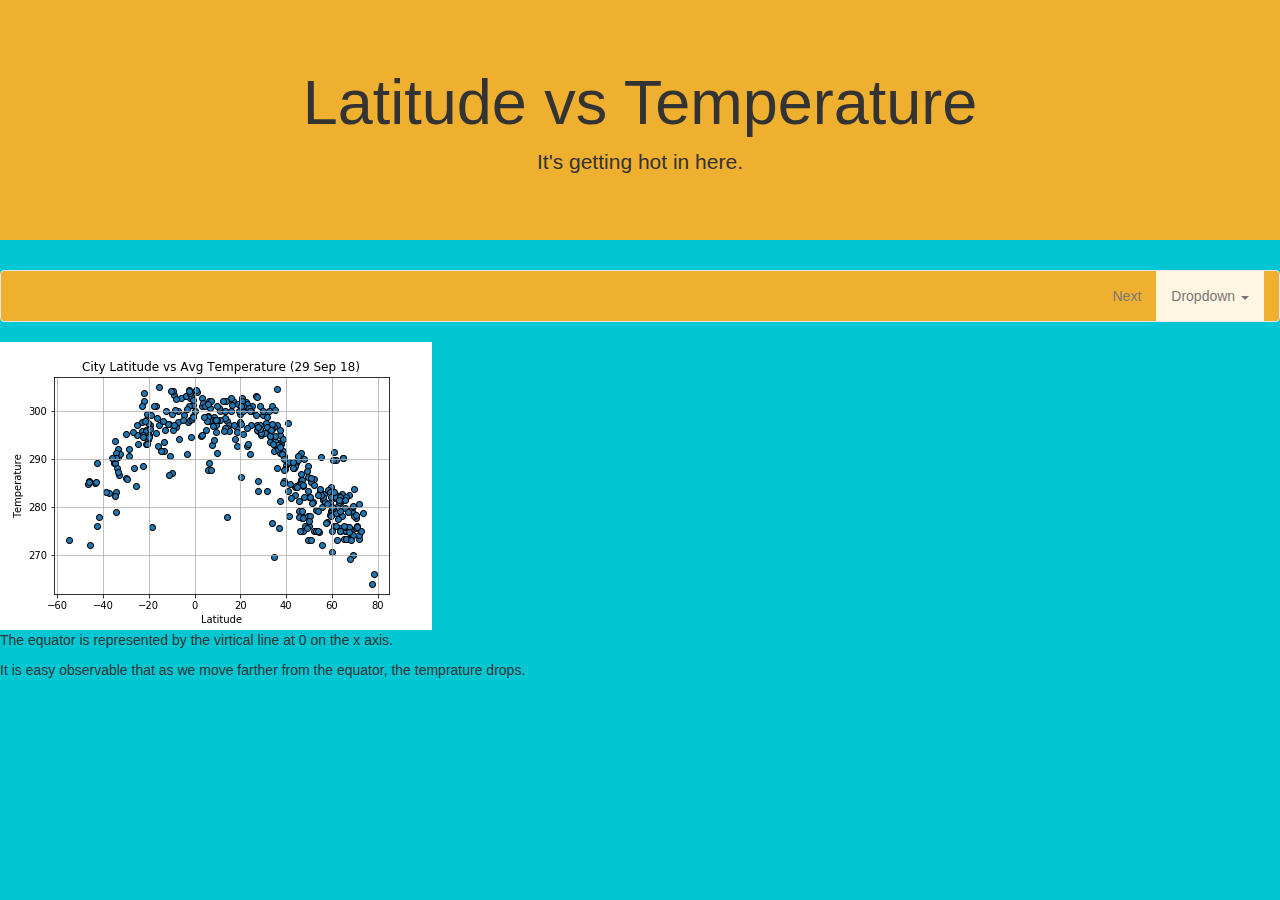
<file: vis.html>
<!DOCTYPE html>
<html lang="en">
<head>
        <meta charset="UTF-8">
        <meta name="viewport" content="width=device-width, initial-scale=1.0">
        <meta http-equiv="X-UA-Compatible" content="ie=edge">
        
        <link rel="stylesheet" href="https://maxcdn.bootstrapcdn.com/bootstrap/3.3.7/css/bootstrap.min.css" integrity="sha384-BVYiiSIFeK1dGmJRAkycuHAHRg32OmUcww7on3RYdg4Va+PmSTsz/K68vbdEjh4u" crossorigin="anonymous">
        <link rel="stylesheet" href="style.css">  
    
        <script src="https://ajax.googleapis.com/ajax/libs/jquery/3.3.1/jquery.min.js"></script>
        <script src="https://maxcdn.bootstrapcdn.com/bootstrap/3.3.7/js/bootstrap.min.js"></script>
        
        <title>Web-Challenge</title>
</head>
<body>
    
        <div class="jumbotron text-center">
                <h1>Latitude vs Temperature</h1>
                <p>It's getting hot in here.</p> 
        </div>

        <nav class="navbar navbar-default">
                <div class="container-fluid">
                  
                  <!-- Collect the nav links, forms, and other content for toggling -->
                  <div class="collapse navbar-collapse" id="bs-example-navbar-collapse-1">
                    <ul class="nav navbar-nav">
                    </ul>
                    <form class="navbar-form navbar-left">
                    </form>
                    <ul class="nav navbar-nav navbar-right">
                        <li><a href="vis1.html">Next</a></li>
                        <li class="dropdown">
                        <a href="#" class="dropdown-toggle" data-toggle="dropdown" role="button" aria-haspopup="true" aria-expanded="false">Dropdown <span class="caret"></span></a>
                        <ul class="dropdown-menu">
                            <li><a href="index.html">Home</a></li>
                            <li role="separator" class="divider"></li>
                            <li><a href="vis.html">Visualization</a></li>
                            <li><a href="comp.html">Comparison</a></li>
                            <li><a href="data.html">The Data</a></li>  
                        </ul>
                      </li>
                    </ul>
                  </div><!-- /.navbar-collapse -->
                </div><!-- /.container-fluid -->
        </nav>

        <div class='img-container'>
            <img src='./img/Lat-vs-Temp.png'>
            <p>The equator is represented by the virtical line at 0 on the x axis.</p>
            <p>It is easy observable that as we move farther from the equator, the temprature drops.</p>
        </div>
</body>
</html>
</file>
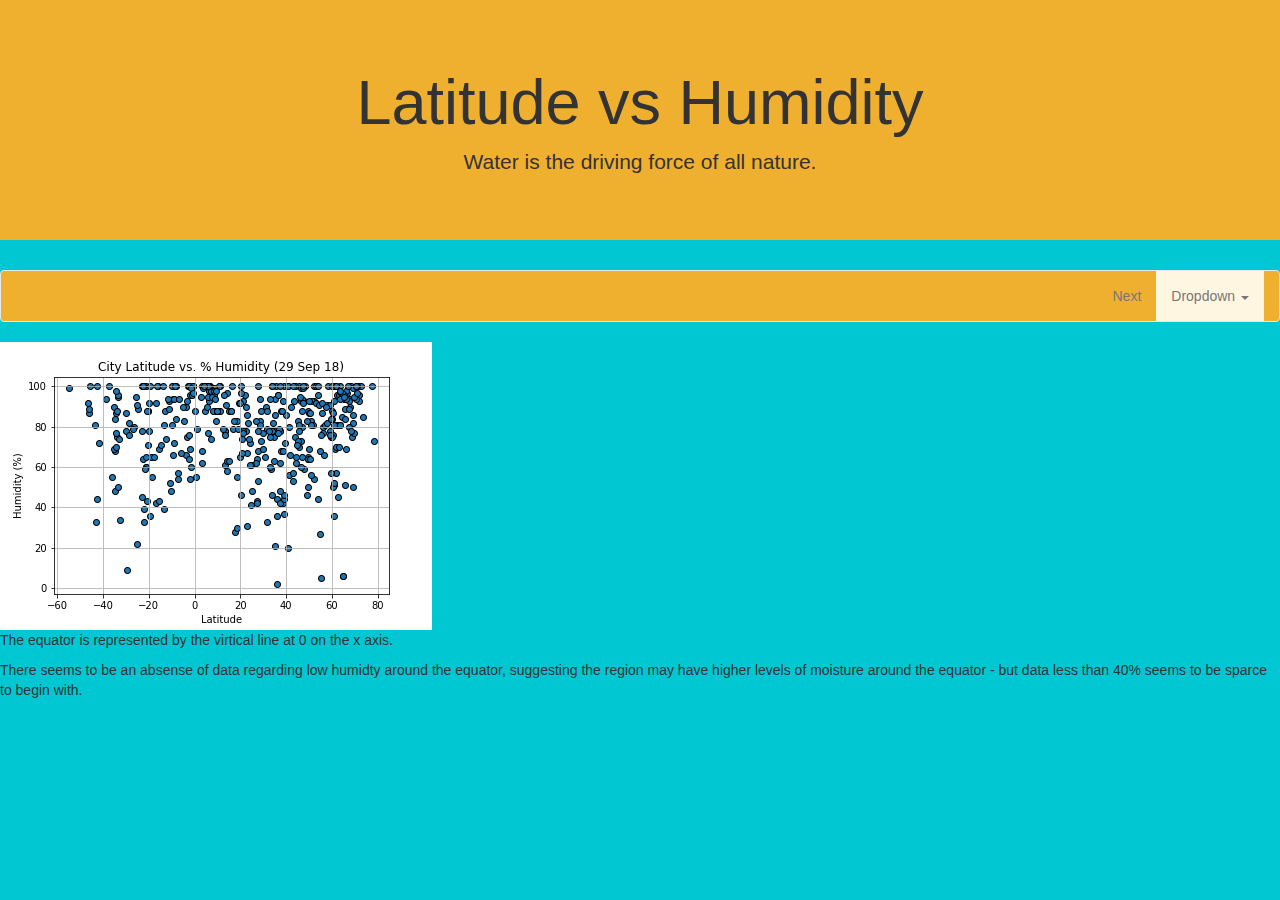
<file: vis1.html>
<!DOCTYPE html>
<html lang="en">
<head>
        <meta charset="UTF-8">
        <meta name="viewport" content="width=device-width, initial-scale=1.0">
        <meta http-equiv="X-UA-Compatible" content="ie=edge">
        
        <link rel="stylesheet" href="https://maxcdn.bootstrapcdn.com/bootstrap/3.3.7/css/bootstrap.min.css" integrity="sha384-BVYiiSIFeK1dGmJRAkycuHAHRg32OmUcww7on3RYdg4Va+PmSTsz/K68vbdEjh4u" crossorigin="anonymous">
        <link rel="stylesheet" href="style.css">  
    
        <script src="https://ajax.googleapis.com/ajax/libs/jquery/3.3.1/jquery.min.js"></script>
        <script src="https://maxcdn.bootstrapcdn.com/bootstrap/3.3.7/js/bootstrap.min.js"></script>
        
        <title>Web-Challenge</title>
<body>

        <div class="jumbotron text-center">
                <h1>Latitude vs Humidity</h1>
                <p>Water is the driving force of all nature.</p> 
        </div>

        <nav class="navbar navbar-default">
                <div class="container-fluid">
                  
                  <!-- Collect the nav links, forms, and other content for toggling -->
                  <div class="collapse navbar-collapse" id="bs-example-navbar-collapse-1">
                    <ul class="nav navbar-nav">
                    </ul>
                    <form class="navbar-form navbar-left">
                    </form>
                    <ul class="nav navbar-nav navbar-right">
                        <li><a href="vis2.html">Next</a></li>
                        <li class="dropdown">
                        <a href="#" class="dropdown-toggle" data-toggle="dropdown" role="button" aria-haspopup="true" aria-expanded="false">Dropdown <span class="caret"></span></a>
                        <ul class="dropdown-menu">
                            <li><a href="index.html">Home</a></li>
                            <li role="separator" class="divider"></li>
                            <li><a href="vis.html">Visualization</a></li>
                            <li><a href="comp.html">Comparison</a></li>
                            <li><a href="data.html">The Data</a></li>  
                        </ul>
                      </li>
                    </ul>
                  </div><!-- /.navbar-collapse -->
                </div><!-- /.container-fluid -->
        </nav>
    
        <div class='img-container'>
                <img src='./img/Lat-vs-Humid.png'>
                <p>The equator is represented by the virtical line at 0 on the x axis.</p>
                <p>There seems to be an absense of data regarding low humidty around the equator, suggesting the region 
                    may have higher levels of moisture around the equator - but data less than
                    40% seems to be sparce to begin with.</p>
            </div>
</body>
</html>
</file>
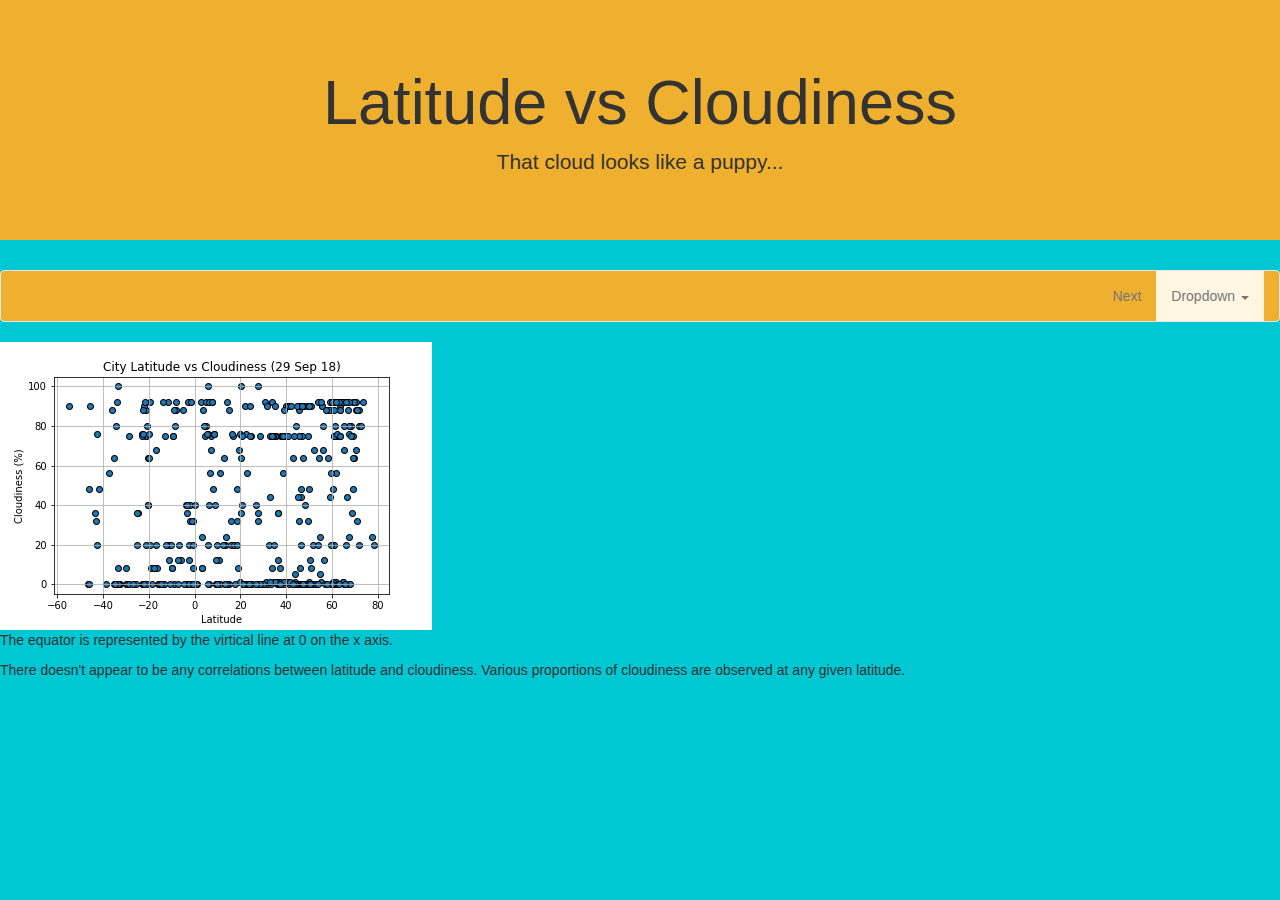
<file: vis2.html>
<!DOCTYPE html>
<html lang="en">
<head>
        <meta charset="UTF-8">
        <meta name="viewport" content="width=device-width, initial-scale=1.0">
        <meta http-equiv="X-UA-Compatible" content="ie=edge">
        
        <link rel="stylesheet" href="https://maxcdn.bootstrapcdn.com/bootstrap/3.3.7/css/bootstrap.min.css" integrity="sha384-BVYiiSIFeK1dGmJRAkycuHAHRg32OmUcww7on3RYdg4Va+PmSTsz/K68vbdEjh4u" crossorigin="anonymous">
        <link rel="stylesheet" href="style.css">  
    
        <script src="https://ajax.googleapis.com/ajax/libs/jquery/3.3.1/jquery.min.js"></script>
        <script src="https://maxcdn.bootstrapcdn.com/bootstrap/3.3.7/js/bootstrap.min.js"></script>
        
        <title>Web-Challenge</title>
<body>

        <div class="jumbotron text-center">
                <h1>Latitude vs Cloudiness</h1>
                <p>That cloud looks like a puppy...</p> 
        </div>

        <nav class="navbar navbar-default">
                <div class="container-fluid">
                  
                  <!-- Collect the nav links, forms, and other content for toggling -->
                  <div class="collapse navbar-collapse" id="bs-example-navbar-collapse-1">
                    <ul class="nav navbar-nav">
                    </ul>
                    <form class="navbar-form navbar-left">
                    </form>
                    <ul class="nav navbar-nav navbar-right">
                        <li><a href="vis3.html">Next</a></li>
                        <li class="dropdown">
                        <a href="#" class="dropdown-toggle" data-toggle="dropdown" role="button" aria-haspopup="true" aria-expanded="false">Dropdown <span class="caret"></span></a>
                        <ul class="dropdown-menu">
                            <li><a href="index.html">Home</a></li>
                            <li role="separator" class="divider"></li>
                            <li><a href="vis.html">Visualization</a></li>
                            <li><a href="comp.html">Comparison</a></li>
                            <li><a href="data.html">The Data</a></li>  
                        </ul>
                      </li>
                    </ul>
                  </div><!-- /.navbar-collapse -->
                </div><!-- /.container-fluid -->
        </nav>
    
        <div class='img-container'>
                <img src='./img/Lat-vs-Cloud.png'>
                <p>The equator is represented by the virtical line at 0 on the x axis.</p>
                <p>There doesn't appear to be any correlations between latitude and cloudiness.
                        Various proportions of cloudiness are observed at any given latitude.</p>
            </div>
</body>
</html>
</file>
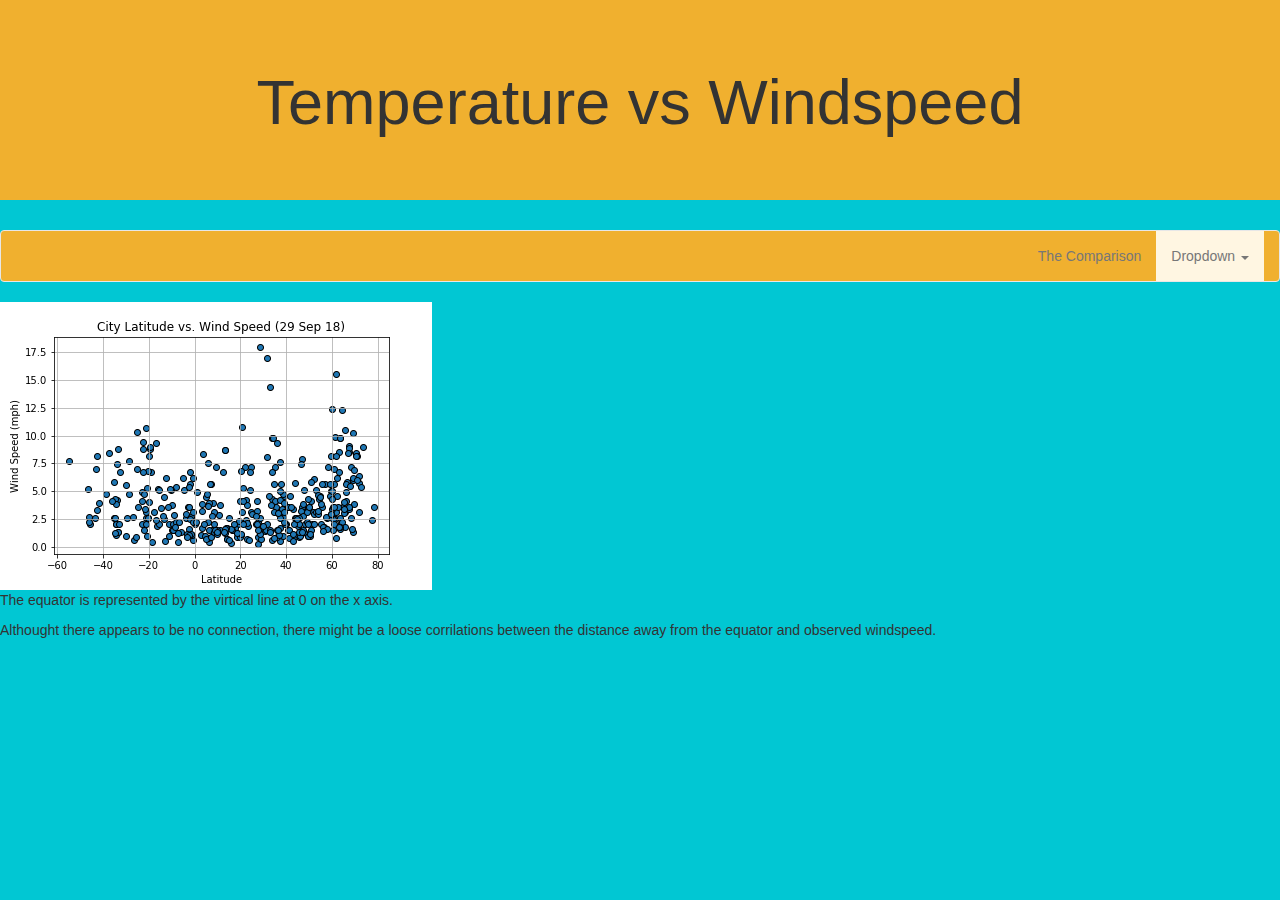
<file: vis3.html>
<!DOCTYPE html>
<html lang="en">
<head>
        <meta charset="UTF-8">
        <meta name="viewport" content="width=device-width, initial-scale=1.0">
        <meta http-equiv="X-UA-Compatible" content="ie=edge">
        
        <link rel="stylesheet" href="https://maxcdn.bootstrapcdn.com/bootstrap/3.3.7/css/bootstrap.min.css" integrity="sha384-BVYiiSIFeK1dGmJRAkycuHAHRg32OmUcww7on3RYdg4Va+PmSTsz/K68vbdEjh4u" crossorigin="anonymous">
        <link rel="stylesheet" href="style.css">  
    
        <script src="https://ajax.googleapis.com/ajax/libs/jquery/3.3.1/jquery.min.js"></script>
        <script src="https://maxcdn.bootstrapcdn.com/bootstrap/3.3.7/js/bootstrap.min.js"></script>
        
        <title>Web-Challenge</title>
<body>

        <div class="jumbotron text-center">
                <h1>Temperature vs Windspeed</h1>
                <p></p> 
        </div>

        <nav class="navbar navbar-default">
                <div class="container-fluid">
                  
                  <!-- Collect the nav links, forms, and other content for toggling -->
                  <div class="collapse navbar-collapse" id="bs-example-navbar-collapse-1">
                    <ul class="nav navbar-nav">
                    </ul>
                    <form class="navbar-form navbar-left">
                    </form>
                    <ul class="nav navbar-nav navbar-right">
                        <li><a href="comp.html">The Comparison</a></li>
                        <li class="dropdown">
                        <a href="#" class="dropdown-toggle" data-toggle="dropdown" role="button" aria-haspopup="true" aria-expanded="false">Dropdown <span class="caret"></span></a>
                        <ul class="dropdown-menu">
                            <li><a href="index.html">Home</a></li>
                            <li role="separator" class="divider"></li>
                            <li><a href="vis.html">Visualization</a></li>
                            <li><a href="comp.html">Comparison</a></li>
                            <li><a href="data.html">The Data</a></li>  
                        </ul>
                      </li>
                    </ul>
                  </div><!-- /.navbar-collapse -->
                </div><!-- /.container-fluid -->
        </nav>
    
        <div class='img-container'>
                <img src='./img/Lat-vs-WindSpeed.png'>
                <p>The equator is represented by the virtical line at 0 on the x axis.</p>
                <p>Althought there appears to be no connection, there might be a loose 
                    corrilations between the distance away from the equator and observed windspeed.</p>
            </div>
</body>
</html>
</file>
<file: style.css>
body {
    background-color: #01C7D3;
}

.navbar-default{
    background-color: #F0B02F;
}

.jumbotron{
    background-color: #F0B02F;

}

.table{
    background-color: #FFF6E2;
}

.dropdown{
    background-color: #FFF6E2;
}

.dropdown-menu{
    background-color: #FFF6E2;
}

.panel-body{
    background-color: #FFF6E2
}
</file>
